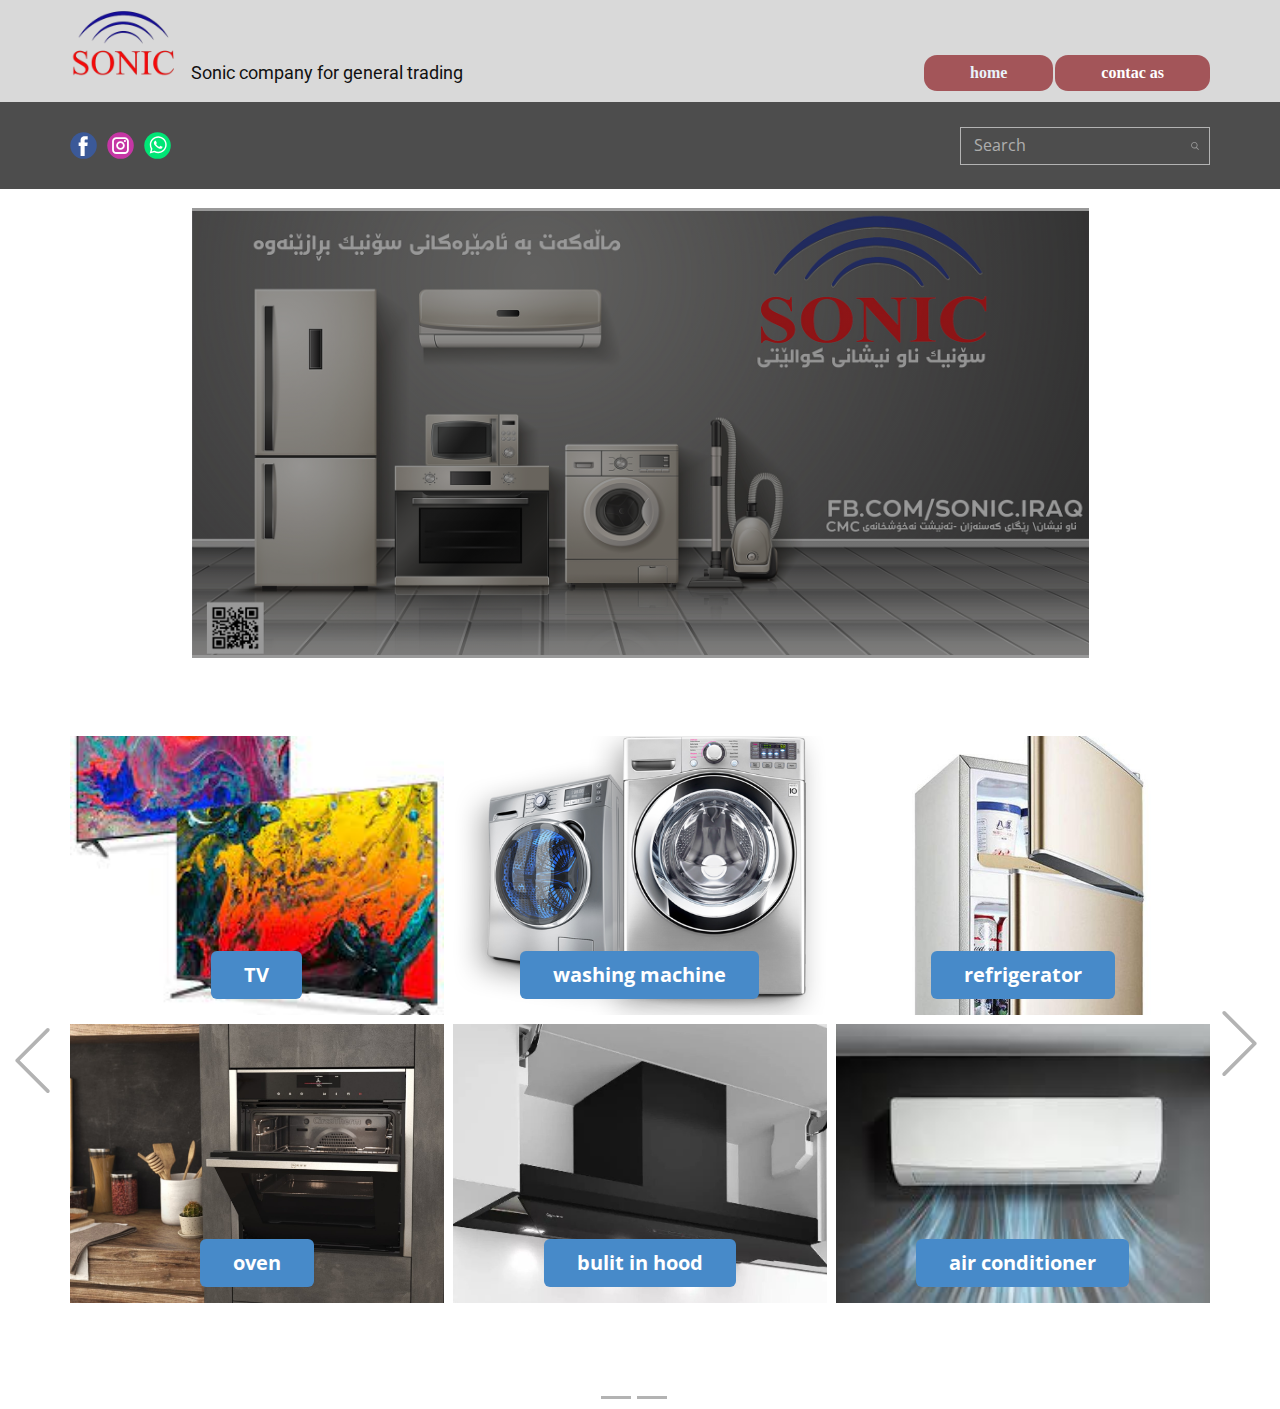
<file: Site2/index.html>
<!DOCTYPE html>
<html style="font-size: 16px;" lang="en"><head>
    <meta name="viewport" content="width=device-width, initial-scale=1.0">
    <meta charset="utf-8">
    <meta name="keywords" content="INTUITIVE">
    <meta name="description" content="">
    <title>home</title>
    <link rel="stylesheet" href="nicepage.css" media="screen">
<link rel="stylesheet" href="home.css" media="screen">
    <script class="u-script" type="text/javascript" src="jquery.js" defer=""></script>
    <script class="u-script" type="text/javascript" src="nicepage.js" defer=""></script>
    <meta name="generator" content="Nicepage 5.1.5, nicepage.com">
    
    <link id="u-theme-google-font" rel="stylesheet" href="https://fonts.googleapis.com/css?family=Roboto:100,100i,300,300i,400,400i,500,500i,700,700i,900,900i|Open+Sans:300,300i,400,400i,500,500i,600,600i,700,700i,800,800i">
    
    
    
    <script type="application/ld+json">{
		"@context": "http://schema.org",
		"@type": "Organization",
		"name": "",
		"logo": "images/sonicpng.png",
		"sameAs": [
				"https://facebook.com/name",
				"https://www.instagram.com/name"
		]
}</script>
    <meta name="theme-color" content="#478ac9">
    <meta property="og:title" content="home">
    <meta property="og:type" content="website">
  </head>
  <body data-home-page="home.html" data-home-page-title="home" class="u-body u-overlap u-xl-mode" data-lang="en"><header class="u-align-left u-clearfix u-header u-section-row-container" id="sec-001a" data-animation-name="" data-animation-duration="0" data-animation-delay="0" data-animation-direction=""><div class="u-section-rows">
        <div class="u-grey-15 u-section-row u-section-row-1" id="sec-37e8">
          <div class="u-clearfix u-sheet u-sheet-1">
            <a href="https://nicepage.cc" class="u-image u-logo u-image-1" data-image-width="960" data-image-height="960">
              <img src="images/sonicpng.png" class="u-logo-image u-logo-image-1" data-image-width="80">
            </a>
            <nav data-position="" class="u-menu u-menu-one-level u-offcanvas u-menu-1">
              <div class="menu-collapse u-custom-font" style="font-size: 1rem; letter-spacing: 0px; font-weight: 700; font-family: timesnewroman;">
                <a class="u-button-style u-custom-active-border-color u-custom-active-color u-custom-border u-custom-border-color u-custom-border-radius u-custom-borders u-custom-color u-custom-hover-border-color u-custom-hover-color u-custom-left-right-menu-spacing u-custom-padding-bottom u-custom-text-active-color u-custom-text-color u-custom-text-hover-color u-custom-top-bottom-menu-spacing u-nav-link" href="#" style="padding: 6px; font-size: calc(1em + 12px);">
                  <svg class="u-svg-link" viewBox="0 0 24 24"><use xmlns:xlink="http://www.w3.org/1999/xlink" xlink:href="#menu-hamburger"></use></svg>
                  <svg class="u-svg-content" version="1.1" id="menu-hamburger" viewBox="0 0 16 16" x="0px" y="0px" xmlns:xlink="http://www.w3.org/1999/xlink" xmlns="http://www.w3.org/2000/svg"><g><rect y="1" width="16" height="2"></rect><rect y="7" width="16" height="2"></rect><rect y="13" width="16" height="2"></rect>
</g></svg>
                </a>
              </div>
              <div class="u-custom-menu u-nav-container">
                <ul class="u-custom-font u-nav u-spacing-2 u-unstyled u-nav-1"><li class="u-nav-item"><a class="u-active-palette-2-dark-1 u-button-style u-hover-palette-2-dark-1 u-nav-link u-palette-2-dark-1 u-radius-13 u-text-active-palette-1-light-3 u-text-hover-grey-90" href="home.html" style="padding: 10px 46px;">home</a>
</li><li class="u-nav-item"><a class="u-active-palette-2-dark-1 u-button-style u-hover-palette-2-dark-1 u-nav-link u-palette-2-dark-1 u-radius-13 u-text-active-palette-1-light-3 u-text-hover-grey-90" href="contac-as.html" style="padding: 10px 46px;">contac as</a>
</li></ul>
              </div>
              <div class="u-custom-menu u-nav-container-collapse">
                <div class="u-black u-container-style u-inner-container-layout u-opacity u-opacity-95 u-sidenav">
                  <div class="u-inner-container-layout u-sidenav-overflow">
                    <div class="u-menu-close"></div>
                    <ul class="u-align-center u-hover-palette-1-light-3 u-nav u-popupmenu-items u-unstyled u-nav-2"><li class="u-nav-item"><a class="u-button-style u-nav-link" href="home.html">home</a>
</li><li class="u-nav-item"><a class="u-button-style u-nav-link" href="contac-as.html">contac as</a>
</li></ul>
                  </div>
                </div>
                <div class="u-black u-menu-overlay u-opacity u-opacity-70"></div>
              </div>
            </nav>
            <h6 class="u-text u-text-default u-text-1">Sonic company for general trading</h6>
          </div>
          
          
          
          
          
        </div>
        <div class="u-grey-70 u-section-row u-section-row-2" id="sec-46aa">
          <div class="u-clearfix u-sheet u-sheet-2">
            <div class="u-social-icons u-spacing-10 u-social-icons-1">
              <a class="u-social-url" title="facebook" target="_blank" href="https://facebook.com/name"><span class="u-icon u-social-facebook u-social-icon u-icon-1"><svg class="u-svg-link" preserveAspectRatio="xMidYMin slice" viewBox="0 0 112 112" style=""><use xmlns:xlink="http://www.w3.org/1999/xlink" xlink:href="#svg-dc06"></use></svg><svg class="u-svg-content" viewBox="0 0 112 112" x="0" y="0" id="svg-dc06"><circle fill="currentColor" cx="56.1" cy="56.1" r="55"></circle><path fill="#FFFFFF" d="M73.5,31.6h-9.1c-1.4,0-3.6,0.8-3.6,3.9v8.5h12.6L72,58.3H60.8v40.8H43.9V58.3h-8V43.9h8v-9.2
            c0-6.7,3.1-17,17-17h12.5v13.9H73.5z"></path></svg></span>
              </a>
              <a class="u-social-url" title="instagram" target="_blank" href="https://www.instagram.com/name"><span class="u-icon u-social-icon u-social-instagram u-icon-2"><svg class="u-svg-link" preserveAspectRatio="xMidYMin slice" viewBox="0 0 112 112" style=""><use xmlns:xlink="http://www.w3.org/1999/xlink" xlink:href="#svg-2d28"></use></svg><svg class="u-svg-content" viewBox="0 0 112 112" x="0" y="0" id="svg-2d28"><circle fill="currentColor" cx="56.1" cy="56.1" r="55"></circle><path fill="#FFFFFF" d="M55.9,38.2c-9.9,0-17.9,8-17.9,17.9C38,66,46,74,55.9,74c9.9,0,17.9-8,17.9-17.9C73.8,46.2,65.8,38.2,55.9,38.2
            z M55.9,66.4c-5.7,0-10.3-4.6-10.3-10.3c-0.1-5.7,4.6-10.3,10.3-10.3c5.7,0,10.3,4.6,10.3,10.3C66.2,61.8,61.6,66.4,55.9,66.4z"></path><path fill="#FFFFFF" d="M74.3,33.5c-2.3,0-4.2,1.9-4.2,4.2s1.9,4.2,4.2,4.2s4.2-1.9,4.2-4.2S76.6,33.5,74.3,33.5z"></path><path fill="#FFFFFF" d="M73.1,21.3H38.6c-9.7,0-17.5,7.9-17.5,17.5v34.5c0,9.7,7.9,17.6,17.5,17.6h34.5c9.7,0,17.5-7.9,17.5-17.5V38.8
            C90.6,29.1,82.7,21.3,73.1,21.3z M83,73.3c0,5.5-4.5,9.9-9.9,9.9H38.6c-5.5,0-9.9-4.5-9.9-9.9V38.8c0-5.5,4.5-9.9,9.9-9.9h34.5
            c5.5,0,9.9,4.5,9.9,9.9V73.3z"></path></svg></span>
              </a>
              <a class="u-social-url" target="_blank" data-type="Whatsapp" title="Whatsapp" href=""><span class="u-icon u-social-icon u-social-whatsapp u-icon-3"><svg class="u-svg-link" preserveAspectRatio="xMidYMin slice" viewBox="0 0 112 112" style=""><use xmlns:xlink="http://www.w3.org/1999/xlink" xlink:href="#svg-7c01"></use></svg><svg class="u-svg-content" viewBox="0 0 112 112" x="0" y="0" id="svg-7c01"><circle fill="currentColor" cx="56.1" cy="56.1" r="55"></circle><path fill="#FFFFFF" d="M83.8,28.3C77.2,21.7,68.4,18,59,18c-19.3,0-35.1,15.7-35.1,35.1c0,6.2,1.6,12.2,4.7,17.5l-5,18.2L42.2,84
	c5.1,2.8,10.9,4.3,16.8,4.3h0l0,0c19.3,0,35.1-15.7,35.1-35.1C94.1,43.8,90.5,35,83.8,28.3 M59,82.3L59,82.3
	c-5.2,0-10.4-1.4-14.9-4.1l-1.1-0.6l-11,2.9L35,69.8l-0.7-1.1c-2.9-4.6-4.5-10-4.5-15.5C29.8,37,42.9,24,59,24
	c7.8,0,15.1,3,20.6,8.6c5.5,5.5,8.5,12.8,8.5,20.6C88.2,69.2,75.1,82.3,59,82.3 M75,60.5c-0.9-0.4-5.2-2.6-6-2.9
	c-0.8-0.3-1.4-0.4-2,0.4s-2.3,2.9-2.8,3.4c-0.5,0.6-1,0.7-1.9,0.2c-0.9-0.4-3.7-1.4-7.1-4.4c-2.6-2.3-4.4-5.2-4.9-6.1
	c-0.5-0.9-0.1-1.4,0.4-1.8c0.4-0.4,0.9-1,1.3-1.5c0.4-0.5,0.6-0.9,0.9-1.5c0.3-0.6,0.1-1.1-0.1-1.5c-0.2-0.4-2-4.8-2.7-6.5
	c-0.7-1.7-1.4-1.5-2-1.5c-0.5,0-1.1,0-1.7,0c-0.6,0-1.5,0.2-2.3,1.1c-0.8,0.9-3.1,3-3.1,7.3c0,4.3,3.1,8.5,3.6,9.1
	c0.4,0.6,6.2,9.4,15,13.2c2.1,0.9,3.7,1.4,5,1.8c2.1,0.7,4,0.6,5.5,0.3c1.7-0.3,5.2-2.1,5.9-4.2c0.7-2,0.7-3.8,0.5-4.2
	C76.5,61.1,75.9,60.9,75,60.5"></path></svg></span>
              </a>
            </div>
            <form action="#" method="get" class="u-border-1 u-border-grey-30 u-expanded-width-xs u-search u-search-right u-search-1">
              <button class="u-search-button" type="submit">
                <span class="u-search-icon u-spacing-10 u-text-grey-40 u-search-icon-1">
                  <svg class="u-svg-link" preserveAspectRatio="xMidYMin slice" viewBox="0 0 56.966 56.966" style=""><use xmlns:xlink="http://www.w3.org/1999/xlink" xlink:href="#svg-9dab"></use></svg>
                  <svg xmlns="http://www.w3.org/2000/svg" xmlns:xlink="http://www.w3.org/1999/xlink" version="1.1" id="svg-9dab" x="0px" y="0px" viewBox="0 0 56.966 56.966" style="enable-background:new 0 0 56.966 56.966;" xml:space="preserve" class="u-svg-content"><path d="M55.146,51.887L41.588,37.786c3.486-4.144,5.396-9.358,5.396-14.786c0-12.682-10.318-23-23-23s-23,10.318-23,23  s10.318,23,23,23c4.761,0,9.298-1.436,13.177-4.162l13.661,14.208c0.571,0.593,1.339,0.92,2.162,0.92  c0.779,0,1.518-0.297,2.079-0.837C56.255,54.982,56.293,53.08,55.146,51.887z M23.984,6c9.374,0,17,7.626,17,17s-7.626,17-17,17  s-17-7.626-17-17S14.61,6,23.984,6z"></path><g></g><g></g><g></g><g></g><g></g><g></g><g></g><g></g><g></g><g></g><g></g><g></g><g></g><g></g><g></g></svg>
                </span>
              </button>
              <input class="u-search-input" type="search" name="search" value="" placeholder="Search">
            </form>
          </div>
          
          
          
          
          
        </div>
      </div></header>
    <section class="u-align-center u-clearfix u-section-1" id="sec-b2dd">
      <div class="u-clearfix u-sheet u-sheet-1">
        <div id="carousel-bd35" data-interval="4500" data-u-ride="carousel" class="u-carousel u-expanded-width-sm u-expanded-width-xs u-slider u-slider-1">
          <ol class="u-absolute-hcenter u-carousel-indicators u-hidden u-carousel-indicators-1">
            <li data-u-target="#carousel-bd35" class="u-active u-grey-30" data-u-slide-to="0"></li>
            <li data-u-target="#carousel-bd35" class="u-grey-30" data-u-slide-to="1"></li>
          </ol>
          <div class="u-carousel-inner" role="listbox">
            <div class="u-active u-align-center u-carousel-item u-container-style u-image u-image-contain u-shading u-slide u-image-1" data-image-width="1920" data-image-height="950">
              <div class="u-container-layout u-container-layout-1"></div>
            </div>
            <div class="u-carousel-item u-container-align-center u-container-style u-image u-image-contain u-slide u-image-2" data-image-width="960" data-image-height="491">
              <div class="u-container-layout u-container-layout-2"></div>
            </div>
          </div>
          <a class="u-absolute-vcenter-lg u-absolute-vcenter-xl u-carousel-control u-carousel-control-prev u-hidden-sm u-hidden-xs u-icon-circle u-spacing-9 u-carousel-control-1" href="#carousel-bd35" role="button" data-u-slide="prev">
            <span aria-hidden="true">
              <svg viewBox="0 0 477.175 477.175"><path d="M145.188,238.575l215.5-215.5c5.3-5.3,5.3-13.8,0-19.1s-13.8-5.3-19.1,0l-225.1,225.1c-5.3,5.3-5.3,13.8,0,19.1l225.1,225
                    c2.6,2.6,6.1,4,9.5,4s6.9-1.3,9.5-4c5.3-5.3,5.3-13.8,0-19.1L145.188,238.575z"></path></svg>
            </span>
            <span class="sr-only">+Previous</span>
          </a>
          <a class="u-absolute-vcenter-lg u-absolute-vcenter-xl u-carousel-control u-carousel-control-next u-hidden-sm u-hidden-xs u-icon-circle u-spacing-9 u-carousel-control-2" href="#carousel-bd35" role="button" data-u-slide="next">
            <span aria-hidden="true">
              <svg viewBox="0 0 477.175 477.175"><path d="M360.731,229.075l-225.1-225.1c-5.3-5.3-13.8-5.3-19.1,0s-5.3,13.8,0,19.1l215.5,215.5l-215.5,215.5
                    c-5.3,5.3-5.3,13.8,0,19.1c2.6,2.6,6.1,4,9.5,4c3.4,0,6.9-1.3,9.5-4l225.1-225.1C365.931,242.875,365.931,234.275,360.731,229.075z"></path></svg>
            </span>
            <span class="sr-only">+Next</span>
          </a>
        </div>
      </div>
      <style data-mode="XXL">@media (max-width: 0px) {
  .u-section-1 .u-sheet-1 {
    min-height: 613px;
  }
  .u-section-1 .u-slider-1 {
    width: 758px;
    min-height: 478px;
    height: auto;
    margin-top: 60px;
    margin-bottom: 60px;
    margin-left: auto;
    margin-right: auto;
  }
  .u-section-1 .u-carousel-indicators-1 {
    position: absolute;
    bottom: 10px;
    width: auto;
    height: auto;
  }
  .u-section-1 .u-image-1 {
    background-image: linear-gradient(0deg, rgba(0,0,0,0.4), rgba(0,0,0,0.4)), url("[data-uri]");
    background-position: 50% 50%;
  }
  .u-section-1 .u-container-layout-1 {
    padding-top: 30px;
    padding-bottom: 30px;
    padding-left: 60px;
    padding-right: 60px;
  }
  .u-block-6739-32 {
    margin-top: 0;
    margin-bottom: 0;
    margin-left: auto;
    margin-right: auto;
  }
  .u-block-6739-33 {
    width: 409px;
    margin-top: 20px;
    margin-left: auto;
    margin-right: auto;
    margin-bottom: 0;
  }
  .u-block-6739-34 {
    border-style: none;
    font-weight: 700;
    text-transform: uppercase;
    font-size: 0.875rem;
    letter-spacing: 1px;
    background-image: none;
    margin-top: 30px;
    margin-left: auto;
    margin-right: auto;
    margin-bottom: 0;
  }
  .u-block-6739-35 {
    background-image: linear-gradient(0deg, rgba(0,0,0,0.4), rgba(0,0,0,0.4)), url("[data-uri]");
    background-position: 50% 50%;
  }
  .u-block-6739-36 {
    padding-top: 30px;
    padding-bottom: 30px;
    padding-left: 60px;
    padding-right: 60px;
  }
  .u-block-6739-37 {
    margin-top: 0;
    margin-bottom: 0;
    margin-left: auto;
    margin-right: auto;
  }
  .u-block-6739-38 {
    width: 409px;
    margin-top: 20px;
    margin-left: auto;
    margin-right: auto;
    margin-bottom: 0;
  }
  .u-block-6739-39 {
    border-style: none;
    font-weight: 700;
    text-transform: uppercase;
    font-size: 0.875rem;
    letter-spacing: 1px;
    background-image: none;
    margin-top: 30px;
    margin-left: auto;
    margin-right: auto;
    margin-bottom: 0;
  }
  .u-section-1 .u-carousel-control-1 {
    width: 38px;
    height: 38px;
    background-image: none;
    left: -58px;
    position: absolute;
    right: auto;
  }
  .u-section-1 .u-carousel-control-2 {
    width: 38px;
    height: 38px;
    background-image: none;
    left: auto;
    position: absolute;
    right: -58px;
  }
}</style>
    </section>
    <section class="u-carousel u-slide u-valign-middle u-block-aa0c-1" id="carousel_e102" data-interval="5000" data-u-ride="carousel">
      <ol class="u-carousel-indicators u-block-aa0c-2">
        <li data-u-target="#carousel_e102" class="u-active u-grey-30" data-u-slide-to="0"></li>
        <li data-u-target="#carousel_e102" class="u-grey-30" data-u-slide-to="1"></li>
      </ol>
      <div class="u-carousel-inner" role="listbox">
        <div class="u-active u-carousel-item u-clearfix u-section-2-1">
          <div class="u-clearfix u-sheet u-sheet-1">
            <div class="u-expanded-width u-list u-list-1">
              <div class="u-repeater u-repeater-1">
                <div class="u-container-align-center u-container-style u-image u-list-item u-repeater-item u-image-1" data-image-width="224" data-image-height="224">
                  <div class="u-container-layout u-similar-container u-container-layout-1">
                    <a href="tv.html" class="u-border-2 u-border-grey-75 u-btn u-btn-round u-button-style u-hover-palette-1-light-1 u-palette-1-base u-radius-6 u-btn-1">TV</a>
                  </div>
                </div>
                <div class="u-container-style u-image u-list-item u-repeater-item u-image-2" data-image-width="548" data-image-height="459">
                  <div class="u-container-layout u-similar-container u-container-layout-2">
                    <a href="https://nicepage.com/website-builder" class="u-border-2 u-border-grey-75 u-btn u-btn-round u-button-style u-hover-palette-1-light-1 u-palette-1-base u-radius-6 u-btn-2">washing machine</a>
                  </div>
                </div>
                <div class="u-container-style u-image u-list-item u-repeater-item u-image-3" data-image-width="590" data-image-height="844">
                  <div class="u-container-layout u-similar-container u-container-layout-3">
                    <a href="https://nicepage.com/website-builder" class="u-border-2 u-border-grey-75 u-btn u-btn-round u-button-style u-hover-palette-1-light-1 u-palette-1-base u-radius-6 u-btn-3"> refrigerator</a>
                  </div>
                </div>
                <div class="u-container-style u-image u-list-item u-repeater-item u-image-4" data-image-width="1920" data-image-height="1080">
                  <div class="u-container-layout u-similar-container u-container-layout-4">
                    <a href="https://nicepage.com/website-builder" class="u-border-2 u-border-grey-75 u-btn u-btn-round u-button-style u-hover-palette-1-light-1 u-palette-1-base u-radius-6 u-btn-4">oven</a>
                  </div>
                </div>
                <div class="u-container-style u-image u-list-item u-repeater-item u-image-5" data-image-width="1200" data-image-height="675">
                  <div class="u-container-layout u-similar-container u-container-layout-5">
                    <a href="https://nicepage.com/website-builder" class="u-border-2 u-border-grey-75 u-btn u-btn-round u-button-style u-hover-palette-1-light-1 u-palette-1-base u-radius-6 u-btn-5"> bulit in hood</a>
                  </div>
                </div>
                <div class="u-container-style u-image u-list-item u-repeater-item u-image-6" data-image-width="275" data-image-height="183">
                  <div class="u-container-layout u-similar-container u-container-layout-6">
                    <a href="https://nicepage.com/website-builder" class="u-border-2 u-border-grey-75 u-btn u-btn-round u-button-style u-hover-palette-1-light-1 u-palette-1-base u-radius-6 u-btn-6"> air conditioner</a>
                  </div>
                </div>
              </div>
            </div>
          </div>
        </div>
        <div class="u-carousel-item u-clearfix u-section-2-2">
          <div class="u-clearfix u-sheet u-sheet-1">
            <div class="u-expanded-width u-list u-list-1">
              <div class="u-repeater u-repeater-1">
                <div class="u-container-align-center u-container-style u-image u-list-item u-repeater-item u-image-1" data-image-width="1080" data-image-height="1080">
                  <div class="u-container-layout u-similar-container u-container-layout-1">
                    <a href="https://nicepage.com/website-builder" class="u-border-2 u-border-grey-75 u-btn u-btn-round u-button-style u-hover-palette-1-light-1 u-palette-1-base u-radius-6 u-btn-1">water cooler dispenser<br>
                    </a>
                  </div>
                </div>
                <div class="u-container-style u-image u-list-item u-repeater-item u-image-2" data-image-width="1080" data-image-height="1080">
                  <div class="u-container-layout u-similar-container u-container-layout-2">
                    <a href="https://nicepage.com/website-builder" class="u-border-2 u-border-grey-75 u-btn u-btn-round u-button-style u-hover-palette-1-light-1 u-palette-1-base u-radius-6 u-btn-2"> cooker oven</a>
                  </div>
                </div>
                <div class="u-container-style u-image u-list-item u-repeater-item u-image-3" data-image-width="199" data-image-height="254">
                  <div class="u-container-layout u-similar-container u-container-layout-3">
                    <a href="https://nicepage.com/website-builder" class="u-border-2 u-border-grey-75 u-btn u-btn-round u-button-style u-hover-palette-1-light-1 u-palette-1-base u-radius-6 u-btn-3"> TV stand wall</a>
                  </div>
                </div>
                <div class="u-container-style u-image u-list-item u-repeater-item u-image-4" data-image-width="1920" data-image-height="1080">
                  <div class="u-container-layout u-similar-container u-container-layout-4">
                    <a href="https://nicepage.com/website-builder" class="u-border-2 u-border-grey-75 u-btn u-btn-round u-button-style u-hover-palette-1-light-1 u-palette-1-base u-radius-6 u-btn-4"> stalite </a>
                  </div>
                </div>
                <div class="u-container-style u-image u-list-item u-repeater-item u-image-5" data-image-width="1080" data-image-height="1080">
                  <div class="u-container-layout u-similar-container u-container-layout-5">
                    <a href="https://nicepage.com/website-builder" class="u-border-2 u-border-grey-75 u-btn u-btn-round u-button-style u-hover-palette-1-light-1 u-palette-1-base u-radius-6 u-btn-5"> vacuum</a>
                  </div>
                </div>
                <div class="u-container-style u-image u-list-item u-repeater-item u-image-6" data-image-width="1280" data-image-height="720">
                  <div class="u-container-layout u-similar-container u-container-layout-6">
                    <a href="https://nicepage.com/website-builder" class="u-border-2 u-border-grey-75 u-btn u-btn-round u-button-style u-hover-palette-1-light-1 u-palette-1-base u-radius-6 u-btn-6"> air cooler</a>
                  </div>
                </div>
              </div>
            </div>
          </div>
        </div>
      </div>
      <a class="u-carousel-control u-carousel-control-prev u-text-grey-30 u-block-aa0c-3" href="#carousel_e102" role="button" data-u-slide="prev">
        <span aria-hidden="true">
          <svg class="u-svg-link" viewBox="0 0 477.175 477.175"><path d="M145.188,238.575l215.5-215.5c5.3-5.3,5.3-13.8,0-19.1s-13.8-5.3-19.1,0l-225.1,225.1c-5.3,5.3-5.3,13.8,0,19.1l225.1,225
                    c2.6,2.6,6.1,4,9.5,4s6.9-1.3,9.5-4c5.3-5.3,5.3-13.8,0-19.1L145.188,238.575z"></path></svg>
        </span>
        <span class="sr-only">Previous</span>
      </a>
      <a class="u-carousel-control u-carousel-control-next u-text-grey-30 u-block-aa0c-4" href="#carousel_e102" role="button" data-u-slide="next">
        <span aria-hidden="true">
          <svg class="u-svg-link" viewBox="0 0 477.175 477.175"><path d="M360.731,229.075l-225.1-225.1c-5.3-5.3-13.8-5.3-19.1,0s-5.3,13.8,0,19.1l215.5,215.5l-215.5,215.5
                    c-5.3,5.3-5.3,13.8,0,19.1c2.6,2.6,6.1,4,9.5,4c3.4,0,6.9-1.3,9.5-4l225.1-225.1C365.931,242.875,365.931,234.275,360.731,229.075z"></path></svg>
        </span>
        <span class="sr-only">Next</span>
      </a>
    </section>
    
    
    
  
</body></html>
</file>
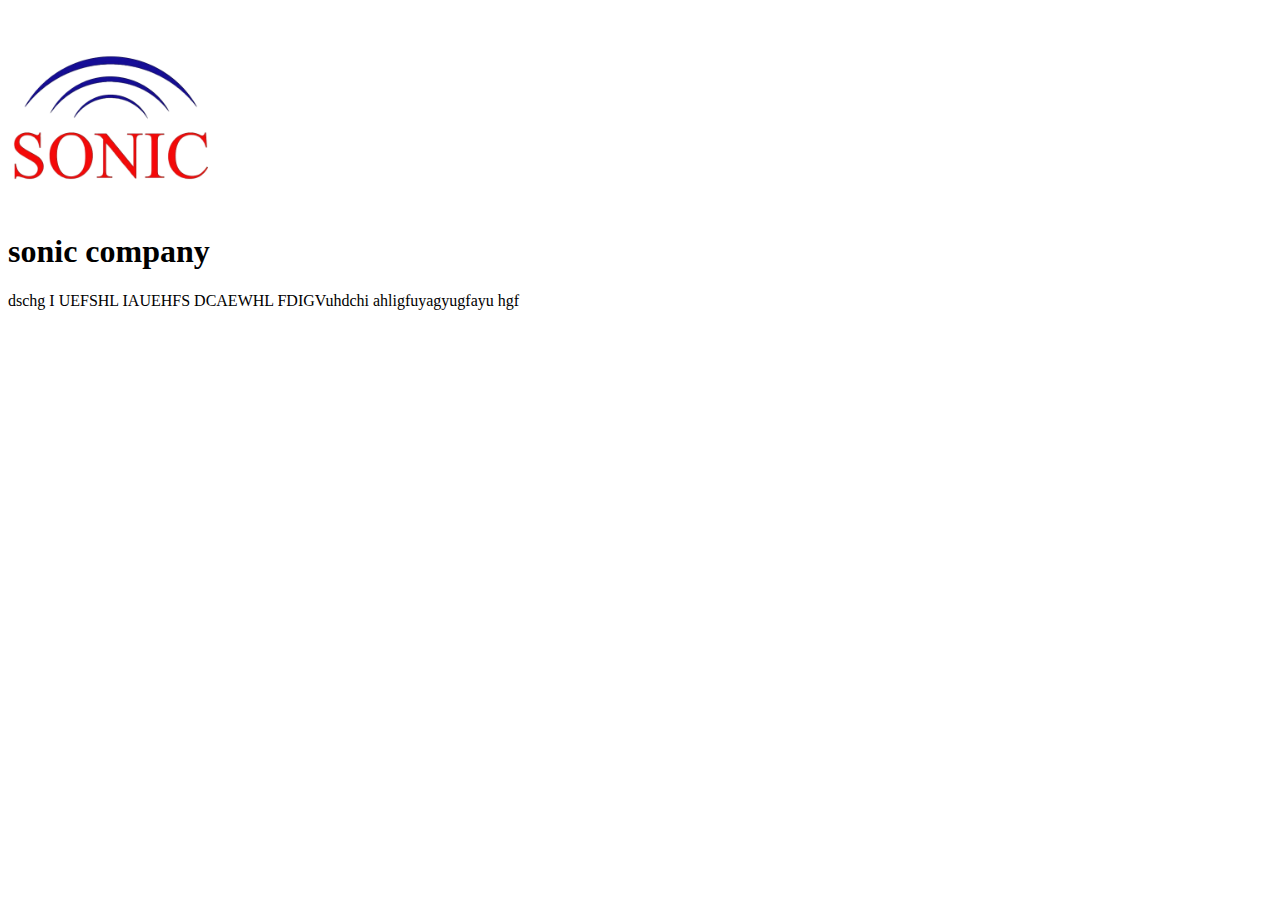
<file: web/index.html>
<!DOCTYPE html>
<html>
    <head>
	<meta charset="utf-8">
	<meta name="viewport" content="width=device-width, initial-scale=1">
	<title>sonic iraq</title>
               <img src="sonicpng.png"width="200">
           <h1>sonic company</h1>
    </head>
              <body>


               <p>dschg I UEFSHL IAUEHFS DCAEWHL FDIGVuhdchi ahligfuyagyugfayu hgf</p>
              </body>
</html>
</file>
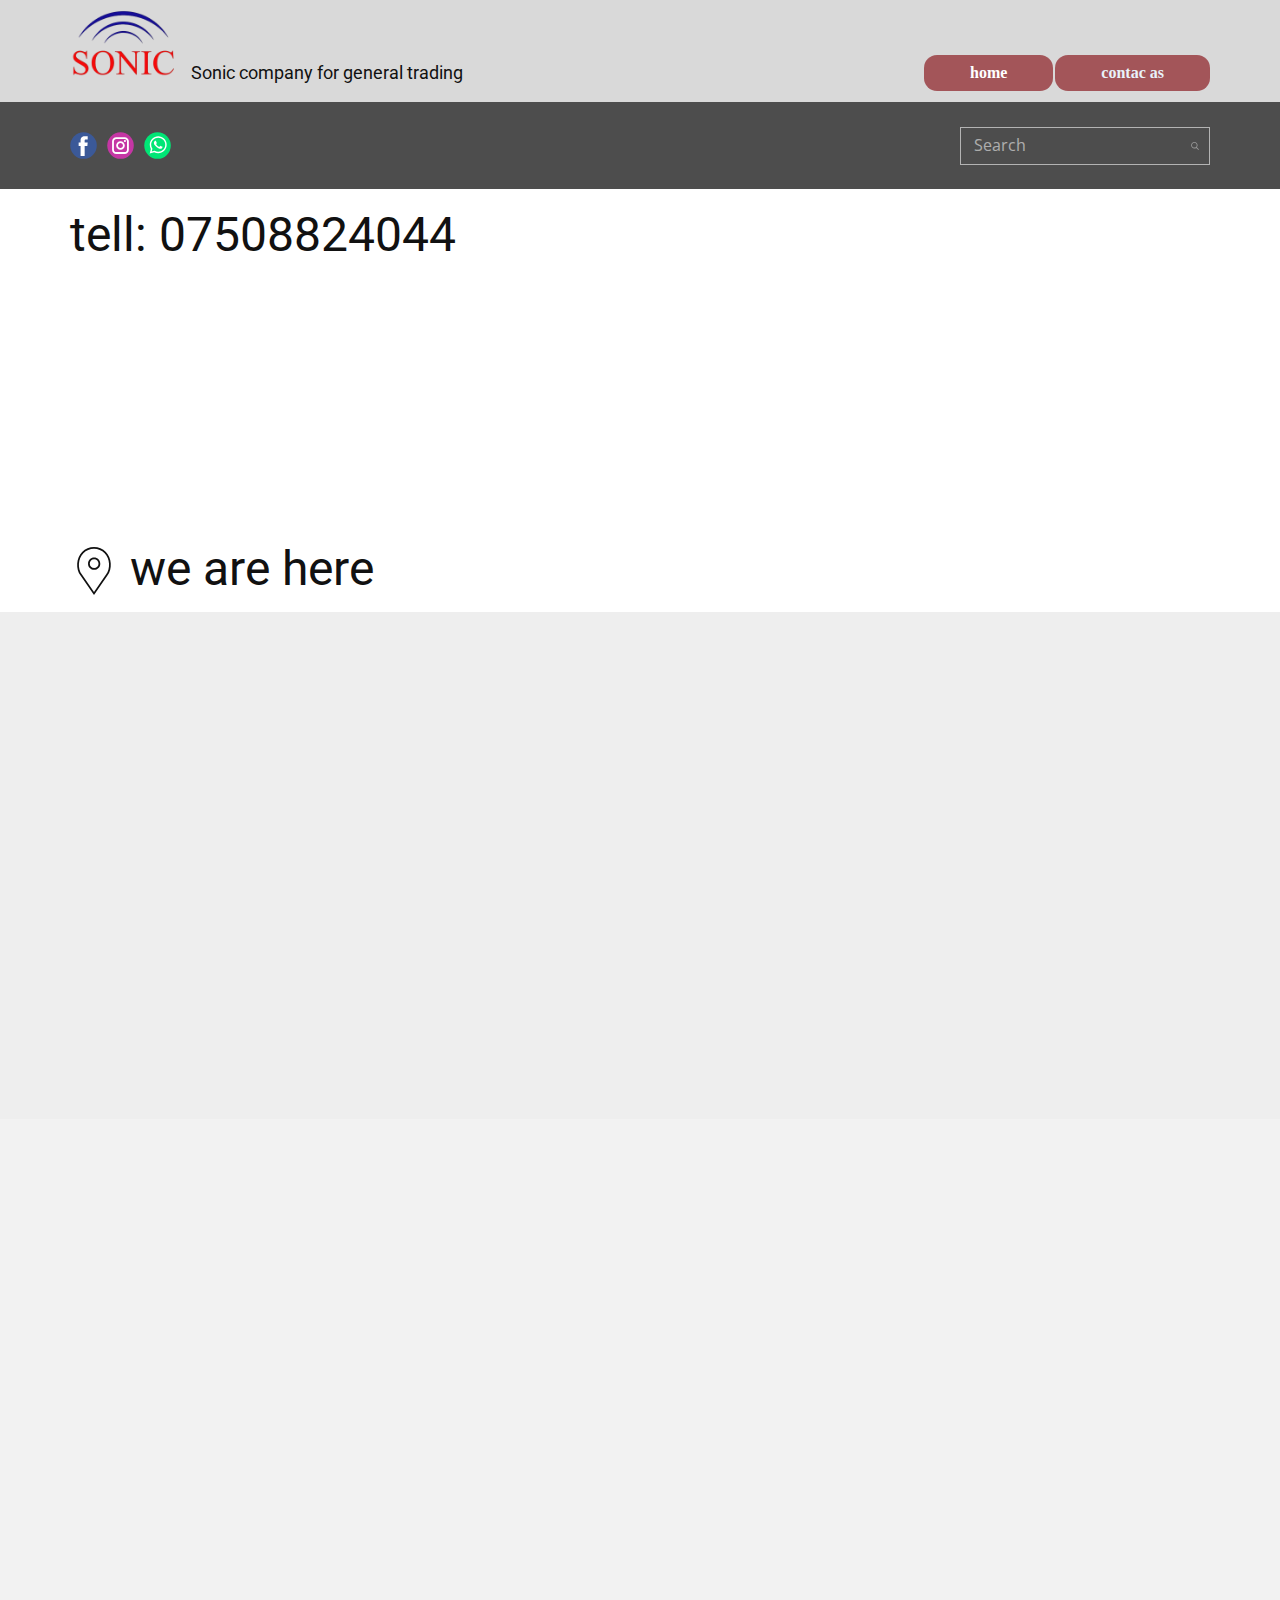
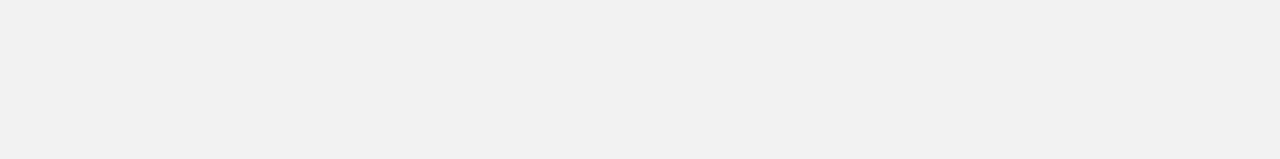
<file: Site2/contac-as.html>
<!DOCTYPE html>
<html style="font-size: 16px;" lang="en"><head>
    <meta name="viewport" content="width=device-width, initial-scale=1.0">
    <meta charset="utf-8">
    <meta name="keywords" content="tell: 7508824044, ​
    
    
  &nbsp;we are here">
    <meta name="description" content="">
    <title>contac as</title>
    <link rel="stylesheet" href="nicepage.css" media="screen">
<link rel="stylesheet" href="contac-as.css" media="screen">
    <script class="u-script" type="text/javascript" src="jquery.js" defer=""></script>
    <script class="u-script" type="text/javascript" src="nicepage.js" defer=""></script>
    <meta name="generator" content="Nicepage 5.1.5, nicepage.com">
    
    <link id="u-theme-google-font" rel="stylesheet" href="https://fonts.googleapis.com/css?family=Roboto:100,100i,300,300i,400,400i,500,500i,700,700i,900,900i|Open+Sans:300,300i,400,400i,500,500i,600,600i,700,700i,800,800i">
    
    
    
    
    <script type="application/ld+json">{
		"@context": "http://schema.org",
		"@type": "Organization",
		"name": "",
		"logo": "images/sonicpng.png",
		"sameAs": [
				"https://facebook.com/name",
				"https://www.instagram.com/name"
		]
}</script>
    <meta name="theme-color" content="#478ac9">
    <meta property="og:title" content="contac as">
    <meta property="og:type" content="website">
  </head>
  <body class="u-body u-xl-mode" data-lang="en"><header class="u-align-left u-clearfix u-header u-section-row-container" id="sec-001a" data-animation-name="" data-animation-duration="0" data-animation-delay="0" data-animation-direction=""><div class="u-section-rows">
        <div class="u-grey-15 u-section-row u-section-row-1" id="sec-37e8">
          <div class="u-clearfix u-sheet u-sheet-1">
            <a href="https://nicepage.cc" class="u-image u-logo u-image-1" data-image-width="960" data-image-height="960">
              <img src="images/sonicpng.png" class="u-logo-image u-logo-image-1" data-image-width="80">
            </a>
            <nav data-position="" class="u-menu u-menu-one-level u-offcanvas u-menu-1">
              <div class="menu-collapse u-custom-font" style="font-size: 1rem; letter-spacing: 0px; font-weight: 700; font-family: timesnewroman;">
                <a class="u-button-style u-custom-active-border-color u-custom-active-color u-custom-border u-custom-border-color u-custom-border-radius u-custom-borders u-custom-color u-custom-hover-border-color u-custom-hover-color u-custom-left-right-menu-spacing u-custom-padding-bottom u-custom-text-active-color u-custom-text-color u-custom-text-hover-color u-custom-top-bottom-menu-spacing u-nav-link" href="#" style="padding: 6px; font-size: calc(1em + 12px);">
                  <svg class="u-svg-link" viewBox="0 0 24 24"><use xmlns:xlink="http://www.w3.org/1999/xlink" xlink:href="#menu-hamburger"></use></svg>
                  <svg class="u-svg-content" version="1.1" id="menu-hamburger" viewBox="0 0 16 16" x="0px" y="0px" xmlns:xlink="http://www.w3.org/1999/xlink" xmlns="http://www.w3.org/2000/svg"><g><rect y="1" width="16" height="2"></rect><rect y="7" width="16" height="2"></rect><rect y="13" width="16" height="2"></rect>
</g></svg>
                </a>
              </div>
              <div class="u-custom-menu u-nav-container">
                <ul class="u-custom-font u-nav u-spacing-2 u-unstyled u-nav-1"><li class="u-nav-item"><a class="u-active-palette-2-dark-1 u-button-style u-hover-palette-2-dark-1 u-nav-link u-palette-2-dark-1 u-radius-13 u-text-active-palette-1-light-3 u-text-hover-grey-90" href="home.html" style="padding: 10px 46px;">home</a>
</li><li class="u-nav-item"><a class="u-active-palette-2-dark-1 u-button-style u-hover-palette-2-dark-1 u-nav-link u-palette-2-dark-1 u-radius-13 u-text-active-palette-1-light-3 u-text-hover-grey-90" href="contac-as.html" style="padding: 10px 46px;">contac as</a>
</li></ul>
              </div>
              <div class="u-custom-menu u-nav-container-collapse">
                <div class="u-black u-container-style u-inner-container-layout u-opacity u-opacity-95 u-sidenav">
                  <div class="u-inner-container-layout u-sidenav-overflow">
                    <div class="u-menu-close"></div>
                    <ul class="u-align-center u-hover-palette-1-light-3 u-nav u-popupmenu-items u-unstyled u-nav-2"><li class="u-nav-item"><a class="u-button-style u-nav-link" href="home.html">home</a>
</li><li class="u-nav-item"><a class="u-button-style u-nav-link" href="contac-as.html">contac as</a>
</li></ul>
                  </div>
                </div>
                <div class="u-black u-menu-overlay u-opacity u-opacity-70"></div>
              </div>
            </nav>
            <h6 class="u-text u-text-default u-text-1">Sonic company for general trading</h6>
          </div>
          
          
          
          
          
        </div>
        <div class="u-grey-70 u-section-row u-section-row-2" id="sec-46aa">
          <div class="u-clearfix u-sheet u-sheet-2">
            <div class="u-social-icons u-spacing-10 u-social-icons-1">
              <a class="u-social-url" title="facebook" target="_blank" href="https://facebook.com/name"><span class="u-icon u-social-facebook u-social-icon u-icon-1"><svg class="u-svg-link" preserveAspectRatio="xMidYMin slice" viewBox="0 0 112 112" style=""><use xmlns:xlink="http://www.w3.org/1999/xlink" xlink:href="#svg-dc06"></use></svg><svg class="u-svg-content" viewBox="0 0 112 112" x="0" y="0" id="svg-dc06"><circle fill="currentColor" cx="56.1" cy="56.1" r="55"></circle><path fill="#FFFFFF" d="M73.5,31.6h-9.1c-1.4,0-3.6,0.8-3.6,3.9v8.5h12.6L72,58.3H60.8v40.8H43.9V58.3h-8V43.9h8v-9.2
            c0-6.7,3.1-17,17-17h12.5v13.9H73.5z"></path></svg></span>
              </a>
              <a class="u-social-url" title="instagram" target="_blank" href="https://www.instagram.com/name"><span class="u-icon u-social-icon u-social-instagram u-icon-2"><svg class="u-svg-link" preserveAspectRatio="xMidYMin slice" viewBox="0 0 112 112" style=""><use xmlns:xlink="http://www.w3.org/1999/xlink" xlink:href="#svg-2d28"></use></svg><svg class="u-svg-content" viewBox="0 0 112 112" x="0" y="0" id="svg-2d28"><circle fill="currentColor" cx="56.1" cy="56.1" r="55"></circle><path fill="#FFFFFF" d="M55.9,38.2c-9.9,0-17.9,8-17.9,17.9C38,66,46,74,55.9,74c9.9,0,17.9-8,17.9-17.9C73.8,46.2,65.8,38.2,55.9,38.2
            z M55.9,66.4c-5.7,0-10.3-4.6-10.3-10.3c-0.1-5.7,4.6-10.3,10.3-10.3c5.7,0,10.3,4.6,10.3,10.3C66.2,61.8,61.6,66.4,55.9,66.4z"></path><path fill="#FFFFFF" d="M74.3,33.5c-2.3,0-4.2,1.9-4.2,4.2s1.9,4.2,4.2,4.2s4.2-1.9,4.2-4.2S76.6,33.5,74.3,33.5z"></path><path fill="#FFFFFF" d="M73.1,21.3H38.6c-9.7,0-17.5,7.9-17.5,17.5v34.5c0,9.7,7.9,17.6,17.5,17.6h34.5c9.7,0,17.5-7.9,17.5-17.5V38.8
            C90.6,29.1,82.7,21.3,73.1,21.3z M83,73.3c0,5.5-4.5,9.9-9.9,9.9H38.6c-5.5,0-9.9-4.5-9.9-9.9V38.8c0-5.5,4.5-9.9,9.9-9.9h34.5
            c5.5,0,9.9,4.5,9.9,9.9V73.3z"></path></svg></span>
              </a>
              <a class="u-social-url" target="_blank" data-type="Whatsapp" title="Whatsapp" href=""><span class="u-icon u-social-icon u-social-whatsapp u-icon-3"><svg class="u-svg-link" preserveAspectRatio="xMidYMin slice" viewBox="0 0 112 112" style=""><use xmlns:xlink="http://www.w3.org/1999/xlink" xlink:href="#svg-7c01"></use></svg><svg class="u-svg-content" viewBox="0 0 112 112" x="0" y="0" id="svg-7c01"><circle fill="currentColor" cx="56.1" cy="56.1" r="55"></circle><path fill="#FFFFFF" d="M83.8,28.3C77.2,21.7,68.4,18,59,18c-19.3,0-35.1,15.7-35.1,35.1c0,6.2,1.6,12.2,4.7,17.5l-5,18.2L42.2,84
	c5.1,2.8,10.9,4.3,16.8,4.3h0l0,0c19.3,0,35.1-15.7,35.1-35.1C94.1,43.8,90.5,35,83.8,28.3 M59,82.3L59,82.3
	c-5.2,0-10.4-1.4-14.9-4.1l-1.1-0.6l-11,2.9L35,69.8l-0.7-1.1c-2.9-4.6-4.5-10-4.5-15.5C29.8,37,42.9,24,59,24
	c7.8,0,15.1,3,20.6,8.6c5.5,5.5,8.5,12.8,8.5,20.6C88.2,69.2,75.1,82.3,59,82.3 M75,60.5c-0.9-0.4-5.2-2.6-6-2.9
	c-0.8-0.3-1.4-0.4-2,0.4s-2.3,2.9-2.8,3.4c-0.5,0.6-1,0.7-1.9,0.2c-0.9-0.4-3.7-1.4-7.1-4.4c-2.6-2.3-4.4-5.2-4.9-6.1
	c-0.5-0.9-0.1-1.4,0.4-1.8c0.4-0.4,0.9-1,1.3-1.5c0.4-0.5,0.6-0.9,0.9-1.5c0.3-0.6,0.1-1.1-0.1-1.5c-0.2-0.4-2-4.8-2.7-6.5
	c-0.7-1.7-1.4-1.5-2-1.5c-0.5,0-1.1,0-1.7,0c-0.6,0-1.5,0.2-2.3,1.1c-0.8,0.9-3.1,3-3.1,7.3c0,4.3,3.1,8.5,3.6,9.1
	c0.4,0.6,6.2,9.4,15,13.2c2.1,0.9,3.7,1.4,5,1.8c2.1,0.7,4,0.6,5.5,0.3c1.7-0.3,5.2-2.1,5.9-4.2c0.7-2,0.7-3.8,0.5-4.2
	C76.5,61.1,75.9,60.9,75,60.5"></path></svg></span>
              </a>
            </div>
            <form action="#" method="get" class="u-border-1 u-border-grey-30 u-expanded-width-xs u-search u-search-right u-search-1">
              <button class="u-search-button" type="submit">
                <span class="u-search-icon u-spacing-10 u-text-grey-40 u-search-icon-1">
                  <svg class="u-svg-link" preserveAspectRatio="xMidYMin slice" viewBox="0 0 56.966 56.966" style=""><use xmlns:xlink="http://www.w3.org/1999/xlink" xlink:href="#svg-9dab"></use></svg>
                  <svg xmlns="http://www.w3.org/2000/svg" xmlns:xlink="http://www.w3.org/1999/xlink" version="1.1" id="svg-9dab" x="0px" y="0px" viewBox="0 0 56.966 56.966" style="enable-background:new 0 0 56.966 56.966;" xml:space="preserve" class="u-svg-content"><path d="M55.146,51.887L41.588,37.786c3.486-4.144,5.396-9.358,5.396-14.786c0-12.682-10.318-23-23-23s-23,10.318-23,23  s10.318,23,23,23c4.761,0,9.298-1.436,13.177-4.162l13.661,14.208c0.571,0.593,1.339,0.92,2.162,0.92  c0.779,0,1.518-0.297,2.079-0.837C56.255,54.982,56.293,53.08,55.146,51.887z M23.984,6c9.374,0,17,7.626,17,17s-7.626,17-17,17  s-17-7.626-17-17S14.61,6,23.984,6z"></path><g></g><g></g><g></g><g></g><g></g><g></g><g></g><g></g><g></g><g></g><g></g><g></g><g></g><g></g><g></g></svg>
                </span>
              </button>
              <input class="u-search-input" type="search" name="search" value="" placeholder="Search">
            </form>
          </div>
          
          
          
          
          
        </div>
      </div></header>
    <section class="u-clearfix u-section-1" id="sec-f1fc">
      <div class="u-clearfix u-sheet u-sheet-1">
        <h1 class="u-text u-text-default u-text-1">tell: 07508824044</h1>
        <h1 class="u-text u-text-2"><span class="u-icon"><svg class="u-svg-content" viewBox="0 0 54.757 54.757" x="0px" y="0px" style="width: 1em; height: 1em;"><g><path d="M27.557,12c-3.859,0-7,3.141-7,7s3.141,7,7,7s7-3.141,7-7S31.416,12,27.557,12z M27.557,24c-2.757,0-5-2.243-5-5
		s2.243-5,5-5s5,2.243,5,5S30.314,24,27.557,24z"></path><path d="M40.94,5.617C37.318,1.995,32.502,0,27.38,0c-5.123,0-9.938,1.995-13.56,5.617c-6.703,6.702-7.536,19.312-1.804,26.952
		L27.38,54.757L42.721,32.6C48.476,24.929,47.643,12.319,40.94,5.617z M41.099,31.431L27.38,51.243L13.639,31.4
		C8.44,24.468,9.185,13.08,15.235,7.031C18.479,3.787,22.792,2,27.38,2s8.901,1.787,12.146,5.031
		C45.576,13.08,46.321,24.468,41.099,31.431z"></path>
</g></svg><img></span>&nbsp;we are here
        </h1>
      </div>
    </section>
    <section class="u-clearfix u-grey-light-2 u-typography-custom-page-typography-12--Map u-valign-bottom u-section-2" id="sec-6200">
      <div class="u-expanded-width u-grey-light-2 u-map u-map-1">
        <div class="embed-responsive">
          <iframe class="embed-responsive-item" src="//maps.google.com/maps?output=embed&amp;q=iraq-erbil&amp;t=m" data-map="[base64]"></iframe>
        </div>
      </div>
      <div class="u-absolute-hcenter u-expanded u-grey-light-2 u-map u-map-2">
        <div class="embed-responsive">
          <iframe class="embed-responsive-item" src="//maps.google.com/maps?output=embed&amp;q=Koya%20St%2C%20Erbil%2044001&amp;t=m" data-map="[base64]"></iframe>
        </div>
      </div>
    </section>
    <section class="u-clearfix u-container-align-center u-grey-5 u-section-3" id="sec-f086">
      <div class="u-clearfix u-sheet u-sheet-1"></div>
    </section>
    
    

  
</body></html>
</file>
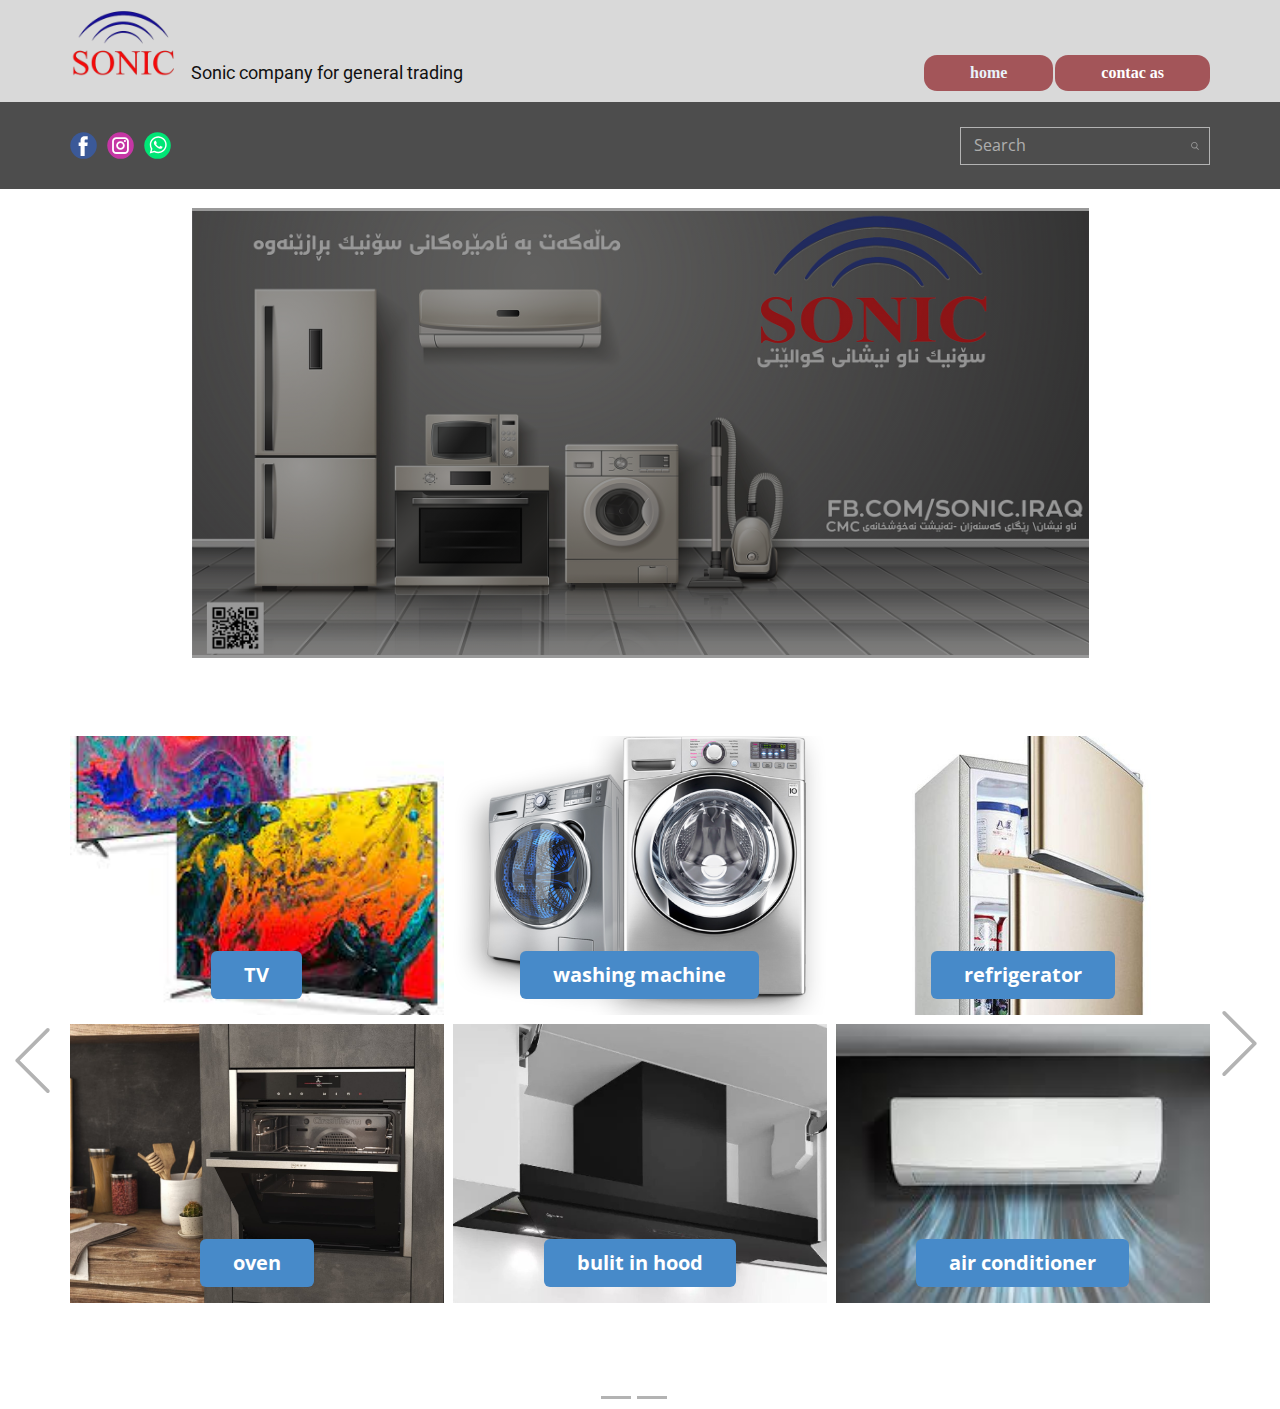
<file: Site2/home.html>
<!DOCTYPE html>
<html style="font-size: 16px;" lang="en"><head>
    <meta name="viewport" content="width=device-width, initial-scale=1.0">
    <meta charset="utf-8">
    <meta name="keywords" content="INTUITIVE">
    <meta name="description" content="">
    <title>home</title>
    <link rel="stylesheet" href="nicepage.css" media="screen">
<link rel="stylesheet" href="home.css" media="screen">
    <script class="u-script" type="text/javascript" src="jquery.js" defer=""></script>
    <script class="u-script" type="text/javascript" src="nicepage.js" defer=""></script>
    <meta name="generator" content="Nicepage 5.1.5, nicepage.com">
    
    <link id="u-theme-google-font" rel="stylesheet" href="https://fonts.googleapis.com/css?family=Roboto:100,100i,300,300i,400,400i,500,500i,700,700i,900,900i|Open+Sans:300,300i,400,400i,500,500i,600,600i,700,700i,800,800i">
    
    
    
    <script type="application/ld+json">{
		"@context": "http://schema.org",
		"@type": "Organization",
		"name": "",
		"logo": "images/sonicpng.png",
		"sameAs": [
				"https://facebook.com/name",
				"https://www.instagram.com/name"
		]
}</script>
    <meta name="theme-color" content="#478ac9">
    <meta property="og:title" content="home">
    <meta property="og:type" content="website">
  </head>
  <body class="u-body u-overlap u-xl-mode" data-lang="en"><header class="u-align-left u-clearfix u-header u-section-row-container" id="sec-001a" data-animation-name="" data-animation-duration="0" data-animation-delay="0" data-animation-direction=""><div class="u-section-rows">
        <div class="u-grey-15 u-section-row u-section-row-1" id="sec-37e8">
          <div class="u-clearfix u-sheet u-sheet-1">
            <a href="https://nicepage.cc" class="u-image u-logo u-image-1" data-image-width="960" data-image-height="960">
              <img src="images/sonicpng.png" class="u-logo-image u-logo-image-1" data-image-width="80">
            </a>
            <nav data-position="" class="u-menu u-menu-one-level u-offcanvas u-menu-1">
              <div class="menu-collapse u-custom-font" style="font-size: 1rem; letter-spacing: 0px; font-weight: 700; font-family: timesnewroman;">
                <a class="u-button-style u-custom-active-border-color u-custom-active-color u-custom-border u-custom-border-color u-custom-border-radius u-custom-borders u-custom-color u-custom-hover-border-color u-custom-hover-color u-custom-left-right-menu-spacing u-custom-padding-bottom u-custom-text-active-color u-custom-text-color u-custom-text-hover-color u-custom-top-bottom-menu-spacing u-nav-link" href="#" style="padding: 6px; font-size: calc(1em + 12px);">
                  <svg class="u-svg-link" viewBox="0 0 24 24"><use xmlns:xlink="http://www.w3.org/1999/xlink" xlink:href="#menu-hamburger"></use></svg>
                  <svg class="u-svg-content" version="1.1" id="menu-hamburger" viewBox="0 0 16 16" x="0px" y="0px" xmlns:xlink="http://www.w3.org/1999/xlink" xmlns="http://www.w3.org/2000/svg"><g><rect y="1" width="16" height="2"></rect><rect y="7" width="16" height="2"></rect><rect y="13" width="16" height="2"></rect>
</g></svg>
                </a>
              </div>
              <div class="u-custom-menu u-nav-container">
                <ul class="u-custom-font u-nav u-spacing-2 u-unstyled u-nav-1"><li class="u-nav-item"><a class="u-active-palette-2-dark-1 u-button-style u-hover-palette-2-dark-1 u-nav-link u-palette-2-dark-1 u-radius-13 u-text-active-palette-1-light-3 u-text-hover-grey-90" href="home.html" style="padding: 10px 46px;">home</a>
</li><li class="u-nav-item"><a class="u-active-palette-2-dark-1 u-button-style u-hover-palette-2-dark-1 u-nav-link u-palette-2-dark-1 u-radius-13 u-text-active-palette-1-light-3 u-text-hover-grey-90" href="contac-as.html" style="padding: 10px 46px;">contac as</a>
</li></ul>
              </div>
              <div class="u-custom-menu u-nav-container-collapse">
                <div class="u-black u-container-style u-inner-container-layout u-opacity u-opacity-95 u-sidenav">
                  <div class="u-inner-container-layout u-sidenav-overflow">
                    <div class="u-menu-close"></div>
                    <ul class="u-align-center u-hover-palette-1-light-3 u-nav u-popupmenu-items u-unstyled u-nav-2"><li class="u-nav-item"><a class="u-button-style u-nav-link" href="home.html">home</a>
</li><li class="u-nav-item"><a class="u-button-style u-nav-link" href="contac-as.html">contac as</a>
</li></ul>
                  </div>
                </div>
                <div class="u-black u-menu-overlay u-opacity u-opacity-70"></div>
              </div>
            </nav>
            <h6 class="u-text u-text-default u-text-1">Sonic company for general trading</h6>
          </div>
          
          
          
          
          
        </div>
        <div class="u-grey-70 u-section-row u-section-row-2" id="sec-46aa">
          <div class="u-clearfix u-sheet u-sheet-2">
            <div class="u-social-icons u-spacing-10 u-social-icons-1">
              <a class="u-social-url" title="facebook" target="_blank" href="https://facebook.com/name"><span class="u-icon u-social-facebook u-social-icon u-icon-1"><svg class="u-svg-link" preserveAspectRatio="xMidYMin slice" viewBox="0 0 112 112" style=""><use xmlns:xlink="http://www.w3.org/1999/xlink" xlink:href="#svg-dc06"></use></svg><svg class="u-svg-content" viewBox="0 0 112 112" x="0" y="0" id="svg-dc06"><circle fill="currentColor" cx="56.1" cy="56.1" r="55"></circle><path fill="#FFFFFF" d="M73.5,31.6h-9.1c-1.4,0-3.6,0.8-3.6,3.9v8.5h12.6L72,58.3H60.8v40.8H43.9V58.3h-8V43.9h8v-9.2
            c0-6.7,3.1-17,17-17h12.5v13.9H73.5z"></path></svg></span>
              </a>
              <a class="u-social-url" title="instagram" target="_blank" href="https://www.instagram.com/name"><span class="u-icon u-social-icon u-social-instagram u-icon-2"><svg class="u-svg-link" preserveAspectRatio="xMidYMin slice" viewBox="0 0 112 112" style=""><use xmlns:xlink="http://www.w3.org/1999/xlink" xlink:href="#svg-2d28"></use></svg><svg class="u-svg-content" viewBox="0 0 112 112" x="0" y="0" id="svg-2d28"><circle fill="currentColor" cx="56.1" cy="56.1" r="55"></circle><path fill="#FFFFFF" d="M55.9,38.2c-9.9,0-17.9,8-17.9,17.9C38,66,46,74,55.9,74c9.9,0,17.9-8,17.9-17.9C73.8,46.2,65.8,38.2,55.9,38.2
            z M55.9,66.4c-5.7,0-10.3-4.6-10.3-10.3c-0.1-5.7,4.6-10.3,10.3-10.3c5.7,0,10.3,4.6,10.3,10.3C66.2,61.8,61.6,66.4,55.9,66.4z"></path><path fill="#FFFFFF" d="M74.3,33.5c-2.3,0-4.2,1.9-4.2,4.2s1.9,4.2,4.2,4.2s4.2-1.9,4.2-4.2S76.6,33.5,74.3,33.5z"></path><path fill="#FFFFFF" d="M73.1,21.3H38.6c-9.7,0-17.5,7.9-17.5,17.5v34.5c0,9.7,7.9,17.6,17.5,17.6h34.5c9.7,0,17.5-7.9,17.5-17.5V38.8
            C90.6,29.1,82.7,21.3,73.1,21.3z M83,73.3c0,5.5-4.5,9.9-9.9,9.9H38.6c-5.5,0-9.9-4.5-9.9-9.9V38.8c0-5.5,4.5-9.9,9.9-9.9h34.5
            c5.5,0,9.9,4.5,9.9,9.9V73.3z"></path></svg></span>
              </a>
              <a class="u-social-url" target="_blank" data-type="Whatsapp" title="Whatsapp" href=""><span class="u-icon u-social-icon u-social-whatsapp u-icon-3"><svg class="u-svg-link" preserveAspectRatio="xMidYMin slice" viewBox="0 0 112 112" style=""><use xmlns:xlink="http://www.w3.org/1999/xlink" xlink:href="#svg-7c01"></use></svg><svg class="u-svg-content" viewBox="0 0 112 112" x="0" y="0" id="svg-7c01"><circle fill="currentColor" cx="56.1" cy="56.1" r="55"></circle><path fill="#FFFFFF" d="M83.8,28.3C77.2,21.7,68.4,18,59,18c-19.3,0-35.1,15.7-35.1,35.1c0,6.2,1.6,12.2,4.7,17.5l-5,18.2L42.2,84
	c5.1,2.8,10.9,4.3,16.8,4.3h0l0,0c19.3,0,35.1-15.7,35.1-35.1C94.1,43.8,90.5,35,83.8,28.3 M59,82.3L59,82.3
	c-5.2,0-10.4-1.4-14.9-4.1l-1.1-0.6l-11,2.9L35,69.8l-0.7-1.1c-2.9-4.6-4.5-10-4.5-15.5C29.8,37,42.9,24,59,24
	c7.8,0,15.1,3,20.6,8.6c5.5,5.5,8.5,12.8,8.5,20.6C88.2,69.2,75.1,82.3,59,82.3 M75,60.5c-0.9-0.4-5.2-2.6-6-2.9
	c-0.8-0.3-1.4-0.4-2,0.4s-2.3,2.9-2.8,3.4c-0.5,0.6-1,0.7-1.9,0.2c-0.9-0.4-3.7-1.4-7.1-4.4c-2.6-2.3-4.4-5.2-4.9-6.1
	c-0.5-0.9-0.1-1.4,0.4-1.8c0.4-0.4,0.9-1,1.3-1.5c0.4-0.5,0.6-0.9,0.9-1.5c0.3-0.6,0.1-1.1-0.1-1.5c-0.2-0.4-2-4.8-2.7-6.5
	c-0.7-1.7-1.4-1.5-2-1.5c-0.5,0-1.1,0-1.7,0c-0.6,0-1.5,0.2-2.3,1.1c-0.8,0.9-3.1,3-3.1,7.3c0,4.3,3.1,8.5,3.6,9.1
	c0.4,0.6,6.2,9.4,15,13.2c2.1,0.9,3.7,1.4,5,1.8c2.1,0.7,4,0.6,5.5,0.3c1.7-0.3,5.2-2.1,5.9-4.2c0.7-2,0.7-3.8,0.5-4.2
	C76.5,61.1,75.9,60.9,75,60.5"></path></svg></span>
              </a>
            </div>
            <form action="#" method="get" class="u-border-1 u-border-grey-30 u-expanded-width-xs u-search u-search-right u-search-1">
              <button class="u-search-button" type="submit">
                <span class="u-search-icon u-spacing-10 u-text-grey-40 u-search-icon-1">
                  <svg class="u-svg-link" preserveAspectRatio="xMidYMin slice" viewBox="0 0 56.966 56.966" style=""><use xmlns:xlink="http://www.w3.org/1999/xlink" xlink:href="#svg-9dab"></use></svg>
                  <svg xmlns="http://www.w3.org/2000/svg" xmlns:xlink="http://www.w3.org/1999/xlink" version="1.1" id="svg-9dab" x="0px" y="0px" viewBox="0 0 56.966 56.966" style="enable-background:new 0 0 56.966 56.966;" xml:space="preserve" class="u-svg-content"><path d="M55.146,51.887L41.588,37.786c3.486-4.144,5.396-9.358,5.396-14.786c0-12.682-10.318-23-23-23s-23,10.318-23,23  s10.318,23,23,23c4.761,0,9.298-1.436,13.177-4.162l13.661,14.208c0.571,0.593,1.339,0.92,2.162,0.92  c0.779,0,1.518-0.297,2.079-0.837C56.255,54.982,56.293,53.08,55.146,51.887z M23.984,6c9.374,0,17,7.626,17,17s-7.626,17-17,17  s-17-7.626-17-17S14.61,6,23.984,6z"></path><g></g><g></g><g></g><g></g><g></g><g></g><g></g><g></g><g></g><g></g><g></g><g></g><g></g><g></g><g></g></svg>
                </span>
              </button>
              <input class="u-search-input" type="search" name="search" value="" placeholder="Search">
            </form>
          </div>
          
          
          
          
          
        </div>
      </div></header>
    <section class="u-align-center u-clearfix u-section-1" id="sec-b2dd">
      <div class="u-clearfix u-sheet u-sheet-1">
        <div id="carousel-bd35" data-interval="4500" data-u-ride="carousel" class="u-carousel u-expanded-width-sm u-expanded-width-xs u-slider u-slider-1">
          <ol class="u-absolute-hcenter u-carousel-indicators u-hidden u-carousel-indicators-1">
            <li data-u-target="#carousel-bd35" class="u-active u-grey-30" data-u-slide-to="0"></li>
            <li data-u-target="#carousel-bd35" class="u-grey-30" data-u-slide-to="1"></li>
          </ol>
          <div class="u-carousel-inner" role="listbox">
            <div class="u-active u-align-center u-carousel-item u-container-style u-image u-image-contain u-shading u-slide u-image-1" data-image-width="1920" data-image-height="950">
              <div class="u-container-layout u-container-layout-1"></div>
            </div>
            <div class="u-carousel-item u-container-align-center u-container-style u-image u-image-contain u-slide u-image-2" data-image-width="960" data-image-height="491">
              <div class="u-container-layout u-container-layout-2"></div>
            </div>
          </div>
          <a class="u-absolute-vcenter-lg u-absolute-vcenter-xl u-carousel-control u-carousel-control-prev u-hidden-sm u-hidden-xs u-icon-circle u-spacing-9 u-carousel-control-1" href="#carousel-bd35" role="button" data-u-slide="prev">
            <span aria-hidden="true">
              <svg viewBox="0 0 477.175 477.175"><path d="M145.188,238.575l215.5-215.5c5.3-5.3,5.3-13.8,0-19.1s-13.8-5.3-19.1,0l-225.1,225.1c-5.3,5.3-5.3,13.8,0,19.1l225.1,225
                    c2.6,2.6,6.1,4,9.5,4s6.9-1.3,9.5-4c5.3-5.3,5.3-13.8,0-19.1L145.188,238.575z"></path></svg>
            </span>
            <span class="sr-only">+Previous</span>
          </a>
          <a class="u-absolute-vcenter-lg u-absolute-vcenter-xl u-carousel-control u-carousel-control-next u-hidden-sm u-hidden-xs u-icon-circle u-spacing-9 u-carousel-control-2" href="#carousel-bd35" role="button" data-u-slide="next">
            <span aria-hidden="true">
              <svg viewBox="0 0 477.175 477.175"><path d="M360.731,229.075l-225.1-225.1c-5.3-5.3-13.8-5.3-19.1,0s-5.3,13.8,0,19.1l215.5,215.5l-215.5,215.5
                    c-5.3,5.3-5.3,13.8,0,19.1c2.6,2.6,6.1,4,9.5,4c3.4,0,6.9-1.3,9.5-4l225.1-225.1C365.931,242.875,365.931,234.275,360.731,229.075z"></path></svg>
            </span>
            <span class="sr-only">+Next</span>
          </a>
        </div>
      </div>
      <style data-mode="XXL">@media (max-width: 0px) {
  .u-section-1 .u-sheet-1 {
    min-height: 613px;
  }
  .u-section-1 .u-slider-1 {
    width: 758px;
    min-height: 478px;
    height: auto;
    margin-top: 60px;
    margin-bottom: 60px;
    margin-left: auto;
    margin-right: auto;
  }
  .u-section-1 .u-carousel-indicators-1 {
    position: absolute;
    bottom: 10px;
    width: auto;
    height: auto;
  }
  .u-section-1 .u-image-1 {
    background-image: linear-gradient(0deg, rgba(0,0,0,0.4), rgba(0,0,0,0.4)), url("[data-uri]");
    background-position: 50% 50%;
  }
  .u-section-1 .u-container-layout-1 {
    padding-top: 30px;
    padding-bottom: 30px;
    padding-left: 60px;
    padding-right: 60px;
  }
  .u-block-6739-32 {
    margin-top: 0;
    margin-bottom: 0;
    margin-left: auto;
    margin-right: auto;
  }
  .u-block-6739-33 {
    width: 409px;
    margin-top: 20px;
    margin-left: auto;
    margin-right: auto;
    margin-bottom: 0;
  }
  .u-block-6739-34 {
    border-style: none;
    font-weight: 700;
    text-transform: uppercase;
    font-size: 0.875rem;
    letter-spacing: 1px;
    background-image: none;
    margin-top: 30px;
    margin-left: auto;
    margin-right: auto;
    margin-bottom: 0;
  }
  .u-block-6739-35 {
    background-image: linear-gradient(0deg, rgba(0,0,0,0.4), rgba(0,0,0,0.4)), url("[data-uri]");
    background-position: 50% 50%;
  }
  .u-block-6739-36 {
    padding-top: 30px;
    padding-bottom: 30px;
    padding-left: 60px;
    padding-right: 60px;
  }
  .u-block-6739-37 {
    margin-top: 0;
    margin-bottom: 0;
    margin-left: auto;
    margin-right: auto;
  }
  .u-block-6739-38 {
    width: 409px;
    margin-top: 20px;
    margin-left: auto;
    margin-right: auto;
    margin-bottom: 0;
  }
  .u-block-6739-39 {
    border-style: none;
    font-weight: 700;
    text-transform: uppercase;
    font-size: 0.875rem;
    letter-spacing: 1px;
    background-image: none;
    margin-top: 30px;
    margin-left: auto;
    margin-right: auto;
    margin-bottom: 0;
  }
  .u-section-1 .u-carousel-control-1 {
    width: 38px;
    height: 38px;
    background-image: none;
    left: -58px;
    position: absolute;
    right: auto;
  }
  .u-section-1 .u-carousel-control-2 {
    width: 38px;
    height: 38px;
    background-image: none;
    left: auto;
    position: absolute;
    right: -58px;
  }
}</style>
    </section>
    <section class="u-carousel u-slide u-valign-middle u-block-aa0c-1" id="carousel_e102" data-interval="5000" data-u-ride="carousel">
      <ol class="u-carousel-indicators u-block-aa0c-2">
        <li data-u-target="#carousel_e102" class="u-active u-grey-30" data-u-slide-to="0"></li>
        <li data-u-target="#carousel_e102" class="u-grey-30" data-u-slide-to="1"></li>
      </ol>
      <div class="u-carousel-inner" role="listbox">
        <div class="u-active u-carousel-item u-clearfix u-section-2-1">
          <div class="u-clearfix u-sheet u-sheet-1">
            <div class="u-expanded-width u-list u-list-1">
              <div class="u-repeater u-repeater-1">
                <div class="u-container-align-center u-container-style u-image u-list-item u-repeater-item u-image-1" data-image-width="224" data-image-height="224">
                  <div class="u-container-layout u-similar-container u-container-layout-1">
                    <a href="tv.html" class="u-border-2 u-border-grey-75 u-btn u-btn-round u-button-style u-hover-palette-1-light-1 u-palette-1-base u-radius-6 u-btn-1">TV</a>
                  </div>
                </div>
                <div class="u-container-style u-image u-list-item u-repeater-item u-image-2" data-image-width="548" data-image-height="459">
                  <div class="u-container-layout u-similar-container u-container-layout-2">
                    <a href="https://nicepage.com/website-builder" class="u-border-2 u-border-grey-75 u-btn u-btn-round u-button-style u-hover-palette-1-light-1 u-palette-1-base u-radius-6 u-btn-2">washing machine</a>
                  </div>
                </div>
                <div class="u-container-style u-image u-list-item u-repeater-item u-image-3" data-image-width="590" data-image-height="844">
                  <div class="u-container-layout u-similar-container u-container-layout-3">
                    <a href="https://nicepage.com/website-builder" class="u-border-2 u-border-grey-75 u-btn u-btn-round u-button-style u-hover-palette-1-light-1 u-palette-1-base u-radius-6 u-btn-3"> refrigerator</a>
                  </div>
                </div>
                <div class="u-container-style u-image u-list-item u-repeater-item u-image-4" data-image-width="1920" data-image-height="1080">
                  <div class="u-container-layout u-similar-container u-container-layout-4">
                    <a href="https://nicepage.com/website-builder" class="u-border-2 u-border-grey-75 u-btn u-btn-round u-button-style u-hover-palette-1-light-1 u-palette-1-base u-radius-6 u-btn-4">oven</a>
                  </div>
                </div>
                <div class="u-container-style u-image u-list-item u-repeater-item u-image-5" data-image-width="1200" data-image-height="675">
                  <div class="u-container-layout u-similar-container u-container-layout-5">
                    <a href="https://nicepage.com/website-builder" class="u-border-2 u-border-grey-75 u-btn u-btn-round u-button-style u-hover-palette-1-light-1 u-palette-1-base u-radius-6 u-btn-5"> bulit in hood</a>
                  </div>
                </div>
                <div class="u-container-style u-image u-list-item u-repeater-item u-image-6" data-image-width="275" data-image-height="183">
                  <div class="u-container-layout u-similar-container u-container-layout-6">
                    <a href="https://nicepage.com/website-builder" class="u-border-2 u-border-grey-75 u-btn u-btn-round u-button-style u-hover-palette-1-light-1 u-palette-1-base u-radius-6 u-btn-6"> air conditioner</a>
                  </div>
                </div>
              </div>
            </div>
          </div>
        </div>
        <div class="u-carousel-item u-clearfix u-section-2-2">
          <div class="u-clearfix u-sheet u-sheet-1">
            <div class="u-expanded-width u-list u-list-1">
              <div class="u-repeater u-repeater-1">
                <div class="u-container-align-center u-container-style u-image u-list-item u-repeater-item u-image-1" data-image-width="1080" data-image-height="1080">
                  <div class="u-container-layout u-similar-container u-container-layout-1">
                    <a href="https://nicepage.com/website-builder" class="u-border-2 u-border-grey-75 u-btn u-btn-round u-button-style u-hover-palette-1-light-1 u-palette-1-base u-radius-6 u-btn-1">water cooler dispenser<br>
                    </a>
                  </div>
                </div>
                <div class="u-container-style u-image u-list-item u-repeater-item u-image-2" data-image-width="1080" data-image-height="1080">
                  <div class="u-container-layout u-similar-container u-container-layout-2">
                    <a href="https://nicepage.com/website-builder" class="u-border-2 u-border-grey-75 u-btn u-btn-round u-button-style u-hover-palette-1-light-1 u-palette-1-base u-radius-6 u-btn-2"> cooker oven</a>
                  </div>
                </div>
                <div class="u-container-style u-image u-list-item u-repeater-item u-image-3" data-image-width="199" data-image-height="254">
                  <div class="u-container-layout u-similar-container u-container-layout-3">
                    <a href="https://nicepage.com/website-builder" class="u-border-2 u-border-grey-75 u-btn u-btn-round u-button-style u-hover-palette-1-light-1 u-palette-1-base u-radius-6 u-btn-3"> TV stand wall</a>
                  </div>
                </div>
                <div class="u-container-style u-image u-list-item u-repeater-item u-image-4" data-image-width="1920" data-image-height="1080">
                  <div class="u-container-layout u-similar-container u-container-layout-4">
                    <a href="https://nicepage.com/website-builder" class="u-border-2 u-border-grey-75 u-btn u-btn-round u-button-style u-hover-palette-1-light-1 u-palette-1-base u-radius-6 u-btn-4"> stalite </a>
                  </div>
                </div>
                <div class="u-container-style u-image u-list-item u-repeater-item u-image-5" data-image-width="1080" data-image-height="1080">
                  <div class="u-container-layout u-similar-container u-container-layout-5">
                    <a href="https://nicepage.com/website-builder" class="u-border-2 u-border-grey-75 u-btn u-btn-round u-button-style u-hover-palette-1-light-1 u-palette-1-base u-radius-6 u-btn-5"> vacuum</a>
                  </div>
                </div>
                <div class="u-container-style u-image u-list-item u-repeater-item u-image-6" data-image-width="1280" data-image-height="720">
                  <div class="u-container-layout u-similar-container u-container-layout-6">
                    <a href="https://nicepage.com/website-builder" class="u-border-2 u-border-grey-75 u-btn u-btn-round u-button-style u-hover-palette-1-light-1 u-palette-1-base u-radius-6 u-btn-6"> air cooler</a>
                  </div>
                </div>
              </div>
            </div>
          </div>
        </div>
      </div>
      <a class="u-carousel-control u-carousel-control-prev u-text-grey-30 u-block-aa0c-3" href="#carousel_e102" role="button" data-u-slide="prev">
        <span aria-hidden="true">
          <svg class="u-svg-link" viewBox="0 0 477.175 477.175"><path d="M145.188,238.575l215.5-215.5c5.3-5.3,5.3-13.8,0-19.1s-13.8-5.3-19.1,0l-225.1,225.1c-5.3,5.3-5.3,13.8,0,19.1l225.1,225
                    c2.6,2.6,6.1,4,9.5,4s6.9-1.3,9.5-4c5.3-5.3,5.3-13.8,0-19.1L145.188,238.575z"></path></svg>
        </span>
        <span class="sr-only">Previous</span>
      </a>
      <a class="u-carousel-control u-carousel-control-next u-text-grey-30 u-block-aa0c-4" href="#carousel_e102" role="button" data-u-slide="next">
        <span aria-hidden="true">
          <svg class="u-svg-link" viewBox="0 0 477.175 477.175"><path d="M360.731,229.075l-225.1-225.1c-5.3-5.3-13.8-5.3-19.1,0s-5.3,13.8,0,19.1l215.5,215.5l-215.5,215.5
                    c-5.3,5.3-5.3,13.8,0,19.1c2.6,2.6,6.1,4,9.5,4c3.4,0,6.9-1.3,9.5-4l225.1-225.1C365.931,242.875,365.931,234.275,360.731,229.075z"></path></svg>
        </span>
        <span class="sr-only">Next</span>
      </a>
    </section>
    
    
    
    
  
</body></html>
</file>
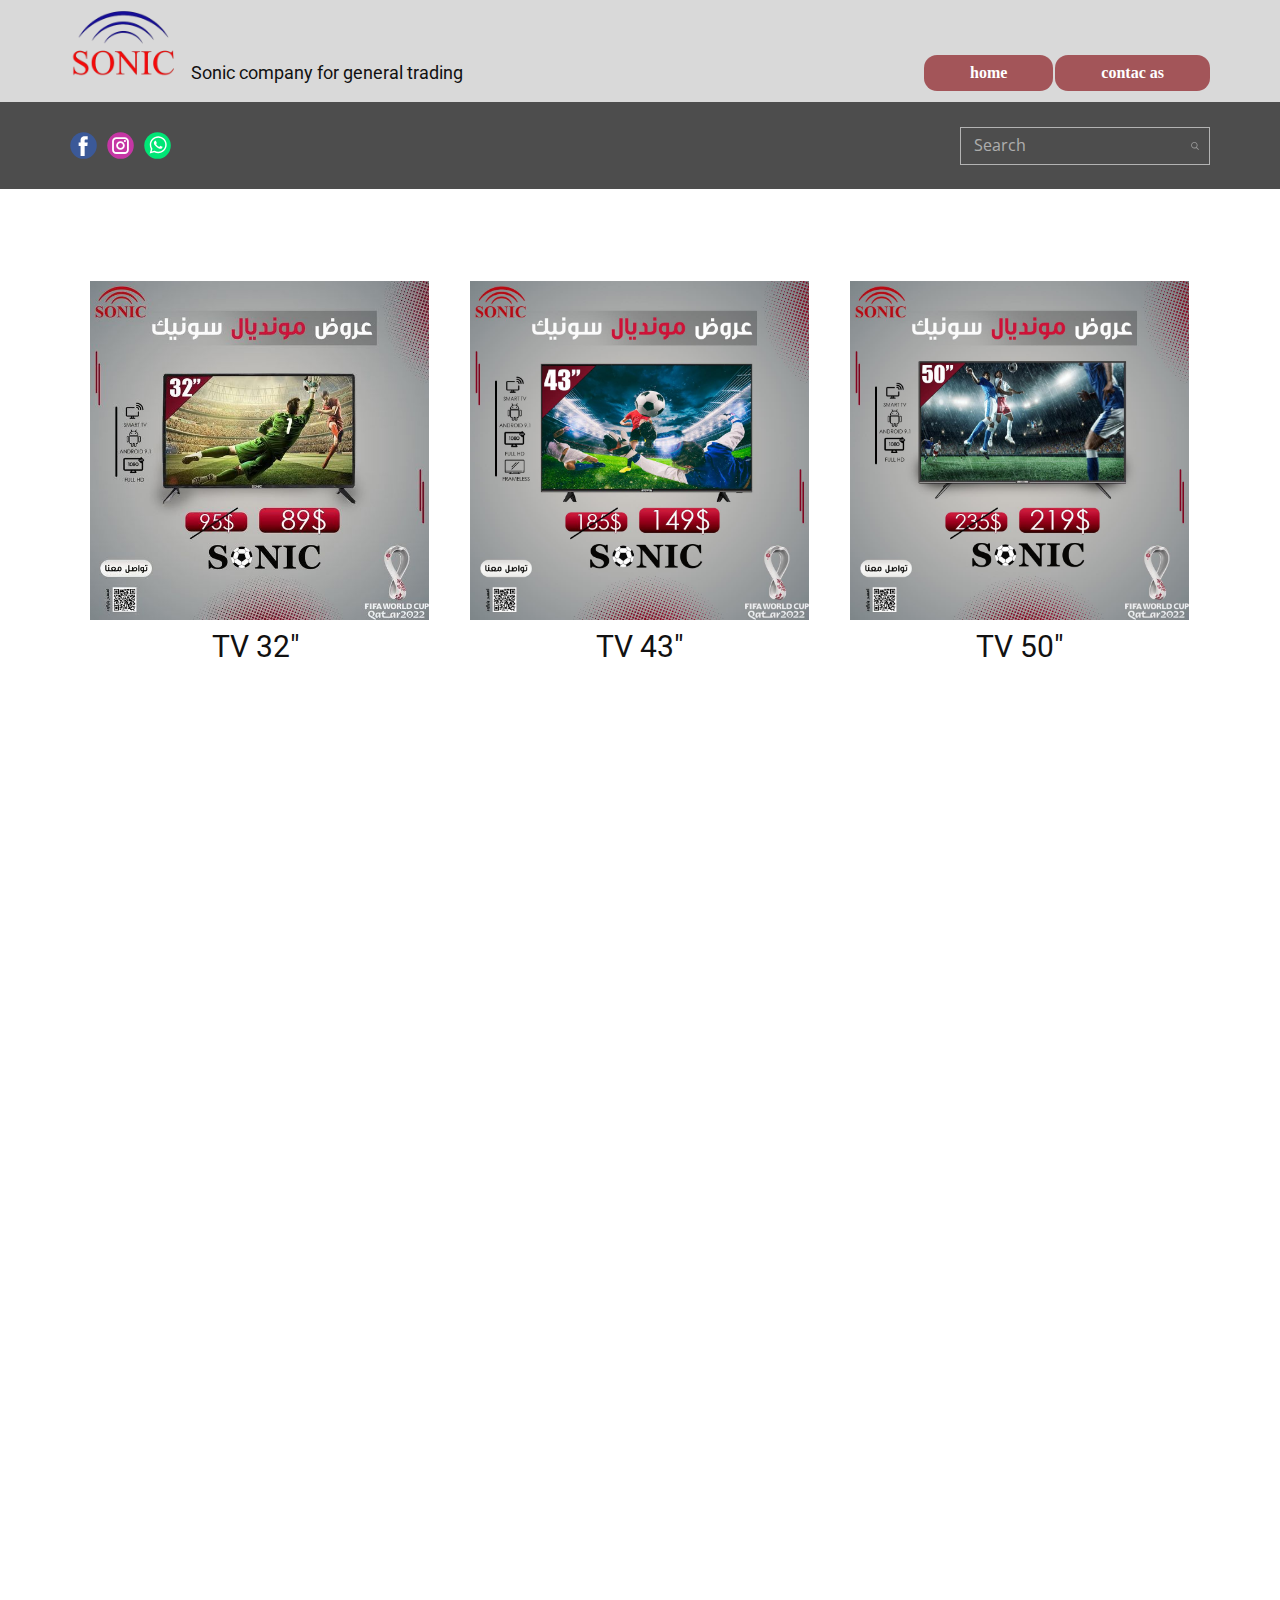
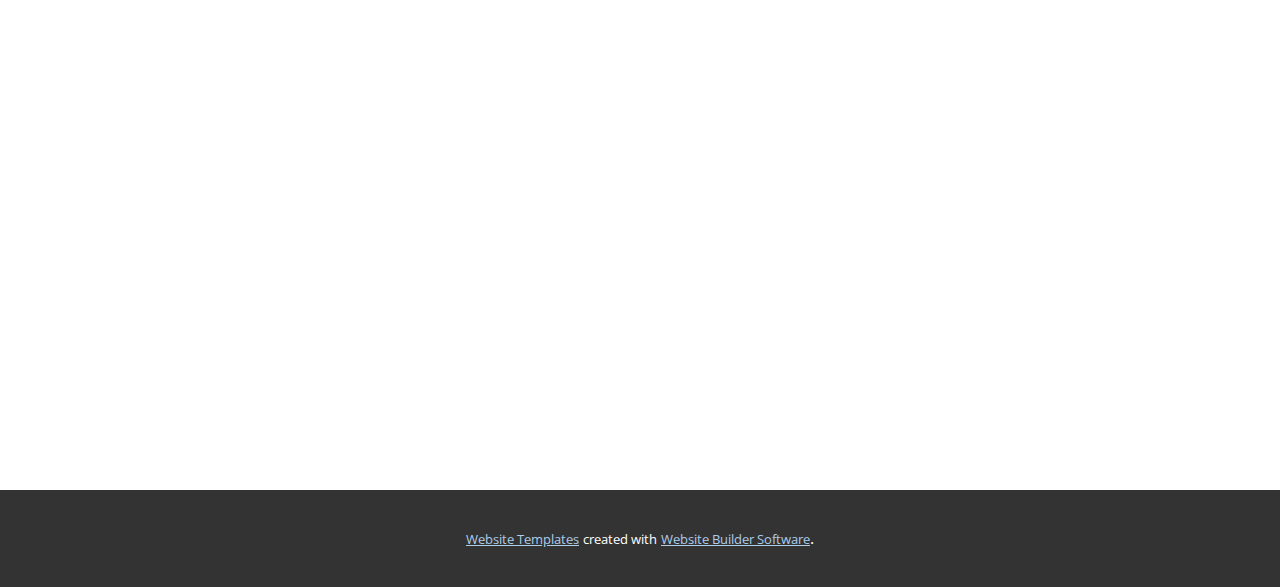
<file: Site2/tv.html>
<!DOCTYPE html>
<html style="font-size: 16px;" lang="en"><head>
    <meta name="viewport" content="width=device-width, initial-scale=1.0">
    <meta charset="utf-8">
    <meta name="keywords" content="">
    <meta name="description" content="">
    <title>tv</title>
    <link rel="stylesheet" href="nicepage.css" media="screen">
<link rel="stylesheet" href="tv.css" media="screen">
    <script class="u-script" type="text/javascript" src="jquery.js" defer=""></script>
    <script class="u-script" type="text/javascript" src="nicepage.js" defer=""></script>
    <meta name="generator" content="Nicepage 5.1.5, nicepage.com">
    
    <link id="u-theme-google-font" rel="stylesheet" href="https://fonts.googleapis.com/css?family=Roboto:100,100i,300,300i,400,400i,500,500i,700,700i,900,900i|Open+Sans:300,300i,400,400i,500,500i,600,600i,700,700i,800,800i">
    
    
    
    <script type="application/ld+json">{
		"@context": "http://schema.org",
		"@type": "Organization",
		"name": "",
		"logo": "images/sonicpng.png",
		"sameAs": [
				"https://facebook.com/name",
				"https://www.instagram.com/name"
		]
}</script>
    <meta name="theme-color" content="#478ac9">
    <meta property="og:title" content="tv">
    <meta property="og:type" content="website">
  </head>
  <body class="u-body u-xl-mode" data-lang="en"><header class="u-align-left u-clearfix u-header u-section-row-container" id="sec-001a" data-animation-name="" data-animation-duration="0" data-animation-delay="0" data-animation-direction=""><div class="u-section-rows">
        <div class="u-grey-15 u-section-row u-section-row-1" id="sec-37e8">
          <div class="u-clearfix u-sheet u-sheet-1">
            <a href="https://nicepage.cc" class="u-image u-logo u-image-1" data-image-width="960" data-image-height="960">
              <img src="images/sonicpng.png" class="u-logo-image u-logo-image-1" data-image-width="80">
            </a>
            <nav data-position="" class="u-menu u-menu-one-level u-offcanvas u-menu-1">
              <div class="menu-collapse u-custom-font" style="font-size: 1rem; letter-spacing: 0px; font-weight: 700; font-family: timesnewroman;">
                <a class="u-button-style u-custom-active-border-color u-custom-active-color u-custom-border u-custom-border-color u-custom-border-radius u-custom-borders u-custom-color u-custom-hover-border-color u-custom-hover-color u-custom-left-right-menu-spacing u-custom-padding-bottom u-custom-text-active-color u-custom-text-color u-custom-text-hover-color u-custom-top-bottom-menu-spacing u-nav-link" href="#" style="padding: 6px; font-size: calc(1em + 12px);">
                  <svg class="u-svg-link" viewBox="0 0 24 24"><use xmlns:xlink="http://www.w3.org/1999/xlink" xlink:href="#menu-hamburger"></use></svg>
                  <svg class="u-svg-content" version="1.1" id="menu-hamburger" viewBox="0 0 16 16" x="0px" y="0px" xmlns:xlink="http://www.w3.org/1999/xlink" xmlns="http://www.w3.org/2000/svg"><g><rect y="1" width="16" height="2"></rect><rect y="7" width="16" height="2"></rect><rect y="13" width="16" height="2"></rect>
</g></svg>
                </a>
              </div>
              <div class="u-custom-menu u-nav-container">
                <ul class="u-custom-font u-nav u-spacing-2 u-unstyled u-nav-1"><li class="u-nav-item"><a class="u-active-palette-2-dark-1 u-button-style u-hover-palette-2-dark-1 u-nav-link u-palette-2-dark-1 u-radius-13 u-text-active-palette-1-light-3 u-text-hover-grey-90" href="home.html" style="padding: 10px 46px;">home</a>
</li><li class="u-nav-item"><a class="u-active-palette-2-dark-1 u-button-style u-hover-palette-2-dark-1 u-nav-link u-palette-2-dark-1 u-radius-13 u-text-active-palette-1-light-3 u-text-hover-grey-90" href="contac-as.html" style="padding: 10px 46px;">contac as</a>
</li></ul>
              </div>
              <div class="u-custom-menu u-nav-container-collapse">
                <div class="u-black u-container-style u-inner-container-layout u-opacity u-opacity-95 u-sidenav">
                  <div class="u-inner-container-layout u-sidenav-overflow">
                    <div class="u-menu-close"></div>
                    <ul class="u-align-center u-hover-palette-1-light-3 u-nav u-popupmenu-items u-unstyled u-nav-2"><li class="u-nav-item"><a class="u-button-style u-nav-link" href="home.html">home</a>
</li><li class="u-nav-item"><a class="u-button-style u-nav-link" href="contac-as.html">contac as</a>
</li></ul>
                  </div>
                </div>
                <div class="u-black u-menu-overlay u-opacity u-opacity-70"></div>
              </div>
            </nav>
            <h6 class="u-text u-text-default u-text-1">Sonic company for general trading</h6>
          </div>
          
          
          
          
          
        </div>
        <div class="u-grey-70 u-section-row u-section-row-2" id="sec-46aa">
          <div class="u-clearfix u-sheet u-sheet-2">
            <div class="u-social-icons u-spacing-10 u-social-icons-1">
              <a class="u-social-url" title="facebook" target="_blank" href="https://facebook.com/name"><span class="u-icon u-social-facebook u-social-icon u-icon-1"><svg class="u-svg-link" preserveAspectRatio="xMidYMin slice" viewBox="0 0 112 112" style=""><use xmlns:xlink="http://www.w3.org/1999/xlink" xlink:href="#svg-dc06"></use></svg><svg class="u-svg-content" viewBox="0 0 112 112" x="0" y="0" id="svg-dc06"><circle fill="currentColor" cx="56.1" cy="56.1" r="55"></circle><path fill="#FFFFFF" d="M73.5,31.6h-9.1c-1.4,0-3.6,0.8-3.6,3.9v8.5h12.6L72,58.3H60.8v40.8H43.9V58.3h-8V43.9h8v-9.2
            c0-6.7,3.1-17,17-17h12.5v13.9H73.5z"></path></svg></span>
              </a>
              <a class="u-social-url" title="instagram" target="_blank" href="https://www.instagram.com/name"><span class="u-icon u-social-icon u-social-instagram u-icon-2"><svg class="u-svg-link" preserveAspectRatio="xMidYMin slice" viewBox="0 0 112 112" style=""><use xmlns:xlink="http://www.w3.org/1999/xlink" xlink:href="#svg-2d28"></use></svg><svg class="u-svg-content" viewBox="0 0 112 112" x="0" y="0" id="svg-2d28"><circle fill="currentColor" cx="56.1" cy="56.1" r="55"></circle><path fill="#FFFFFF" d="M55.9,38.2c-9.9,0-17.9,8-17.9,17.9C38,66,46,74,55.9,74c9.9,0,17.9-8,17.9-17.9C73.8,46.2,65.8,38.2,55.9,38.2
            z M55.9,66.4c-5.7,0-10.3-4.6-10.3-10.3c-0.1-5.7,4.6-10.3,10.3-10.3c5.7,0,10.3,4.6,10.3,10.3C66.2,61.8,61.6,66.4,55.9,66.4z"></path><path fill="#FFFFFF" d="M74.3,33.5c-2.3,0-4.2,1.9-4.2,4.2s1.9,4.2,4.2,4.2s4.2-1.9,4.2-4.2S76.6,33.5,74.3,33.5z"></path><path fill="#FFFFFF" d="M73.1,21.3H38.6c-9.7,0-17.5,7.9-17.5,17.5v34.5c0,9.7,7.9,17.6,17.5,17.6h34.5c9.7,0,17.5-7.9,17.5-17.5V38.8
            C90.6,29.1,82.7,21.3,73.1,21.3z M83,73.3c0,5.5-4.5,9.9-9.9,9.9H38.6c-5.5,0-9.9-4.5-9.9-9.9V38.8c0-5.5,4.5-9.9,9.9-9.9h34.5
            c5.5,0,9.9,4.5,9.9,9.9V73.3z"></path></svg></span>
              </a>
              <a class="u-social-url" target="_blank" data-type="Whatsapp" title="Whatsapp" href=""><span class="u-icon u-social-icon u-social-whatsapp u-icon-3"><svg class="u-svg-link" preserveAspectRatio="xMidYMin slice" viewBox="0 0 112 112" style=""><use xmlns:xlink="http://www.w3.org/1999/xlink" xlink:href="#svg-7c01"></use></svg><svg class="u-svg-content" viewBox="0 0 112 112" x="0" y="0" id="svg-7c01"><circle fill="currentColor" cx="56.1" cy="56.1" r="55"></circle><path fill="#FFFFFF" d="M83.8,28.3C77.2,21.7,68.4,18,59,18c-19.3,0-35.1,15.7-35.1,35.1c0,6.2,1.6,12.2,4.7,17.5l-5,18.2L42.2,84
	c5.1,2.8,10.9,4.3,16.8,4.3h0l0,0c19.3,0,35.1-15.7,35.1-35.1C94.1,43.8,90.5,35,83.8,28.3 M59,82.3L59,82.3
	c-5.2,0-10.4-1.4-14.9-4.1l-1.1-0.6l-11,2.9L35,69.8l-0.7-1.1c-2.9-4.6-4.5-10-4.5-15.5C29.8,37,42.9,24,59,24
	c7.8,0,15.1,3,20.6,8.6c5.5,5.5,8.5,12.8,8.5,20.6C88.2,69.2,75.1,82.3,59,82.3 M75,60.5c-0.9-0.4-5.2-2.6-6-2.9
	c-0.8-0.3-1.4-0.4-2,0.4s-2.3,2.9-2.8,3.4c-0.5,0.6-1,0.7-1.9,0.2c-0.9-0.4-3.7-1.4-7.1-4.4c-2.6-2.3-4.4-5.2-4.9-6.1
	c-0.5-0.9-0.1-1.4,0.4-1.8c0.4-0.4,0.9-1,1.3-1.5c0.4-0.5,0.6-0.9,0.9-1.5c0.3-0.6,0.1-1.1-0.1-1.5c-0.2-0.4-2-4.8-2.7-6.5
	c-0.7-1.7-1.4-1.5-2-1.5c-0.5,0-1.1,0-1.7,0c-0.6,0-1.5,0.2-2.3,1.1c-0.8,0.9-3.1,3-3.1,7.3c0,4.3,3.1,8.5,3.6,9.1
	c0.4,0.6,6.2,9.4,15,13.2c2.1,0.9,3.7,1.4,5,1.8c2.1,0.7,4,0.6,5.5,0.3c1.7-0.3,5.2-2.1,5.9-4.2c0.7-2,0.7-3.8,0.5-4.2
	C76.5,61.1,75.9,60.9,75,60.5"></path></svg></span>
              </a>
            </div>
            <form action="#" method="get" class="u-border-1 u-border-grey-30 u-expanded-width-xs u-search u-search-right u-search-1">
              <button class="u-search-button" type="submit">
                <span class="u-search-icon u-spacing-10 u-text-grey-40 u-search-icon-1">
                  <svg class="u-svg-link" preserveAspectRatio="xMidYMin slice" viewBox="0 0 56.966 56.966" style=""><use xmlns:xlink="http://www.w3.org/1999/xlink" xlink:href="#svg-9dab"></use></svg>
                  <svg xmlns="http://www.w3.org/2000/svg" xmlns:xlink="http://www.w3.org/1999/xlink" version="1.1" id="svg-9dab" x="0px" y="0px" viewBox="0 0 56.966 56.966" style="enable-background:new 0 0 56.966 56.966;" xml:space="preserve" class="u-svg-content"><path d="M55.146,51.887L41.588,37.786c3.486-4.144,5.396-9.358,5.396-14.786c0-12.682-10.318-23-23-23s-23,10.318-23,23  s10.318,23,23,23c4.761,0,9.298-1.436,13.177-4.162l13.661,14.208c0.571,0.593,1.339,0.92,2.162,0.92  c0.779,0,1.518-0.297,2.079-0.837C56.255,54.982,56.293,53.08,55.146,51.887z M23.984,6c9.374,0,17,7.626,17,17s-7.626,17-17,17  s-17-7.626-17-17S14.61,6,23.984,6z"></path><g></g><g></g><g></g><g></g><g></g><g></g><g></g><g></g><g></g><g></g><g></g><g></g><g></g><g></g><g></g></svg>
                </span>
              </button>
              <input class="u-search-input" type="search" name="search" value="" placeholder="Search">
            </form>
          </div>
          
          
          
          
          
        </div>
      </div></header>
    <section class="u-clearfix u-section-1" id="sec-fd8d">
      <div class="u-clearfix u-sheet u-sheet-1">
        <div class="u-expanded-width u-list u-list-1">
          <div class="u-repeater u-repeater-1">
            <div class="u-container-style u-list-item u-repeater-item">
              <div class="u-container-layout u-similar-container u-valign-bottom-xs u-container-layout-1">
                <img class="u-image u-image-default u-preserve-proportions u-image-1" src="images/318089087_515201267293131_1154343909114746698_n.jpg" alt="" data-image-width="600" data-image-height="600">
                <h3 class="u-text u-text-default u-text-1">TV 32"&nbsp;</h3>
              </div>
            </div>
            <div class="u-container-style u-list-item u-repeater-item">
              <div class="u-container-layout u-similar-container u-valign-bottom-xs u-container-layout-2">
                <img class="u-image u-image-default u-preserve-proportions u-image-2" src="images/318024478_515201260626465_5957118183133919616_n.jpg" alt="" data-image-width="1080" data-image-height="1080">
                <h3 class="u-text u-text-default u-text-2">TV 43"</h3>
              </div>
            </div>
            <div class="u-container-style u-list-item u-repeater-item">
              <div class="u-container-layout u-similar-container u-valign-bottom-xs u-container-layout-3">
                <img class="u-image u-image-default u-preserve-proportions u-image-3" src="images/318097077_515201257293132_4326353531125835254_n.jpg" alt="" data-image-width="1080" data-image-height="1080">
                <h3 class="u-text u-text-default u-text-3">TV 50"</h3>
              </div>
            </div>
          </div>
        </div>
      </div>
    </section>
    <section class="u-clearfix u-section-2" id="sec-b190">
      <div class="u-clearfix u-sheet u-sheet-1"></div>
    </section>
    
    
    
    <section class="u-backlink u-clearfix u-grey-80">
      <a class="u-link" href="https://nicepage.com/website-templates" target="_blank">
        <span>Website Templates</span>
      </a>
      <p class="u-text">
        <span>created with</span>
      </p>
      <a class="u-link" href="" target="_blank">
        <span>Website Builder Software</span>
      </a>. 
    </section>
  
</body></html>
</file>
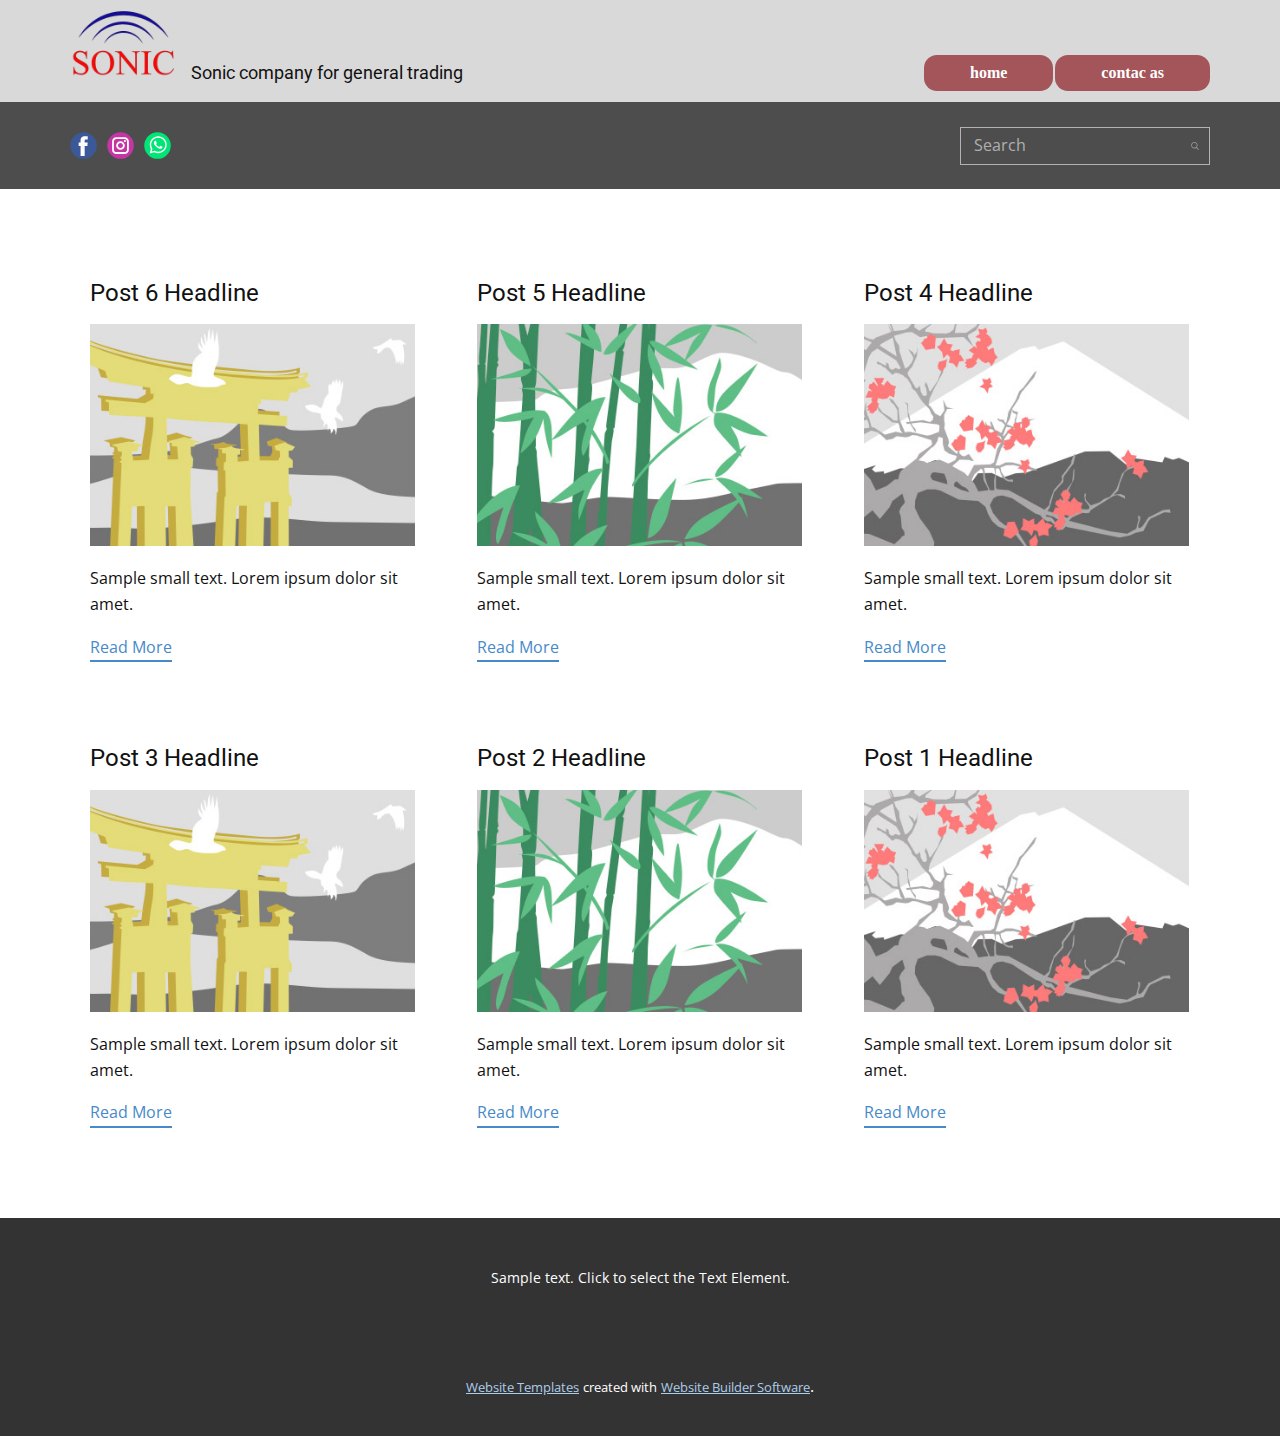
<file: Site2/blog/blog.html>
<!DOCTYPE html>
<html style="font-size: 16px;" lang="en"><head>
    <meta name="viewport" content="width=device-width, initial-scale=1.0">
    <meta charset="utf-8">
    <meta name="keywords" content="">
    <meta name="description" content="">
    <title>Blog Template</title>
    <link rel="stylesheet" href="../nicepage.css" media="screen">
<link rel="stylesheet" href="../Blog-Template.css" media="screen">
    <script class="u-script" type="text/javascript" src="../jquery.js" defer=""></script>
    <script class="u-script" type="text/javascript" src="../nicepage.js" defer=""></script>
    <meta name="generator" content="Nicepage 5.1.5, nicepage.com">
    
    <link id="u-theme-google-font" rel="stylesheet" href="https://fonts.googleapis.com/css?family=Roboto:100,100i,300,300i,400,400i,500,500i,700,700i,900,900i|Open+Sans:300,300i,400,400i,500,500i,600,600i,700,700i,800,800i">
    
    
    <script type="application/ld+json">{
		"@context": "http://schema.org",
		"@type": "Organization",
		"name": "",
		"logo": "images/sonicpng.png",
		"sameAs": [
				"https://facebook.com/name",
				"https://www.instagram.com/name"
		]
}</script>
    <meta name="theme-color" content="#478ac9">
  </head>
  <body class="u-body u-xl-mode" data-lang="en"><header class="u-align-left u-clearfix u-header u-section-row-container" id="sec-001a" data-animation-name="" data-animation-duration="0" data-animation-delay="0" data-animation-direction=""><div class="u-section-rows">
        <div class="u-grey-15 u-section-row u-section-row-1" id="sec-37e8">
          <div class="u-clearfix u-sheet u-sheet-1">
            <a href="https://nicepage.cc" class="u-image u-logo u-image-1" data-image-width="960" data-image-height="960">
              <img src="../images/sonicpng.png" class="u-logo-image u-logo-image-1" data-image-width="80">
            </a>
            <nav data-position="" class="u-menu u-menu-one-level u-offcanvas u-menu-1">
              <div class="menu-collapse u-custom-font" style="font-size: 1rem; letter-spacing: 0px; font-weight: 700; font-family: timesnewroman;">
                <a class="u-button-style u-custom-active-border-color u-custom-active-color u-custom-border u-custom-border-color u-custom-border-radius u-custom-borders u-custom-color u-custom-hover-border-color u-custom-hover-color u-custom-left-right-menu-spacing u-custom-padding-bottom u-custom-text-active-color u-custom-text-color u-custom-text-hover-color u-custom-top-bottom-menu-spacing u-nav-link" href="#" style="padding: 6px; font-size: calc(1em + 12px);">
                  <svg class="u-svg-link" viewBox="0 0 24 24"><use xmlns:xlink="http://www.w3.org/1999/xlink" xlink:href="#menu-hamburger"></use></svg>
                  <svg class="u-svg-content" version="1.1" id="menu-hamburger" viewBox="0 0 16 16" x="0px" y="0px" xmlns:xlink="http://www.w3.org/1999/xlink" xmlns="http://www.w3.org/2000/svg"><g><rect y="1" width="16" height="2"></rect><rect y="7" width="16" height="2"></rect><rect y="13" width="16" height="2"></rect>
</g></svg>
                </a>
              </div>
              <div class="u-custom-menu u-nav-container">
                <ul class="u-custom-font u-nav u-spacing-2 u-unstyled u-nav-1"><li class="u-nav-item"><a class="u-active-palette-2-dark-1 u-button-style u-hover-palette-2-dark-1 u-nav-link u-palette-2-dark-1 u-radius-13 u-text-active-palette-1-light-3 u-text-hover-grey-90" href="../home.html" style="padding: 10px 46px;">home</a>
</li><li class="u-nav-item"><a class="u-active-palette-2-dark-1 u-button-style u-hover-palette-2-dark-1 u-nav-link u-palette-2-dark-1 u-radius-13 u-text-active-palette-1-light-3 u-text-hover-grey-90" href="../contac-as.html" style="padding: 10px 46px;">contac as</a>
</li></ul>
              </div>
              <div class="u-custom-menu u-nav-container-collapse">
                <div class="u-black u-container-style u-inner-container-layout u-opacity u-opacity-95 u-sidenav">
                  <div class="u-inner-container-layout u-sidenav-overflow">
                    <div class="u-menu-close"></div>
                    <ul class="u-align-center u-hover-palette-1-light-3 u-nav u-popupmenu-items u-unstyled u-nav-2"><li class="u-nav-item"><a class="u-button-style u-nav-link" href="../home.html">home</a>
</li><li class="u-nav-item"><a class="u-button-style u-nav-link" href="../contac-as.html">contac as</a>
</li></ul>
                  </div>
                </div>
                <div class="u-black u-menu-overlay u-opacity u-opacity-70"></div>
              </div>
            </nav>
            <h6 class="u-text u-text-default u-text-1">Sonic company for general trading</h6>
          </div>
          
          
          
          
          
        </div>
        <div class="u-grey-70 u-section-row u-section-row-2" id="sec-46aa">
          <div class="u-clearfix u-sheet u-sheet-2">
            <div class="u-social-icons u-spacing-10 u-social-icons-1">
              <a class="u-social-url" title="facebook" target="_blank" href="https://facebook.com/name"><span class="u-icon u-social-facebook u-social-icon u-icon-1"><svg class="u-svg-link" preserveAspectRatio="xMidYMin slice" viewBox="0 0 112 112" style=""><use xmlns:xlink="http://www.w3.org/1999/xlink" xlink:href="#svg-dc06"></use></svg><svg class="u-svg-content" viewBox="0 0 112 112" x="0" y="0" id="svg-dc06"><circle fill="currentColor" cx="56.1" cy="56.1" r="55"></circle><path fill="#FFFFFF" d="M73.5,31.6h-9.1c-1.4,0-3.6,0.8-3.6,3.9v8.5h12.6L72,58.3H60.8v40.8H43.9V58.3h-8V43.9h8v-9.2
            c0-6.7,3.1-17,17-17h12.5v13.9H73.5z"></path></svg></span>
              </a>
              <a class="u-social-url" title="instagram" target="_blank" href="https://www.instagram.com/name"><span class="u-icon u-social-icon u-social-instagram u-icon-2"><svg class="u-svg-link" preserveAspectRatio="xMidYMin slice" viewBox="0 0 112 112" style=""><use xmlns:xlink="http://www.w3.org/1999/xlink" xlink:href="#svg-2d28"></use></svg><svg class="u-svg-content" viewBox="0 0 112 112" x="0" y="0" id="svg-2d28"><circle fill="currentColor" cx="56.1" cy="56.1" r="55"></circle><path fill="#FFFFFF" d="M55.9,38.2c-9.9,0-17.9,8-17.9,17.9C38,66,46,74,55.9,74c9.9,0,17.9-8,17.9-17.9C73.8,46.2,65.8,38.2,55.9,38.2
            z M55.9,66.4c-5.7,0-10.3-4.6-10.3-10.3c-0.1-5.7,4.6-10.3,10.3-10.3c5.7,0,10.3,4.6,10.3,10.3C66.2,61.8,61.6,66.4,55.9,66.4z"></path><path fill="#FFFFFF" d="M74.3,33.5c-2.3,0-4.2,1.9-4.2,4.2s1.9,4.2,4.2,4.2s4.2-1.9,4.2-4.2S76.6,33.5,74.3,33.5z"></path><path fill="#FFFFFF" d="M73.1,21.3H38.6c-9.7,0-17.5,7.9-17.5,17.5v34.5c0,9.7,7.9,17.6,17.5,17.6h34.5c9.7,0,17.5-7.9,17.5-17.5V38.8
            C90.6,29.1,82.7,21.3,73.1,21.3z M83,73.3c0,5.5-4.5,9.9-9.9,9.9H38.6c-5.5,0-9.9-4.5-9.9-9.9V38.8c0-5.5,4.5-9.9,9.9-9.9h34.5
            c5.5,0,9.9,4.5,9.9,9.9V73.3z"></path></svg></span>
              </a>
              <a class="u-social-url" target="_blank" data-type="Whatsapp" title="Whatsapp" href=""><span class="u-icon u-social-icon u-social-whatsapp u-icon-3"><svg class="u-svg-link" preserveAspectRatio="xMidYMin slice" viewBox="0 0 112 112" style=""><use xmlns:xlink="http://www.w3.org/1999/xlink" xlink:href="#svg-7c01"></use></svg><svg class="u-svg-content" viewBox="0 0 112 112" x="0" y="0" id="svg-7c01"><circle fill="currentColor" cx="56.1" cy="56.1" r="55"></circle><path fill="#FFFFFF" d="M83.8,28.3C77.2,21.7,68.4,18,59,18c-19.3,0-35.1,15.7-35.1,35.1c0,6.2,1.6,12.2,4.7,17.5l-5,18.2L42.2,84
	c5.1,2.8,10.9,4.3,16.8,4.3h0l0,0c19.3,0,35.1-15.7,35.1-35.1C94.1,43.8,90.5,35,83.8,28.3 M59,82.3L59,82.3
	c-5.2,0-10.4-1.4-14.9-4.1l-1.1-0.6l-11,2.9L35,69.8l-0.7-1.1c-2.9-4.6-4.5-10-4.5-15.5C29.8,37,42.9,24,59,24
	c7.8,0,15.1,3,20.6,8.6c5.5,5.5,8.5,12.8,8.5,20.6C88.2,69.2,75.1,82.3,59,82.3 M75,60.5c-0.9-0.4-5.2-2.6-6-2.9
	c-0.8-0.3-1.4-0.4-2,0.4s-2.3,2.9-2.8,3.4c-0.5,0.6-1,0.7-1.9,0.2c-0.9-0.4-3.7-1.4-7.1-4.4c-2.6-2.3-4.4-5.2-4.9-6.1
	c-0.5-0.9-0.1-1.4,0.4-1.8c0.4-0.4,0.9-1,1.3-1.5c0.4-0.5,0.6-0.9,0.9-1.5c0.3-0.6,0.1-1.1-0.1-1.5c-0.2-0.4-2-4.8-2.7-6.5
	c-0.7-1.7-1.4-1.5-2-1.5c-0.5,0-1.1,0-1.7,0c-0.6,0-1.5,0.2-2.3,1.1c-0.8,0.9-3.1,3-3.1,7.3c0,4.3,3.1,8.5,3.6,9.1
	c0.4,0.6,6.2,9.4,15,13.2c2.1,0.9,3.7,1.4,5,1.8c2.1,0.7,4,0.6,5.5,0.3c1.7-0.3,5.2-2.1,5.9-4.2c0.7-2,0.7-3.8,0.5-4.2
	C76.5,61.1,75.9,60.9,75,60.5"></path></svg></span>
              </a>
            </div>
            <form action="#" method="get" class="u-border-1 u-border-grey-30 u-expanded-width-xs u-search u-search-right u-search-1">
              <button class="u-search-button" type="submit">
                <span class="u-search-icon u-spacing-10 u-text-grey-40 u-search-icon-1">
                  <svg class="u-svg-link" preserveAspectRatio="xMidYMin slice" viewBox="0 0 56.966 56.966" style=""><use xmlns:xlink="http://www.w3.org/1999/xlink" xlink:href="#svg-9dab"></use></svg>
                  <svg xmlns="http://www.w3.org/2000/svg" xmlns:xlink="http://www.w3.org/1999/xlink" version="1.1" id="svg-9dab" x="0px" y="0px" viewBox="0 0 56.966 56.966" style="enable-background:new 0 0 56.966 56.966;" xml:space="preserve" class="u-svg-content"><path d="M55.146,51.887L41.588,37.786c3.486-4.144,5.396-9.358,5.396-14.786c0-12.682-10.318-23-23-23s-23,10.318-23,23  s10.318,23,23,23c4.761,0,9.298-1.436,13.177-4.162l13.661,14.208c0.571,0.593,1.339,0.92,2.162,0.92  c0.779,0,1.518-0.297,2.079-0.837C56.255,54.982,56.293,53.08,55.146,51.887z M23.984,6c9.374,0,17,7.626,17,17s-7.626,17-17,17  s-17-7.626-17-17S14.61,6,23.984,6z"></path><g></g><g></g><g></g><g></g><g></g><g></g><g></g><g></g><g></g><g></g><g></g><g></g><g></g><g></g><g></g></svg>
                </span>
              </button>
              <input class="u-search-input" type="search" name="search" value="" placeholder="Search">
            </form>
          </div>
          
          
          
          
          
        </div>
      </div></header>
    <section class="u-clearfix u-section-1" id="sec-4a3c">
      <div class="u-clearfix u-sheet u-valign-middle u-sheet-1"><!--blog--><!--blog_options_json--><!--{"type":"Recent","source":"","tags":"","count":""}--><!--/blog_options_json-->
        <div class="u-blog u-expanded-width u-repeater u-repeater-1"><!--blog_post-->
          <div class="u-blog-post u-container-style u-repeater-item u-white u-repeater-item-1">
            <div class="u-container-layout u-similar-container u-valign-top u-container-layout-1"><!--blog_post_header-->
              <h4 class="u-blog-control u-text u-text-1">
                <a class="u-post-header-link" href="../blog/post-5.html">Post 6 Headline</a>
              </h4><!--/blog_post_header--><!--blog_post_image-->
              <a class="u-post-header-link" href="../blog/post-5.html"><img alt="" class="u-blog-control u-expanded-width u-image u-image-default u-image-1" src="../images/8ad73f3c.jpeg"></a><!--/blog_post_image--><!--blog_post_content-->
              <div class="u-blog-control u-post-content u-text u-text-2 fr-view">Sample small text. Lorem ipsum dolor sit amet.</div><!--/blog_post_content--><!--blog_post_readmore-->
              <a href="../blog/post-5.html" class="u-blog-control u-border-2 u-border-palette-1-base u-btn u-btn-rectangle u-button-style u-none u-btn-1"><!--blog_post_readmore_content--><!--options_json--><!--{"content":"","defaultValue":"Read More"}--><!--/options_json-->Read More<!--/blog_post_readmore_content--></a><!--/blog_post_readmore-->
            </div>
          </div><div class="u-blog-post u-container-style u-repeater-item u-video-cover u-white">
            <div class="u-container-layout u-similar-container u-valign-top u-container-layout-2"><!--blog_post_header-->
              <h4 class="u-blog-control u-text u-text-3">
                <a class="u-post-header-link" href="../blog/post-4.html">Post 5 Headline</a>
              </h4><!--/blog_post_header--><!--blog_post_image-->
              <a class="u-post-header-link" href="../blog/post-4.html"><img alt="" class="u-blog-control u-expanded-width u-image u-image-default u-image-2" src="../images/68f64b9d.jpeg"></a><!--/blog_post_image--><!--blog_post_content-->
              <div class="u-blog-control u-post-content u-text u-text-4 fr-view">Sample small text. Lorem ipsum dolor sit amet.</div><!--/blog_post_content--><!--blog_post_readmore-->
              <a href="../blog/post-4.html" class="u-blog-control u-border-2 u-border-palette-1-base u-btn u-btn-rectangle u-button-style u-none u-btn-2"><!--blog_post_readmore_content--><!--options_json--><!--{"content":"","defaultValue":"Read More"}--><!--/options_json-->Read More<!--/blog_post_readmore_content--></a><!--/blog_post_readmore-->
            </div>
          </div><div class="u-blog-post u-container-style u-repeater-item u-video-cover u-white">
            <div class="u-container-layout u-similar-container u-valign-top u-container-layout-3"><!--blog_post_header-->
              <h4 class="u-blog-control u-text u-text-5">
                <a class="u-post-header-link" href="../blog/post-3.html">Post 4 Headline</a>
              </h4><!--/blog_post_header--><!--blog_post_image-->
              <a class="u-post-header-link" href="../blog/post-3.html"><img alt="" class="u-blog-control u-expanded-width u-image u-image-default u-image-3" src="../images/0fd3416c.jpeg"></a><!--/blog_post_image--><!--blog_post_content-->
              <div class="u-blog-control u-post-content u-text u-text-6 fr-view">Sample small text. Lorem ipsum dolor sit amet.</div><!--/blog_post_content--><!--blog_post_readmore-->
              <a href="../blog/post-3.html" class="u-blog-control u-border-2 u-border-palette-1-base u-btn u-btn-rectangle u-button-style u-none u-btn-3"><!--blog_post_readmore_content--><!--options_json--><!--{"content":"","defaultValue":"Read More"}--><!--/options_json-->Read More<!--/blog_post_readmore_content--></a><!--/blog_post_readmore-->
            </div>
          </div><div class="u-blog-post u-container-style u-repeater-item u-white u-repeater-item-1">
            <div class="u-container-layout u-similar-container u-valign-top u-container-layout-1"><!--blog_post_header-->
              <h4 class="u-blog-control u-text u-text-1">
                <a class="u-post-header-link" href="../blog/post-2.html">Post 3 Headline</a>
              </h4><!--/blog_post_header--><!--blog_post_image-->
              <a class="u-post-header-link" href="../blog/post-2.html"><img alt="" class="u-blog-control u-expanded-width u-image u-image-default u-image-1" src="../images/8ad73f3c.jpeg"></a><!--/blog_post_image--><!--blog_post_content-->
              <div class="u-blog-control u-post-content u-text u-text-2 fr-view">Sample small text. Lorem ipsum dolor sit amet.</div><!--/blog_post_content--><!--blog_post_readmore-->
              <a href="../blog/post-2.html" class="u-blog-control u-border-2 u-border-palette-1-base u-btn u-btn-rectangle u-button-style u-none u-btn-1"><!--blog_post_readmore_content--><!--options_json--><!--{"content":"","defaultValue":"Read More"}--><!--/options_json-->Read More<!--/blog_post_readmore_content--></a><!--/blog_post_readmore-->
            </div>
          </div><div class="u-blog-post u-container-style u-repeater-item u-video-cover u-white">
            <div class="u-container-layout u-similar-container u-valign-top u-container-layout-2"><!--blog_post_header-->
              <h4 class="u-blog-control u-text u-text-3">
                <a class="u-post-header-link" href="../blog/post-1.html">Post 2 Headline</a>
              </h4><!--/blog_post_header--><!--blog_post_image-->
              <a class="u-post-header-link" href="../blog/post-1.html"><img alt="" class="u-blog-control u-expanded-width u-image u-image-default u-image-2" src="../images/68f64b9d.jpeg"></a><!--/blog_post_image--><!--blog_post_content-->
              <div class="u-blog-control u-post-content u-text u-text-4 fr-view">Sample small text. Lorem ipsum dolor sit amet.</div><!--/blog_post_content--><!--blog_post_readmore-->
              <a href="../blog/post-1.html" class="u-blog-control u-border-2 u-border-palette-1-base u-btn u-btn-rectangle u-button-style u-none u-btn-2"><!--blog_post_readmore_content--><!--options_json--><!--{"content":"","defaultValue":"Read More"}--><!--/options_json-->Read More<!--/blog_post_readmore_content--></a><!--/blog_post_readmore-->
            </div>
          </div><div class="u-blog-post u-container-style u-repeater-item u-video-cover u-white">
            <div class="u-container-layout u-similar-container u-valign-top u-container-layout-3"><!--blog_post_header-->
              <h4 class="u-blog-control u-text u-text-5">
                <a class="u-post-header-link" href="../blog/post.html">Post 1 Headline</a>
              </h4><!--/blog_post_header--><!--blog_post_image-->
              <a class="u-post-header-link" href="../blog/post.html"><img alt="" class="u-blog-control u-expanded-width u-image u-image-default u-image-3" src="../images/0fd3416c.jpeg"></a><!--/blog_post_image--><!--blog_post_content-->
              <div class="u-blog-control u-post-content u-text u-text-6 fr-view">Sample small text. Lorem ipsum dolor sit amet.</div><!--/blog_post_content--><!--blog_post_readmore-->
              <a href="../blog/post.html" class="u-blog-control u-border-2 u-border-palette-1-base u-btn u-btn-rectangle u-button-style u-none u-btn-3"><!--blog_post_readmore_content--><!--options_json--><!--{"content":"","defaultValue":"Read More"}--><!--/options_json-->Read More<!--/blog_post_readmore_content--></a><!--/blog_post_readmore-->
            </div>
          </div><!--/blog_post--><!--blog_post-->
          <!--/blog_post--><!--blog_post-->
          <!--/blog_post-->
        </div><!--/blog-->
      </div>
    </section>
    
    
    <footer class="u-align-center u-clearfix u-footer u-grey-80 u-footer" id="sec-f54f"><div class="u-clearfix u-sheet u-sheet-1">
        <p class="u-small-text u-text u-text-variant u-text-1">Sample text. Click to select the Text Element.</p>
      </div></footer>
    <section class="u-backlink u-clearfix u-grey-80">
      <a class="u-link" href="https://nicepage.com/website-templates" target="_blank">
        <span>Website Templates</span>
      </a>
      <p class="u-text">
        <span>created with</span>
      </p>
      <a class="u-link" href="" target="_blank">
        <span>Website Builder Software</span>
      </a>. 
    </section>
  
</body></html>
</file>
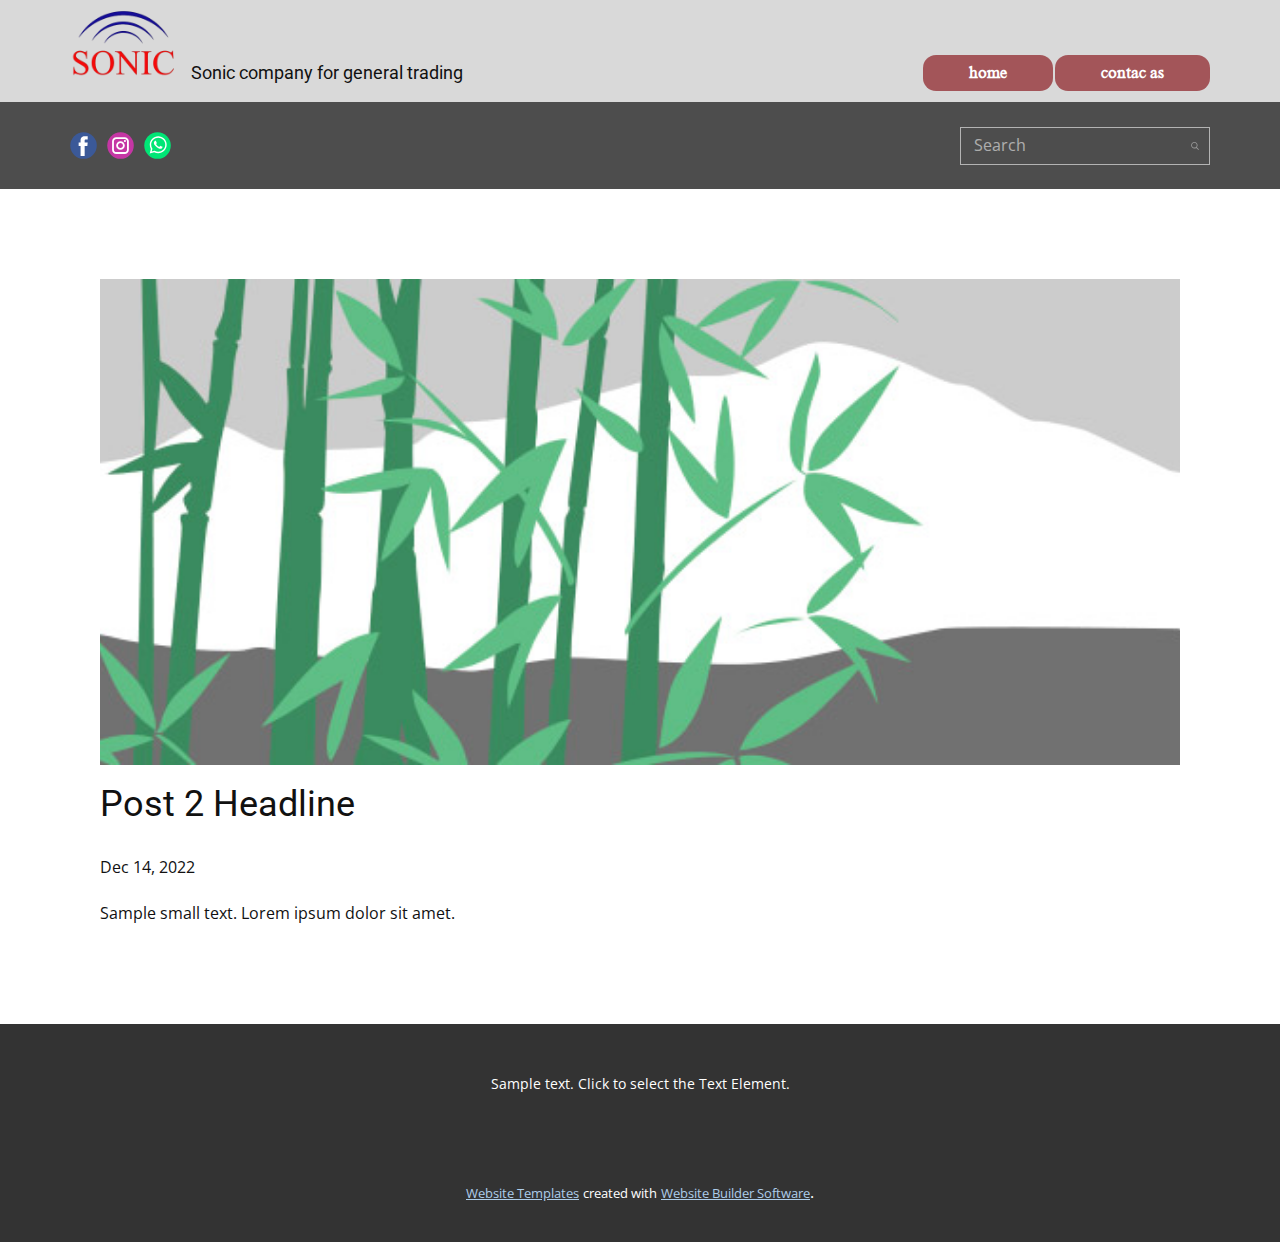
<file: Site2/blog/post-1.html>
<!DOCTYPE html>
<html style="font-size: 16px;" lang="en"><head>
    <meta name="viewport" content="width=device-width, initial-scale=1.0">
    <meta charset="utf-8">
    <meta name="keywords" content="Post 1 Headline">
    <meta name="description" content="">
    <title>Post 2 Headline</title>
    <link rel="stylesheet" href="../nicepage.css" media="screen">
<link rel="stylesheet" href="../Post-Template.css" media="screen">
    <script class="u-script" type="text/javascript" src="../jquery.js" defer=""></script>
    <script class="u-script" type="text/javascript" src="../nicepage.js" defer=""></script>
    <meta name="generator" content="Nicepage 5.1.5, nicepage.com">
    
    <link id="u-theme-google-font" rel="stylesheet" href="https://fonts.googleapis.com/css?family=Roboto:100,100i,300,300i,400,400i,500,500i,700,700i,900,900i|Open+Sans:300,300i,400,400i,500,500i,600,600i,700,700i,800,800i">
    
    
    <script type="application/ld+json">{
		"@context": "http://schema.org",
		"@type": "Organization",
		"name": "",
		"logo": "images/sonicpng.png",
		"sameAs": [
				"https://facebook.com/name",
				"https://www.instagram.com/name"
		]
}</script>
    <meta name="theme-color" content="#478ac9">
  </head>
  <body class="u-body u-xl-mode" data-lang="en"><header class="u-align-left u-clearfix u-header u-section-row-container" id="sec-001a" data-animation-name="" data-animation-duration="0" data-animation-delay="0" data-animation-direction=""><div class="u-section-rows">
        <div class="u-grey-15 u-section-row u-section-row-1" id="sec-37e8">
          <div class="u-clearfix u-sheet u-sheet-1">
            <a href="https://nicepage.cc" class="u-image u-logo u-image-1" data-image-width="960" data-image-height="960">
              <img src="../images/sonicpng.png" class="u-logo-image u-logo-image-1" data-image-width="80">
            </a>
            <nav data-position="" class="u-menu u-menu-one-level u-offcanvas u-menu-1">
              <div class="menu-collapse u-custom-font" style="font-size: 1rem; letter-spacing: 0px; font-weight: 700; font-family: timesnewroman;">
                <a class="u-button-style u-custom-active-border-color u-custom-active-color u-custom-border u-custom-border-color u-custom-border-radius u-custom-borders u-custom-color u-custom-hover-border-color u-custom-hover-color u-custom-left-right-menu-spacing u-custom-padding-bottom u-custom-text-active-color u-custom-text-color u-custom-text-hover-color u-custom-top-bottom-menu-spacing u-nav-link" href="#" style="padding: 6px; font-size: calc(1em + 12px);">
                  <svg class="u-svg-link" viewBox="0 0 24 24"><use xmlns:xlink="http://www.w3.org/1999/xlink" xlink:href="#menu-hamburger"></use></svg>
                  <svg class="u-svg-content" version="1.1" id="menu-hamburger" viewBox="0 0 16 16" x="0px" y="0px" xmlns:xlink="http://www.w3.org/1999/xlink" xmlns="http://www.w3.org/2000/svg"><g><rect y="1" width="16" height="2"></rect><rect y="7" width="16" height="2"></rect><rect y="13" width="16" height="2"></rect>
</g></svg>
                </a>
              </div>
              <div class="u-custom-menu u-nav-container">
                <ul class="u-custom-font u-nav u-spacing-2 u-unstyled u-nav-1"><li class="u-nav-item"><a class="u-active-palette-2-dark-1 u-button-style u-hover-palette-2-dark-1 u-nav-link u-palette-2-dark-1 u-radius-13 u-text-active-palette-1-light-3 u-text-hover-grey-90" href="../home.html" style="padding: 10px 46px;">home</a>
</li><li class="u-nav-item"><a class="u-active-palette-2-dark-1 u-button-style u-hover-palette-2-dark-1 u-nav-link u-palette-2-dark-1 u-radius-13 u-text-active-palette-1-light-3 u-text-hover-grey-90" href="../contac-as.html" style="padding: 10px 46px;">contac as</a>
</li></ul>
              </div>
              <div class="u-custom-menu u-nav-container-collapse">
                <div class="u-black u-container-style u-inner-container-layout u-opacity u-opacity-95 u-sidenav">
                  <div class="u-inner-container-layout u-sidenav-overflow">
                    <div class="u-menu-close"></div>
                    <ul class="u-align-center u-hover-palette-1-light-3 u-nav u-popupmenu-items u-unstyled u-nav-2"><li class="u-nav-item"><a class="u-button-style u-nav-link" href="../home.html">home</a>
</li><li class="u-nav-item"><a class="u-button-style u-nav-link" href="../contac-as.html">contac as</a>
</li></ul>
                  </div>
                </div>
                <div class="u-black u-menu-overlay u-opacity u-opacity-70"></div>
              </div>
            </nav>
            <h6 class="u-text u-text-default u-text-1">Sonic company for general trading</h6>
          </div>
          
          
          
          
          
        </div>
        <div class="u-grey-70 u-section-row u-section-row-2" id="sec-46aa">
          <div class="u-clearfix u-sheet u-sheet-2">
            <div class="u-social-icons u-spacing-10 u-social-icons-1">
              <a class="u-social-url" title="facebook" target="_blank" href="https://facebook.com/name"><span class="u-icon u-social-facebook u-social-icon u-icon-1"><svg class="u-svg-link" preserveAspectRatio="xMidYMin slice" viewBox="0 0 112 112" style=""><use xmlns:xlink="http://www.w3.org/1999/xlink" xlink:href="#svg-dc06"></use></svg><svg class="u-svg-content" viewBox="0 0 112 112" x="0" y="0" id="svg-dc06"><circle fill="currentColor" cx="56.1" cy="56.1" r="55"></circle><path fill="#FFFFFF" d="M73.5,31.6h-9.1c-1.4,0-3.6,0.8-3.6,3.9v8.5h12.6L72,58.3H60.8v40.8H43.9V58.3h-8V43.9h8v-9.2
            c0-6.7,3.1-17,17-17h12.5v13.9H73.5z"></path></svg></span>
              </a>
              <a class="u-social-url" title="instagram" target="_blank" href="https://www.instagram.com/name"><span class="u-icon u-social-icon u-social-instagram u-icon-2"><svg class="u-svg-link" preserveAspectRatio="xMidYMin slice" viewBox="0 0 112 112" style=""><use xmlns:xlink="http://www.w3.org/1999/xlink" xlink:href="#svg-2d28"></use></svg><svg class="u-svg-content" viewBox="0 0 112 112" x="0" y="0" id="svg-2d28"><circle fill="currentColor" cx="56.1" cy="56.1" r="55"></circle><path fill="#FFFFFF" d="M55.9,38.2c-9.9,0-17.9,8-17.9,17.9C38,66,46,74,55.9,74c9.9,0,17.9-8,17.9-17.9C73.8,46.2,65.8,38.2,55.9,38.2
            z M55.9,66.4c-5.7,0-10.3-4.6-10.3-10.3c-0.1-5.7,4.6-10.3,10.3-10.3c5.7,0,10.3,4.6,10.3,10.3C66.2,61.8,61.6,66.4,55.9,66.4z"></path><path fill="#FFFFFF" d="M74.3,33.5c-2.3,0-4.2,1.9-4.2,4.2s1.9,4.2,4.2,4.2s4.2-1.9,4.2-4.2S76.6,33.5,74.3,33.5z"></path><path fill="#FFFFFF" d="M73.1,21.3H38.6c-9.7,0-17.5,7.9-17.5,17.5v34.5c0,9.7,7.9,17.6,17.5,17.6h34.5c9.7,0,17.5-7.9,17.5-17.5V38.8
            C90.6,29.1,82.7,21.3,73.1,21.3z M83,73.3c0,5.5-4.5,9.9-9.9,9.9H38.6c-5.5,0-9.9-4.5-9.9-9.9V38.8c0-5.5,4.5-9.9,9.9-9.9h34.5
            c5.5,0,9.9,4.5,9.9,9.9V73.3z"></path></svg></span>
              </a>
              <a class="u-social-url" target="_blank" data-type="Whatsapp" title="Whatsapp" href=""><span class="u-icon u-social-icon u-social-whatsapp u-icon-3"><svg class="u-svg-link" preserveAspectRatio="xMidYMin slice" viewBox="0 0 112 112" style=""><use xmlns:xlink="http://www.w3.org/1999/xlink" xlink:href="#svg-7c01"></use></svg><svg class="u-svg-content" viewBox="0 0 112 112" x="0" y="0" id="svg-7c01"><circle fill="currentColor" cx="56.1" cy="56.1" r="55"></circle><path fill="#FFFFFF" d="M83.8,28.3C77.2,21.7,68.4,18,59,18c-19.3,0-35.1,15.7-35.1,35.1c0,6.2,1.6,12.2,4.7,17.5l-5,18.2L42.2,84
	c5.1,2.8,10.9,4.3,16.8,4.3h0l0,0c19.3,0,35.1-15.7,35.1-35.1C94.1,43.8,90.5,35,83.8,28.3 M59,82.3L59,82.3
	c-5.2,0-10.4-1.4-14.9-4.1l-1.1-0.6l-11,2.9L35,69.8l-0.7-1.1c-2.9-4.6-4.5-10-4.5-15.5C29.8,37,42.9,24,59,24
	c7.8,0,15.1,3,20.6,8.6c5.5,5.5,8.5,12.8,8.5,20.6C88.2,69.2,75.1,82.3,59,82.3 M75,60.5c-0.9-0.4-5.2-2.6-6-2.9
	c-0.8-0.3-1.4-0.4-2,0.4s-2.3,2.9-2.8,3.4c-0.5,0.6-1,0.7-1.9,0.2c-0.9-0.4-3.7-1.4-7.1-4.4c-2.6-2.3-4.4-5.2-4.9-6.1
	c-0.5-0.9-0.1-1.4,0.4-1.8c0.4-0.4,0.9-1,1.3-1.5c0.4-0.5,0.6-0.9,0.9-1.5c0.3-0.6,0.1-1.1-0.1-1.5c-0.2-0.4-2-4.8-2.7-6.5
	c-0.7-1.7-1.4-1.5-2-1.5c-0.5,0-1.1,0-1.7,0c-0.6,0-1.5,0.2-2.3,1.1c-0.8,0.9-3.1,3-3.1,7.3c0,4.3,3.1,8.5,3.6,9.1
	c0.4,0.6,6.2,9.4,15,13.2c2.1,0.9,3.7,1.4,5,1.8c2.1,0.7,4,0.6,5.5,0.3c1.7-0.3,5.2-2.1,5.9-4.2c0.7-2,0.7-3.8,0.5-4.2
	C76.5,61.1,75.9,60.9,75,60.5"></path></svg></span>
              </a>
            </div>
            <form action="#" method="get" class="u-border-1 u-border-grey-30 u-expanded-width-xs u-search u-search-right u-search-1">
              <button class="u-search-button" type="submit">
                <span class="u-search-icon u-spacing-10 u-text-grey-40 u-search-icon-1">
                  <svg class="u-svg-link" preserveAspectRatio="xMidYMin slice" viewBox="0 0 56.966 56.966" style=""><use xmlns:xlink="http://www.w3.org/1999/xlink" xlink:href="#svg-9dab"></use></svg>
                  <svg xmlns="http://www.w3.org/2000/svg" xmlns:xlink="http://www.w3.org/1999/xlink" version="1.1" id="svg-9dab" x="0px" y="0px" viewBox="0 0 56.966 56.966" style="enable-background:new 0 0 56.966 56.966;" xml:space="preserve" class="u-svg-content"><path d="M55.146,51.887L41.588,37.786c3.486-4.144,5.396-9.358,5.396-14.786c0-12.682-10.318-23-23-23s-23,10.318-23,23  s10.318,23,23,23c4.761,0,9.298-1.436,13.177-4.162l13.661,14.208c0.571,0.593,1.339,0.92,2.162,0.92  c0.779,0,1.518-0.297,2.079-0.837C56.255,54.982,56.293,53.08,55.146,51.887z M23.984,6c9.374,0,17,7.626,17,17s-7.626,17-17,17  s-17-7.626-17-17S14.61,6,23.984,6z"></path><g></g><g></g><g></g><g></g><g></g><g></g><g></g><g></g><g></g><g></g><g></g><g></g><g></g><g></g><g></g></svg>
                </span>
              </button>
              <input class="u-search-input" type="search" name="search" value="" placeholder="Search">
            </form>
          </div>
          
          
          
          
          
        </div>
      </div></header>
    <section class="u-align-center u-clearfix u-section-1" id="sec-7681">
      <div class="u-clearfix u-sheet u-valign-middle-md u-valign-middle-sm u-valign-middle-xs u-sheet-1"><!--post_details--><!--post_details_options_json--><!--{"source":""}--><!--/post_details_options_json--><!--blog_post-->
        <div class="u-container-style u-expanded-width u-post-details u-post-details-1">
          <div class="u-container-layout u-valign-middle u-container-layout-1"><!--blog_post_image-->
            <img alt="" class="u-blog-control u-expanded-width u-image u-image-default u-image-1" src="../images/68f64b9d.jpeg"><!--/blog_post_image--><!--blog_post_header-->
            <h2 class="u-blog-control u-text u-text-1">Post 2 Headline</h2><!--/blog_post_header--><!--blog_post_metadata-->
            <div class="u-blog-control u-metadata u-metadata-1"><!--blog_post_metadata_date-->
              <span class="u-meta-date u-meta-icon">Dec 14, 2022</span><!--/blog_post_metadata_date--><!--blog_post_metadata_category-->
              <!--/blog_post_metadata_category--><!--blog_post_metadata_comments-->
              <!--/blog_post_metadata_comments-->
            </div><!--/blog_post_metadata--><!--blog_post_content-->
            <div class="u-align-justify u-blog-control u-post-content u-text u-text-2 fr-view">
  Sample small text. Lorem ipsum dolor sit amet.
  </div><!--/blog_post_content-->
          </div>
        </div><!--/blog_post--><!--/post_details-->
      </div>
    </section>
    
    
    <footer class="u-align-center u-clearfix u-footer u-grey-80 u-footer" id="sec-f54f"><div class="u-clearfix u-sheet u-sheet-1">
        <p class="u-small-text u-text u-text-variant u-text-1">Sample text. Click to select the Text Element.</p>
      </div></footer>
    <section class="u-backlink u-clearfix u-grey-80">
      <a class="u-link" href="https://nicepage.com/website-templates" target="_blank">
        <span>Website Templates</span>
      </a>
      <p class="u-text">
        <span>created with</span>
      </p>
      <a class="u-link" href="" target="_blank">
        <span>Website Builder Software</span>
      </a>. 
    </section>
  
</body></html>
</file>
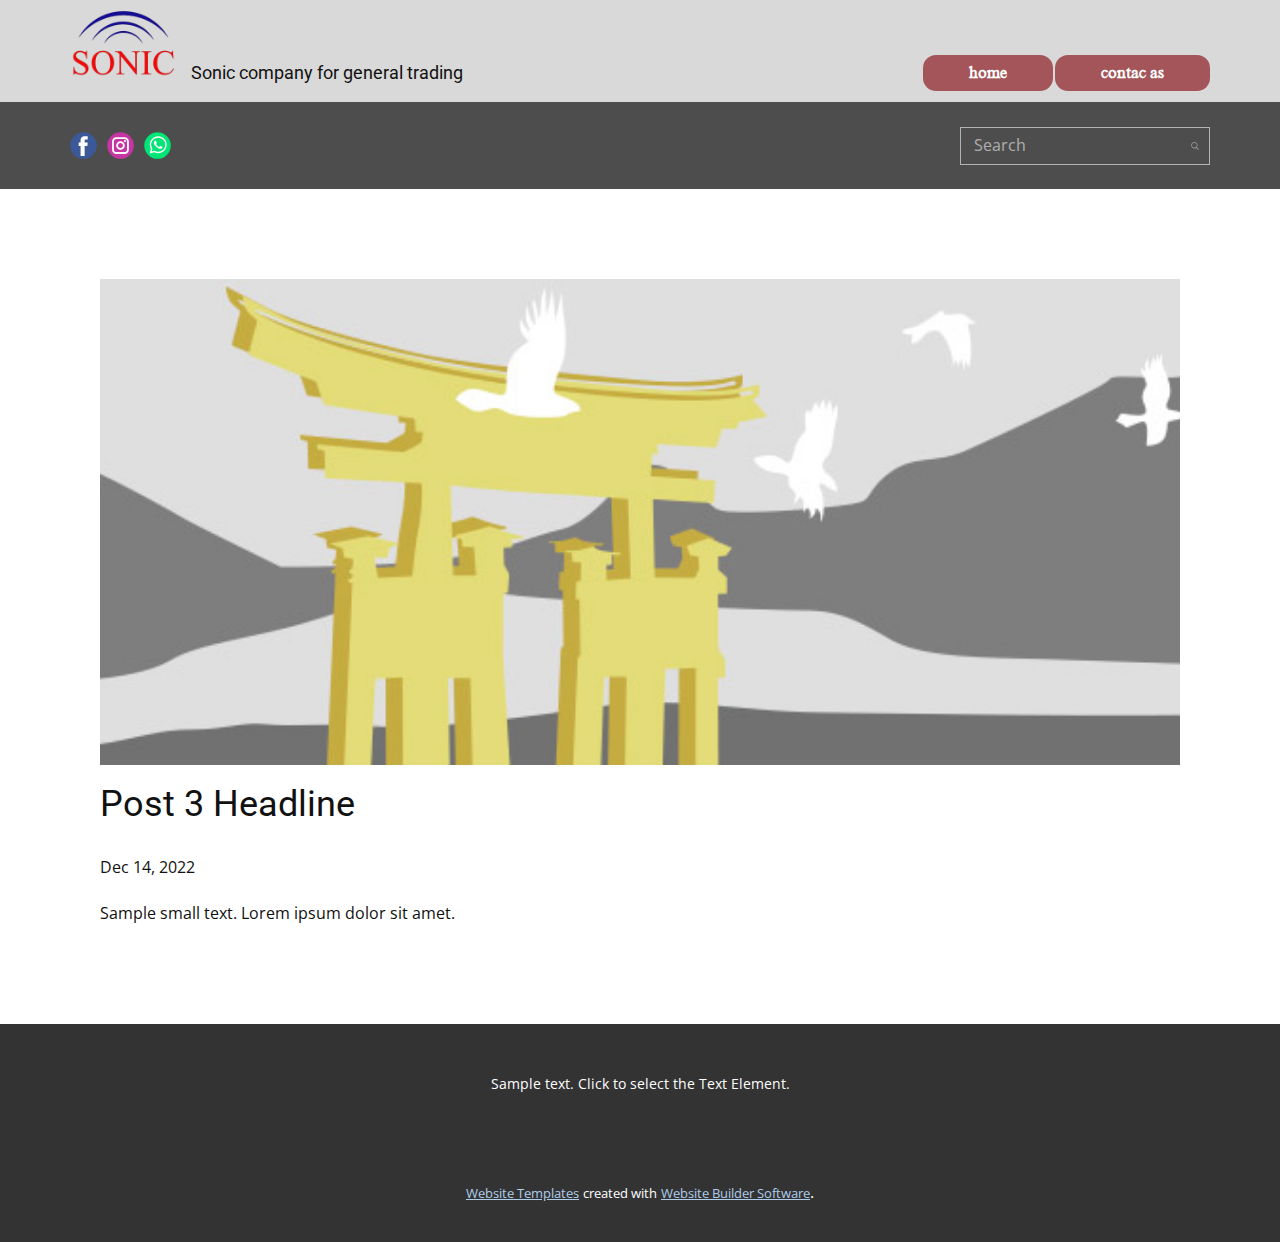
<file: Site2/blog/post-2.html>
<!DOCTYPE html>
<html style="font-size: 16px;" lang="en"><head>
    <meta name="viewport" content="width=device-width, initial-scale=1.0">
    <meta charset="utf-8">
    <meta name="keywords" content="Post 1 Headline">
    <meta name="description" content="">
    <title>Post 3 Headline</title>
    <link rel="stylesheet" href="../nicepage.css" media="screen">
<link rel="stylesheet" href="../Post-Template.css" media="screen">
    <script class="u-script" type="text/javascript" src="../jquery.js" defer=""></script>
    <script class="u-script" type="text/javascript" src="../nicepage.js" defer=""></script>
    <meta name="generator" content="Nicepage 5.1.5, nicepage.com">
    
    <link id="u-theme-google-font" rel="stylesheet" href="https://fonts.googleapis.com/css?family=Roboto:100,100i,300,300i,400,400i,500,500i,700,700i,900,900i|Open+Sans:300,300i,400,400i,500,500i,600,600i,700,700i,800,800i">
    
    
    <script type="application/ld+json">{
		"@context": "http://schema.org",
		"@type": "Organization",
		"name": "",
		"logo": "images/sonicpng.png",
		"sameAs": [
				"https://facebook.com/name",
				"https://www.instagram.com/name"
		]
}</script>
    <meta name="theme-color" content="#478ac9">
  </head>
  <body class="u-body u-xl-mode" data-lang="en"><header class="u-align-left u-clearfix u-header u-section-row-container" id="sec-001a" data-animation-name="" data-animation-duration="0" data-animation-delay="0" data-animation-direction=""><div class="u-section-rows">
        <div class="u-grey-15 u-section-row u-section-row-1" id="sec-37e8">
          <div class="u-clearfix u-sheet u-sheet-1">
            <a href="https://nicepage.cc" class="u-image u-logo u-image-1" data-image-width="960" data-image-height="960">
              <img src="../images/sonicpng.png" class="u-logo-image u-logo-image-1" data-image-width="80">
            </a>
            <nav data-position="" class="u-menu u-menu-one-level u-offcanvas u-menu-1">
              <div class="menu-collapse u-custom-font" style="font-size: 1rem; letter-spacing: 0px; font-weight: 700; font-family: timesnewroman;">
                <a class="u-button-style u-custom-active-border-color u-custom-active-color u-custom-border u-custom-border-color u-custom-border-radius u-custom-borders u-custom-color u-custom-hover-border-color u-custom-hover-color u-custom-left-right-menu-spacing u-custom-padding-bottom u-custom-text-active-color u-custom-text-color u-custom-text-hover-color u-custom-top-bottom-menu-spacing u-nav-link" href="#" style="padding: 6px; font-size: calc(1em + 12px);">
                  <svg class="u-svg-link" viewBox="0 0 24 24"><use xmlns:xlink="http://www.w3.org/1999/xlink" xlink:href="#menu-hamburger"></use></svg>
                  <svg class="u-svg-content" version="1.1" id="menu-hamburger" viewBox="0 0 16 16" x="0px" y="0px" xmlns:xlink="http://www.w3.org/1999/xlink" xmlns="http://www.w3.org/2000/svg"><g><rect y="1" width="16" height="2"></rect><rect y="7" width="16" height="2"></rect><rect y="13" width="16" height="2"></rect>
</g></svg>
                </a>
              </div>
              <div class="u-custom-menu u-nav-container">
                <ul class="u-custom-font u-nav u-spacing-2 u-unstyled u-nav-1"><li class="u-nav-item"><a class="u-active-palette-2-dark-1 u-button-style u-hover-palette-2-dark-1 u-nav-link u-palette-2-dark-1 u-radius-13 u-text-active-palette-1-light-3 u-text-hover-grey-90" href="../home.html" style="padding: 10px 46px;">home</a>
</li><li class="u-nav-item"><a class="u-active-palette-2-dark-1 u-button-style u-hover-palette-2-dark-1 u-nav-link u-palette-2-dark-1 u-radius-13 u-text-active-palette-1-light-3 u-text-hover-grey-90" href="../contac-as.html" style="padding: 10px 46px;">contac as</a>
</li></ul>
              </div>
              <div class="u-custom-menu u-nav-container-collapse">
                <div class="u-black u-container-style u-inner-container-layout u-opacity u-opacity-95 u-sidenav">
                  <div class="u-inner-container-layout u-sidenav-overflow">
                    <div class="u-menu-close"></div>
                    <ul class="u-align-center u-hover-palette-1-light-3 u-nav u-popupmenu-items u-unstyled u-nav-2"><li class="u-nav-item"><a class="u-button-style u-nav-link" href="../home.html">home</a>
</li><li class="u-nav-item"><a class="u-button-style u-nav-link" href="../contac-as.html">contac as</a>
</li></ul>
                  </div>
                </div>
                <div class="u-black u-menu-overlay u-opacity u-opacity-70"></div>
              </div>
            </nav>
            <h6 class="u-text u-text-default u-text-1">Sonic company for general trading</h6>
          </div>
          
          
          
          
          
        </div>
        <div class="u-grey-70 u-section-row u-section-row-2" id="sec-46aa">
          <div class="u-clearfix u-sheet u-sheet-2">
            <div class="u-social-icons u-spacing-10 u-social-icons-1">
              <a class="u-social-url" title="facebook" target="_blank" href="https://facebook.com/name"><span class="u-icon u-social-facebook u-social-icon u-icon-1"><svg class="u-svg-link" preserveAspectRatio="xMidYMin slice" viewBox="0 0 112 112" style=""><use xmlns:xlink="http://www.w3.org/1999/xlink" xlink:href="#svg-dc06"></use></svg><svg class="u-svg-content" viewBox="0 0 112 112" x="0" y="0" id="svg-dc06"><circle fill="currentColor" cx="56.1" cy="56.1" r="55"></circle><path fill="#FFFFFF" d="M73.5,31.6h-9.1c-1.4,0-3.6,0.8-3.6,3.9v8.5h12.6L72,58.3H60.8v40.8H43.9V58.3h-8V43.9h8v-9.2
            c0-6.7,3.1-17,17-17h12.5v13.9H73.5z"></path></svg></span>
              </a>
              <a class="u-social-url" title="instagram" target="_blank" href="https://www.instagram.com/name"><span class="u-icon u-social-icon u-social-instagram u-icon-2"><svg class="u-svg-link" preserveAspectRatio="xMidYMin slice" viewBox="0 0 112 112" style=""><use xmlns:xlink="http://www.w3.org/1999/xlink" xlink:href="#svg-2d28"></use></svg><svg class="u-svg-content" viewBox="0 0 112 112" x="0" y="0" id="svg-2d28"><circle fill="currentColor" cx="56.1" cy="56.1" r="55"></circle><path fill="#FFFFFF" d="M55.9,38.2c-9.9,0-17.9,8-17.9,17.9C38,66,46,74,55.9,74c9.9,0,17.9-8,17.9-17.9C73.8,46.2,65.8,38.2,55.9,38.2
            z M55.9,66.4c-5.7,0-10.3-4.6-10.3-10.3c-0.1-5.7,4.6-10.3,10.3-10.3c5.7,0,10.3,4.6,10.3,10.3C66.2,61.8,61.6,66.4,55.9,66.4z"></path><path fill="#FFFFFF" d="M74.3,33.5c-2.3,0-4.2,1.9-4.2,4.2s1.9,4.2,4.2,4.2s4.2-1.9,4.2-4.2S76.6,33.5,74.3,33.5z"></path><path fill="#FFFFFF" d="M73.1,21.3H38.6c-9.7,0-17.5,7.9-17.5,17.5v34.5c0,9.7,7.9,17.6,17.5,17.6h34.5c9.7,0,17.5-7.9,17.5-17.5V38.8
            C90.6,29.1,82.7,21.3,73.1,21.3z M83,73.3c0,5.5-4.5,9.9-9.9,9.9H38.6c-5.5,0-9.9-4.5-9.9-9.9V38.8c0-5.5,4.5-9.9,9.9-9.9h34.5
            c5.5,0,9.9,4.5,9.9,9.9V73.3z"></path></svg></span>
              </a>
              <a class="u-social-url" target="_blank" data-type="Whatsapp" title="Whatsapp" href=""><span class="u-icon u-social-icon u-social-whatsapp u-icon-3"><svg class="u-svg-link" preserveAspectRatio="xMidYMin slice" viewBox="0 0 112 112" style=""><use xmlns:xlink="http://www.w3.org/1999/xlink" xlink:href="#svg-7c01"></use></svg><svg class="u-svg-content" viewBox="0 0 112 112" x="0" y="0" id="svg-7c01"><circle fill="currentColor" cx="56.1" cy="56.1" r="55"></circle><path fill="#FFFFFF" d="M83.8,28.3C77.2,21.7,68.4,18,59,18c-19.3,0-35.1,15.7-35.1,35.1c0,6.2,1.6,12.2,4.7,17.5l-5,18.2L42.2,84
	c5.1,2.8,10.9,4.3,16.8,4.3h0l0,0c19.3,0,35.1-15.7,35.1-35.1C94.1,43.8,90.5,35,83.8,28.3 M59,82.3L59,82.3
	c-5.2,0-10.4-1.4-14.9-4.1l-1.1-0.6l-11,2.9L35,69.8l-0.7-1.1c-2.9-4.6-4.5-10-4.5-15.5C29.8,37,42.9,24,59,24
	c7.8,0,15.1,3,20.6,8.6c5.5,5.5,8.5,12.8,8.5,20.6C88.2,69.2,75.1,82.3,59,82.3 M75,60.5c-0.9-0.4-5.2-2.6-6-2.9
	c-0.8-0.3-1.4-0.4-2,0.4s-2.3,2.9-2.8,3.4c-0.5,0.6-1,0.7-1.9,0.2c-0.9-0.4-3.7-1.4-7.1-4.4c-2.6-2.3-4.4-5.2-4.9-6.1
	c-0.5-0.9-0.1-1.4,0.4-1.8c0.4-0.4,0.9-1,1.3-1.5c0.4-0.5,0.6-0.9,0.9-1.5c0.3-0.6,0.1-1.1-0.1-1.5c-0.2-0.4-2-4.8-2.7-6.5
	c-0.7-1.7-1.4-1.5-2-1.5c-0.5,0-1.1,0-1.7,0c-0.6,0-1.5,0.2-2.3,1.1c-0.8,0.9-3.1,3-3.1,7.3c0,4.3,3.1,8.5,3.6,9.1
	c0.4,0.6,6.2,9.4,15,13.2c2.1,0.9,3.7,1.4,5,1.8c2.1,0.7,4,0.6,5.5,0.3c1.7-0.3,5.2-2.1,5.9-4.2c0.7-2,0.7-3.8,0.5-4.2
	C76.5,61.1,75.9,60.9,75,60.5"></path></svg></span>
              </a>
            </div>
            <form action="#" method="get" class="u-border-1 u-border-grey-30 u-expanded-width-xs u-search u-search-right u-search-1">
              <button class="u-search-button" type="submit">
                <span class="u-search-icon u-spacing-10 u-text-grey-40 u-search-icon-1">
                  <svg class="u-svg-link" preserveAspectRatio="xMidYMin slice" viewBox="0 0 56.966 56.966" style=""><use xmlns:xlink="http://www.w3.org/1999/xlink" xlink:href="#svg-9dab"></use></svg>
                  <svg xmlns="http://www.w3.org/2000/svg" xmlns:xlink="http://www.w3.org/1999/xlink" version="1.1" id="svg-9dab" x="0px" y="0px" viewBox="0 0 56.966 56.966" style="enable-background:new 0 0 56.966 56.966;" xml:space="preserve" class="u-svg-content"><path d="M55.146,51.887L41.588,37.786c3.486-4.144,5.396-9.358,5.396-14.786c0-12.682-10.318-23-23-23s-23,10.318-23,23  s10.318,23,23,23c4.761,0,9.298-1.436,13.177-4.162l13.661,14.208c0.571,0.593,1.339,0.92,2.162,0.92  c0.779,0,1.518-0.297,2.079-0.837C56.255,54.982,56.293,53.08,55.146,51.887z M23.984,6c9.374,0,17,7.626,17,17s-7.626,17-17,17  s-17-7.626-17-17S14.61,6,23.984,6z"></path><g></g><g></g><g></g><g></g><g></g><g></g><g></g><g></g><g></g><g></g><g></g><g></g><g></g><g></g><g></g></svg>
                </span>
              </button>
              <input class="u-search-input" type="search" name="search" value="" placeholder="Search">
            </form>
          </div>
          
          
          
          
          
        </div>
      </div></header>
    <section class="u-align-center u-clearfix u-section-1" id="sec-7681">
      <div class="u-clearfix u-sheet u-valign-middle-md u-valign-middle-sm u-valign-middle-xs u-sheet-1"><!--post_details--><!--post_details_options_json--><!--{"source":""}--><!--/post_details_options_json--><!--blog_post-->
        <div class="u-container-style u-expanded-width u-post-details u-post-details-1">
          <div class="u-container-layout u-valign-middle u-container-layout-1"><!--blog_post_image-->
            <img alt="" class="u-blog-control u-expanded-width u-image u-image-default u-image-1" src="../images/8ad73f3c.jpeg"><!--/blog_post_image--><!--blog_post_header-->
            <h2 class="u-blog-control u-text u-text-1">Post 3 Headline</h2><!--/blog_post_header--><!--blog_post_metadata-->
            <div class="u-blog-control u-metadata u-metadata-1"><!--blog_post_metadata_date-->
              <span class="u-meta-date u-meta-icon">Dec 14, 2022</span><!--/blog_post_metadata_date--><!--blog_post_metadata_category-->
              <!--/blog_post_metadata_category--><!--blog_post_metadata_comments-->
              <!--/blog_post_metadata_comments-->
            </div><!--/blog_post_metadata--><!--blog_post_content-->
            <div class="u-align-justify u-blog-control u-post-content u-text u-text-2 fr-view">
  Sample small text. Lorem ipsum dolor sit amet.
  </div><!--/blog_post_content-->
          </div>
        </div><!--/blog_post--><!--/post_details-->
      </div>
    </section>
    
    
    <footer class="u-align-center u-clearfix u-footer u-grey-80 u-footer" id="sec-f54f"><div class="u-clearfix u-sheet u-sheet-1">
        <p class="u-small-text u-text u-text-variant u-text-1">Sample text. Click to select the Text Element.</p>
      </div></footer>
    <section class="u-backlink u-clearfix u-grey-80">
      <a class="u-link" href="https://nicepage.com/website-templates" target="_blank">
        <span>Website Templates</span>
      </a>
      <p class="u-text">
        <span>created with</span>
      </p>
      <a class="u-link" href="" target="_blank">
        <span>Website Builder Software</span>
      </a>. 
    </section>
  
</body></html>
</file>
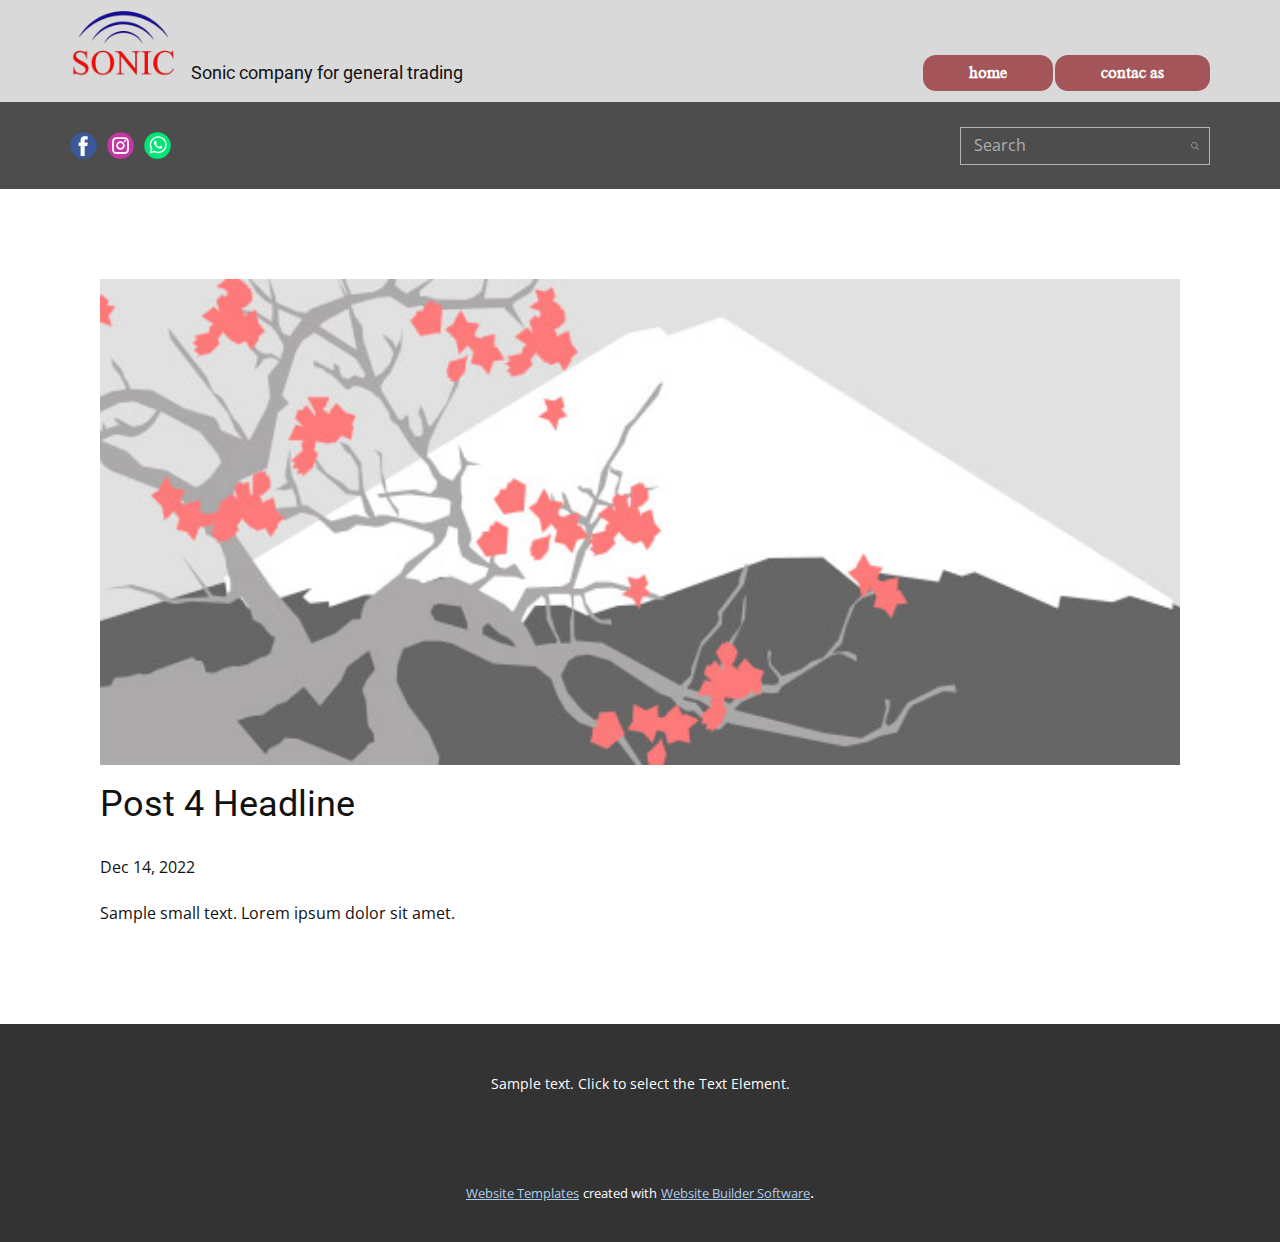
<file: Site2/blog/post-3.html>
<!DOCTYPE html>
<html style="font-size: 16px;" lang="en"><head>
    <meta name="viewport" content="width=device-width, initial-scale=1.0">
    <meta charset="utf-8">
    <meta name="keywords" content="Post 1 Headline">
    <meta name="description" content="">
    <title>Post 4 Headline</title>
    <link rel="stylesheet" href="../nicepage.css" media="screen">
<link rel="stylesheet" href="../Post-Template.css" media="screen">
    <script class="u-script" type="text/javascript" src="../jquery.js" defer=""></script>
    <script class="u-script" type="text/javascript" src="../nicepage.js" defer=""></script>
    <meta name="generator" content="Nicepage 5.1.5, nicepage.com">
    
    <link id="u-theme-google-font" rel="stylesheet" href="https://fonts.googleapis.com/css?family=Roboto:100,100i,300,300i,400,400i,500,500i,700,700i,900,900i|Open+Sans:300,300i,400,400i,500,500i,600,600i,700,700i,800,800i">
    
    
    <script type="application/ld+json">{
		"@context": "http://schema.org",
		"@type": "Organization",
		"name": "",
		"logo": "images/sonicpng.png",
		"sameAs": [
				"https://facebook.com/name",
				"https://www.instagram.com/name"
		]
}</script>
    <meta name="theme-color" content="#478ac9">
  </head>
  <body class="u-body u-xl-mode" data-lang="en"><header class="u-align-left u-clearfix u-header u-section-row-container" id="sec-001a" data-animation-name="" data-animation-duration="0" data-animation-delay="0" data-animation-direction=""><div class="u-section-rows">
        <div class="u-grey-15 u-section-row u-section-row-1" id="sec-37e8">
          <div class="u-clearfix u-sheet u-sheet-1">
            <a href="https://nicepage.cc" class="u-image u-logo u-image-1" data-image-width="960" data-image-height="960">
              <img src="../images/sonicpng.png" class="u-logo-image u-logo-image-1" data-image-width="80">
            </a>
            <nav data-position="" class="u-menu u-menu-one-level u-offcanvas u-menu-1">
              <div class="menu-collapse u-custom-font" style="font-size: 1rem; letter-spacing: 0px; font-weight: 700; font-family: timesnewroman;">
                <a class="u-button-style u-custom-active-border-color u-custom-active-color u-custom-border u-custom-border-color u-custom-border-radius u-custom-borders u-custom-color u-custom-hover-border-color u-custom-hover-color u-custom-left-right-menu-spacing u-custom-padding-bottom u-custom-text-active-color u-custom-text-color u-custom-text-hover-color u-custom-top-bottom-menu-spacing u-nav-link" href="#" style="padding: 6px; font-size: calc(1em + 12px);">
                  <svg class="u-svg-link" viewBox="0 0 24 24"><use xmlns:xlink="http://www.w3.org/1999/xlink" xlink:href="#menu-hamburger"></use></svg>
                  <svg class="u-svg-content" version="1.1" id="menu-hamburger" viewBox="0 0 16 16" x="0px" y="0px" xmlns:xlink="http://www.w3.org/1999/xlink" xmlns="http://www.w3.org/2000/svg"><g><rect y="1" width="16" height="2"></rect><rect y="7" width="16" height="2"></rect><rect y="13" width="16" height="2"></rect>
</g></svg>
                </a>
              </div>
              <div class="u-custom-menu u-nav-container">
                <ul class="u-custom-font u-nav u-spacing-2 u-unstyled u-nav-1"><li class="u-nav-item"><a class="u-active-palette-2-dark-1 u-button-style u-hover-palette-2-dark-1 u-nav-link u-palette-2-dark-1 u-radius-13 u-text-active-palette-1-light-3 u-text-hover-grey-90" href="../home.html" style="padding: 10px 46px;">home</a>
</li><li class="u-nav-item"><a class="u-active-palette-2-dark-1 u-button-style u-hover-palette-2-dark-1 u-nav-link u-palette-2-dark-1 u-radius-13 u-text-active-palette-1-light-3 u-text-hover-grey-90" href="../contac-as.html" style="padding: 10px 46px;">contac as</a>
</li></ul>
              </div>
              <div class="u-custom-menu u-nav-container-collapse">
                <div class="u-black u-container-style u-inner-container-layout u-opacity u-opacity-95 u-sidenav">
                  <div class="u-inner-container-layout u-sidenav-overflow">
                    <div class="u-menu-close"></div>
                    <ul class="u-align-center u-hover-palette-1-light-3 u-nav u-popupmenu-items u-unstyled u-nav-2"><li class="u-nav-item"><a class="u-button-style u-nav-link" href="../home.html">home</a>
</li><li class="u-nav-item"><a class="u-button-style u-nav-link" href="../contac-as.html">contac as</a>
</li></ul>
                  </div>
                </div>
                <div class="u-black u-menu-overlay u-opacity u-opacity-70"></div>
              </div>
            </nav>
            <h6 class="u-text u-text-default u-text-1">Sonic company for general trading</h6>
          </div>
          
          
          
          
          
        </div>
        <div class="u-grey-70 u-section-row u-section-row-2" id="sec-46aa">
          <div class="u-clearfix u-sheet u-sheet-2">
            <div class="u-social-icons u-spacing-10 u-social-icons-1">
              <a class="u-social-url" title="facebook" target="_blank" href="https://facebook.com/name"><span class="u-icon u-social-facebook u-social-icon u-icon-1"><svg class="u-svg-link" preserveAspectRatio="xMidYMin slice" viewBox="0 0 112 112" style=""><use xmlns:xlink="http://www.w3.org/1999/xlink" xlink:href="#svg-dc06"></use></svg><svg class="u-svg-content" viewBox="0 0 112 112" x="0" y="0" id="svg-dc06"><circle fill="currentColor" cx="56.1" cy="56.1" r="55"></circle><path fill="#FFFFFF" d="M73.5,31.6h-9.1c-1.4,0-3.6,0.8-3.6,3.9v8.5h12.6L72,58.3H60.8v40.8H43.9V58.3h-8V43.9h8v-9.2
            c0-6.7,3.1-17,17-17h12.5v13.9H73.5z"></path></svg></span>
              </a>
              <a class="u-social-url" title="instagram" target="_blank" href="https://www.instagram.com/name"><span class="u-icon u-social-icon u-social-instagram u-icon-2"><svg class="u-svg-link" preserveAspectRatio="xMidYMin slice" viewBox="0 0 112 112" style=""><use xmlns:xlink="http://www.w3.org/1999/xlink" xlink:href="#svg-2d28"></use></svg><svg class="u-svg-content" viewBox="0 0 112 112" x="0" y="0" id="svg-2d28"><circle fill="currentColor" cx="56.1" cy="56.1" r="55"></circle><path fill="#FFFFFF" d="M55.9,38.2c-9.9,0-17.9,8-17.9,17.9C38,66,46,74,55.9,74c9.9,0,17.9-8,17.9-17.9C73.8,46.2,65.8,38.2,55.9,38.2
            z M55.9,66.4c-5.7,0-10.3-4.6-10.3-10.3c-0.1-5.7,4.6-10.3,10.3-10.3c5.7,0,10.3,4.6,10.3,10.3C66.2,61.8,61.6,66.4,55.9,66.4z"></path><path fill="#FFFFFF" d="M74.3,33.5c-2.3,0-4.2,1.9-4.2,4.2s1.9,4.2,4.2,4.2s4.2-1.9,4.2-4.2S76.6,33.5,74.3,33.5z"></path><path fill="#FFFFFF" d="M73.1,21.3H38.6c-9.7,0-17.5,7.9-17.5,17.5v34.5c0,9.7,7.9,17.6,17.5,17.6h34.5c9.7,0,17.5-7.9,17.5-17.5V38.8
            C90.6,29.1,82.7,21.3,73.1,21.3z M83,73.3c0,5.5-4.5,9.9-9.9,9.9H38.6c-5.5,0-9.9-4.5-9.9-9.9V38.8c0-5.5,4.5-9.9,9.9-9.9h34.5
            c5.5,0,9.9,4.5,9.9,9.9V73.3z"></path></svg></span>
              </a>
              <a class="u-social-url" target="_blank" data-type="Whatsapp" title="Whatsapp" href=""><span class="u-icon u-social-icon u-social-whatsapp u-icon-3"><svg class="u-svg-link" preserveAspectRatio="xMidYMin slice" viewBox="0 0 112 112" style=""><use xmlns:xlink="http://www.w3.org/1999/xlink" xlink:href="#svg-7c01"></use></svg><svg class="u-svg-content" viewBox="0 0 112 112" x="0" y="0" id="svg-7c01"><circle fill="currentColor" cx="56.1" cy="56.1" r="55"></circle><path fill="#FFFFFF" d="M83.8,28.3C77.2,21.7,68.4,18,59,18c-19.3,0-35.1,15.7-35.1,35.1c0,6.2,1.6,12.2,4.7,17.5l-5,18.2L42.2,84
	c5.1,2.8,10.9,4.3,16.8,4.3h0l0,0c19.3,0,35.1-15.7,35.1-35.1C94.1,43.8,90.5,35,83.8,28.3 M59,82.3L59,82.3
	c-5.2,0-10.4-1.4-14.9-4.1l-1.1-0.6l-11,2.9L35,69.8l-0.7-1.1c-2.9-4.6-4.5-10-4.5-15.5C29.8,37,42.9,24,59,24
	c7.8,0,15.1,3,20.6,8.6c5.5,5.5,8.5,12.8,8.5,20.6C88.2,69.2,75.1,82.3,59,82.3 M75,60.5c-0.9-0.4-5.2-2.6-6-2.9
	c-0.8-0.3-1.4-0.4-2,0.4s-2.3,2.9-2.8,3.4c-0.5,0.6-1,0.7-1.9,0.2c-0.9-0.4-3.7-1.4-7.1-4.4c-2.6-2.3-4.4-5.2-4.9-6.1
	c-0.5-0.9-0.1-1.4,0.4-1.8c0.4-0.4,0.9-1,1.3-1.5c0.4-0.5,0.6-0.9,0.9-1.5c0.3-0.6,0.1-1.1-0.1-1.5c-0.2-0.4-2-4.8-2.7-6.5
	c-0.7-1.7-1.4-1.5-2-1.5c-0.5,0-1.1,0-1.7,0c-0.6,0-1.5,0.2-2.3,1.1c-0.8,0.9-3.1,3-3.1,7.3c0,4.3,3.1,8.5,3.6,9.1
	c0.4,0.6,6.2,9.4,15,13.2c2.1,0.9,3.7,1.4,5,1.8c2.1,0.7,4,0.6,5.5,0.3c1.7-0.3,5.2-2.1,5.9-4.2c0.7-2,0.7-3.8,0.5-4.2
	C76.5,61.1,75.9,60.9,75,60.5"></path></svg></span>
              </a>
            </div>
            <form action="#" method="get" class="u-border-1 u-border-grey-30 u-expanded-width-xs u-search u-search-right u-search-1">
              <button class="u-search-button" type="submit">
                <span class="u-search-icon u-spacing-10 u-text-grey-40 u-search-icon-1">
                  <svg class="u-svg-link" preserveAspectRatio="xMidYMin slice" viewBox="0 0 56.966 56.966" style=""><use xmlns:xlink="http://www.w3.org/1999/xlink" xlink:href="#svg-9dab"></use></svg>
                  <svg xmlns="http://www.w3.org/2000/svg" xmlns:xlink="http://www.w3.org/1999/xlink" version="1.1" id="svg-9dab" x="0px" y="0px" viewBox="0 0 56.966 56.966" style="enable-background:new 0 0 56.966 56.966;" xml:space="preserve" class="u-svg-content"><path d="M55.146,51.887L41.588,37.786c3.486-4.144,5.396-9.358,5.396-14.786c0-12.682-10.318-23-23-23s-23,10.318-23,23  s10.318,23,23,23c4.761,0,9.298-1.436,13.177-4.162l13.661,14.208c0.571,0.593,1.339,0.92,2.162,0.92  c0.779,0,1.518-0.297,2.079-0.837C56.255,54.982,56.293,53.08,55.146,51.887z M23.984,6c9.374,0,17,7.626,17,17s-7.626,17-17,17  s-17-7.626-17-17S14.61,6,23.984,6z"></path><g></g><g></g><g></g><g></g><g></g><g></g><g></g><g></g><g></g><g></g><g></g><g></g><g></g><g></g><g></g></svg>
                </span>
              </button>
              <input class="u-search-input" type="search" name="search" value="" placeholder="Search">
            </form>
          </div>
          
          
          
          
          
        </div>
      </div></header>
    <section class="u-align-center u-clearfix u-section-1" id="sec-7681">
      <div class="u-clearfix u-sheet u-valign-middle-md u-valign-middle-sm u-valign-middle-xs u-sheet-1"><!--post_details--><!--post_details_options_json--><!--{"source":""}--><!--/post_details_options_json--><!--blog_post-->
        <div class="u-container-style u-expanded-width u-post-details u-post-details-1">
          <div class="u-container-layout u-valign-middle u-container-layout-1"><!--blog_post_image-->
            <img alt="" class="u-blog-control u-expanded-width u-image u-image-default u-image-1" src="../images/0fd3416c.jpeg"><!--/blog_post_image--><!--blog_post_header-->
            <h2 class="u-blog-control u-text u-text-1">Post 4 Headline</h2><!--/blog_post_header--><!--blog_post_metadata-->
            <div class="u-blog-control u-metadata u-metadata-1"><!--blog_post_metadata_date-->
              <span class="u-meta-date u-meta-icon">Dec 14, 2022</span><!--/blog_post_metadata_date--><!--blog_post_metadata_category-->
              <!--/blog_post_metadata_category--><!--blog_post_metadata_comments-->
              <!--/blog_post_metadata_comments-->
            </div><!--/blog_post_metadata--><!--blog_post_content-->
            <div class="u-align-justify u-blog-control u-post-content u-text u-text-2 fr-view">
  Sample small text. Lorem ipsum dolor sit amet.
  </div><!--/blog_post_content-->
          </div>
        </div><!--/blog_post--><!--/post_details-->
      </div>
    </section>
    
    
    <footer class="u-align-center u-clearfix u-footer u-grey-80 u-footer" id="sec-f54f"><div class="u-clearfix u-sheet u-sheet-1">
        <p class="u-small-text u-text u-text-variant u-text-1">Sample text. Click to select the Text Element.</p>
      </div></footer>
    <section class="u-backlink u-clearfix u-grey-80">
      <a class="u-link" href="https://nicepage.com/website-templates" target="_blank">
        <span>Website Templates</span>
      </a>
      <p class="u-text">
        <span>created with</span>
      </p>
      <a class="u-link" href="" target="_blank">
        <span>Website Builder Software</span>
      </a>. 
    </section>
  
</body></html>
</file>
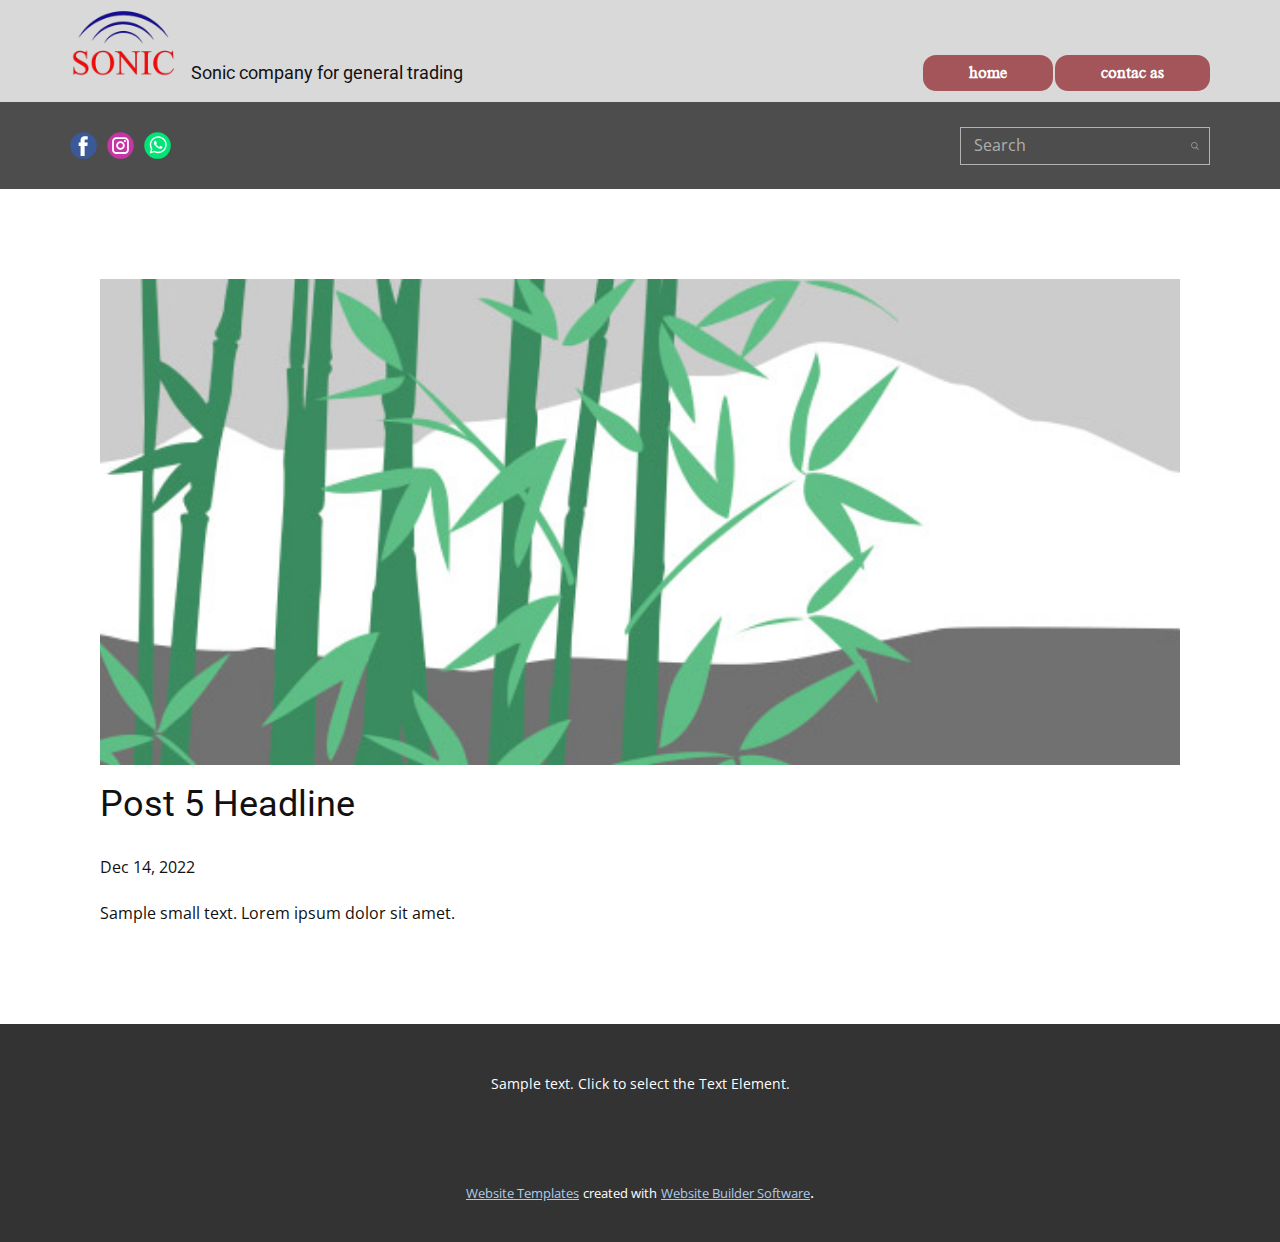
<file: Site2/blog/post-4.html>
<!DOCTYPE html>
<html style="font-size: 16px;" lang="en"><head>
    <meta name="viewport" content="width=device-width, initial-scale=1.0">
    <meta charset="utf-8">
    <meta name="keywords" content="Post 1 Headline">
    <meta name="description" content="">
    <title>Post 5 Headline</title>
    <link rel="stylesheet" href="../nicepage.css" media="screen">
<link rel="stylesheet" href="../Post-Template.css" media="screen">
    <script class="u-script" type="text/javascript" src="../jquery.js" defer=""></script>
    <script class="u-script" type="text/javascript" src="../nicepage.js" defer=""></script>
    <meta name="generator" content="Nicepage 5.1.5, nicepage.com">
    
    <link id="u-theme-google-font" rel="stylesheet" href="https://fonts.googleapis.com/css?family=Roboto:100,100i,300,300i,400,400i,500,500i,700,700i,900,900i|Open+Sans:300,300i,400,400i,500,500i,600,600i,700,700i,800,800i">
    
    
    <script type="application/ld+json">{
		"@context": "http://schema.org",
		"@type": "Organization",
		"name": "",
		"logo": "images/sonicpng.png",
		"sameAs": [
				"https://facebook.com/name",
				"https://www.instagram.com/name"
		]
}</script>
    <meta name="theme-color" content="#478ac9">
  </head>
  <body class="u-body u-xl-mode" data-lang="en"><header class="u-align-left u-clearfix u-header u-section-row-container" id="sec-001a" data-animation-name="" data-animation-duration="0" data-animation-delay="0" data-animation-direction=""><div class="u-section-rows">
        <div class="u-grey-15 u-section-row u-section-row-1" id="sec-37e8">
          <div class="u-clearfix u-sheet u-sheet-1">
            <a href="https://nicepage.cc" class="u-image u-logo u-image-1" data-image-width="960" data-image-height="960">
              <img src="../images/sonicpng.png" class="u-logo-image u-logo-image-1" data-image-width="80">
            </a>
            <nav data-position="" class="u-menu u-menu-one-level u-offcanvas u-menu-1">
              <div class="menu-collapse u-custom-font" style="font-size: 1rem; letter-spacing: 0px; font-weight: 700; font-family: timesnewroman;">
                <a class="u-button-style u-custom-active-border-color u-custom-active-color u-custom-border u-custom-border-color u-custom-border-radius u-custom-borders u-custom-color u-custom-hover-border-color u-custom-hover-color u-custom-left-right-menu-spacing u-custom-padding-bottom u-custom-text-active-color u-custom-text-color u-custom-text-hover-color u-custom-top-bottom-menu-spacing u-nav-link" href="#" style="padding: 6px; font-size: calc(1em + 12px);">
                  <svg class="u-svg-link" viewBox="0 0 24 24"><use xmlns:xlink="http://www.w3.org/1999/xlink" xlink:href="#menu-hamburger"></use></svg>
                  <svg class="u-svg-content" version="1.1" id="menu-hamburger" viewBox="0 0 16 16" x="0px" y="0px" xmlns:xlink="http://www.w3.org/1999/xlink" xmlns="http://www.w3.org/2000/svg"><g><rect y="1" width="16" height="2"></rect><rect y="7" width="16" height="2"></rect><rect y="13" width="16" height="2"></rect>
</g></svg>
                </a>
              </div>
              <div class="u-custom-menu u-nav-container">
                <ul class="u-custom-font u-nav u-spacing-2 u-unstyled u-nav-1"><li class="u-nav-item"><a class="u-active-palette-2-dark-1 u-button-style u-hover-palette-2-dark-1 u-nav-link u-palette-2-dark-1 u-radius-13 u-text-active-palette-1-light-3 u-text-hover-grey-90" href="../home.html" style="padding: 10px 46px;">home</a>
</li><li class="u-nav-item"><a class="u-active-palette-2-dark-1 u-button-style u-hover-palette-2-dark-1 u-nav-link u-palette-2-dark-1 u-radius-13 u-text-active-palette-1-light-3 u-text-hover-grey-90" href="../contac-as.html" style="padding: 10px 46px;">contac as</a>
</li></ul>
              </div>
              <div class="u-custom-menu u-nav-container-collapse">
                <div class="u-black u-container-style u-inner-container-layout u-opacity u-opacity-95 u-sidenav">
                  <div class="u-inner-container-layout u-sidenav-overflow">
                    <div class="u-menu-close"></div>
                    <ul class="u-align-center u-hover-palette-1-light-3 u-nav u-popupmenu-items u-unstyled u-nav-2"><li class="u-nav-item"><a class="u-button-style u-nav-link" href="../home.html">home</a>
</li><li class="u-nav-item"><a class="u-button-style u-nav-link" href="../contac-as.html">contac as</a>
</li></ul>
                  </div>
                </div>
                <div class="u-black u-menu-overlay u-opacity u-opacity-70"></div>
              </div>
            </nav>
            <h6 class="u-text u-text-default u-text-1">Sonic company for general trading</h6>
          </div>
          
          
          
          
          
        </div>
        <div class="u-grey-70 u-section-row u-section-row-2" id="sec-46aa">
          <div class="u-clearfix u-sheet u-sheet-2">
            <div class="u-social-icons u-spacing-10 u-social-icons-1">
              <a class="u-social-url" title="facebook" target="_blank" href="https://facebook.com/name"><span class="u-icon u-social-facebook u-social-icon u-icon-1"><svg class="u-svg-link" preserveAspectRatio="xMidYMin slice" viewBox="0 0 112 112" style=""><use xmlns:xlink="http://www.w3.org/1999/xlink" xlink:href="#svg-dc06"></use></svg><svg class="u-svg-content" viewBox="0 0 112 112" x="0" y="0" id="svg-dc06"><circle fill="currentColor" cx="56.1" cy="56.1" r="55"></circle><path fill="#FFFFFF" d="M73.5,31.6h-9.1c-1.4,0-3.6,0.8-3.6,3.9v8.5h12.6L72,58.3H60.8v40.8H43.9V58.3h-8V43.9h8v-9.2
            c0-6.7,3.1-17,17-17h12.5v13.9H73.5z"></path></svg></span>
              </a>
              <a class="u-social-url" title="instagram" target="_blank" href="https://www.instagram.com/name"><span class="u-icon u-social-icon u-social-instagram u-icon-2"><svg class="u-svg-link" preserveAspectRatio="xMidYMin slice" viewBox="0 0 112 112" style=""><use xmlns:xlink="http://www.w3.org/1999/xlink" xlink:href="#svg-2d28"></use></svg><svg class="u-svg-content" viewBox="0 0 112 112" x="0" y="0" id="svg-2d28"><circle fill="currentColor" cx="56.1" cy="56.1" r="55"></circle><path fill="#FFFFFF" d="M55.9,38.2c-9.9,0-17.9,8-17.9,17.9C38,66,46,74,55.9,74c9.9,0,17.9-8,17.9-17.9C73.8,46.2,65.8,38.2,55.9,38.2
            z M55.9,66.4c-5.7,0-10.3-4.6-10.3-10.3c-0.1-5.7,4.6-10.3,10.3-10.3c5.7,0,10.3,4.6,10.3,10.3C66.2,61.8,61.6,66.4,55.9,66.4z"></path><path fill="#FFFFFF" d="M74.3,33.5c-2.3,0-4.2,1.9-4.2,4.2s1.9,4.2,4.2,4.2s4.2-1.9,4.2-4.2S76.6,33.5,74.3,33.5z"></path><path fill="#FFFFFF" d="M73.1,21.3H38.6c-9.7,0-17.5,7.9-17.5,17.5v34.5c0,9.7,7.9,17.6,17.5,17.6h34.5c9.7,0,17.5-7.9,17.5-17.5V38.8
            C90.6,29.1,82.7,21.3,73.1,21.3z M83,73.3c0,5.5-4.5,9.9-9.9,9.9H38.6c-5.5,0-9.9-4.5-9.9-9.9V38.8c0-5.5,4.5-9.9,9.9-9.9h34.5
            c5.5,0,9.9,4.5,9.9,9.9V73.3z"></path></svg></span>
              </a>
              <a class="u-social-url" target="_blank" data-type="Whatsapp" title="Whatsapp" href=""><span class="u-icon u-social-icon u-social-whatsapp u-icon-3"><svg class="u-svg-link" preserveAspectRatio="xMidYMin slice" viewBox="0 0 112 112" style=""><use xmlns:xlink="http://www.w3.org/1999/xlink" xlink:href="#svg-7c01"></use></svg><svg class="u-svg-content" viewBox="0 0 112 112" x="0" y="0" id="svg-7c01"><circle fill="currentColor" cx="56.1" cy="56.1" r="55"></circle><path fill="#FFFFFF" d="M83.8,28.3C77.2,21.7,68.4,18,59,18c-19.3,0-35.1,15.7-35.1,35.1c0,6.2,1.6,12.2,4.7,17.5l-5,18.2L42.2,84
	c5.1,2.8,10.9,4.3,16.8,4.3h0l0,0c19.3,0,35.1-15.7,35.1-35.1C94.1,43.8,90.5,35,83.8,28.3 M59,82.3L59,82.3
	c-5.2,0-10.4-1.4-14.9-4.1l-1.1-0.6l-11,2.9L35,69.8l-0.7-1.1c-2.9-4.6-4.5-10-4.5-15.5C29.8,37,42.9,24,59,24
	c7.8,0,15.1,3,20.6,8.6c5.5,5.5,8.5,12.8,8.5,20.6C88.2,69.2,75.1,82.3,59,82.3 M75,60.5c-0.9-0.4-5.2-2.6-6-2.9
	c-0.8-0.3-1.4-0.4-2,0.4s-2.3,2.9-2.8,3.4c-0.5,0.6-1,0.7-1.9,0.2c-0.9-0.4-3.7-1.4-7.1-4.4c-2.6-2.3-4.4-5.2-4.9-6.1
	c-0.5-0.9-0.1-1.4,0.4-1.8c0.4-0.4,0.9-1,1.3-1.5c0.4-0.5,0.6-0.9,0.9-1.5c0.3-0.6,0.1-1.1-0.1-1.5c-0.2-0.4-2-4.8-2.7-6.5
	c-0.7-1.7-1.4-1.5-2-1.5c-0.5,0-1.1,0-1.7,0c-0.6,0-1.5,0.2-2.3,1.1c-0.8,0.9-3.1,3-3.1,7.3c0,4.3,3.1,8.5,3.6,9.1
	c0.4,0.6,6.2,9.4,15,13.2c2.1,0.9,3.7,1.4,5,1.8c2.1,0.7,4,0.6,5.5,0.3c1.7-0.3,5.2-2.1,5.9-4.2c0.7-2,0.7-3.8,0.5-4.2
	C76.5,61.1,75.9,60.9,75,60.5"></path></svg></span>
              </a>
            </div>
            <form action="#" method="get" class="u-border-1 u-border-grey-30 u-expanded-width-xs u-search u-search-right u-search-1">
              <button class="u-search-button" type="submit">
                <span class="u-search-icon u-spacing-10 u-text-grey-40 u-search-icon-1">
                  <svg class="u-svg-link" preserveAspectRatio="xMidYMin slice" viewBox="0 0 56.966 56.966" style=""><use xmlns:xlink="http://www.w3.org/1999/xlink" xlink:href="#svg-9dab"></use></svg>
                  <svg xmlns="http://www.w3.org/2000/svg" xmlns:xlink="http://www.w3.org/1999/xlink" version="1.1" id="svg-9dab" x="0px" y="0px" viewBox="0 0 56.966 56.966" style="enable-background:new 0 0 56.966 56.966;" xml:space="preserve" class="u-svg-content"><path d="M55.146,51.887L41.588,37.786c3.486-4.144,5.396-9.358,5.396-14.786c0-12.682-10.318-23-23-23s-23,10.318-23,23  s10.318,23,23,23c4.761,0,9.298-1.436,13.177-4.162l13.661,14.208c0.571,0.593,1.339,0.92,2.162,0.92  c0.779,0,1.518-0.297,2.079-0.837C56.255,54.982,56.293,53.08,55.146,51.887z M23.984,6c9.374,0,17,7.626,17,17s-7.626,17-17,17  s-17-7.626-17-17S14.61,6,23.984,6z"></path><g></g><g></g><g></g><g></g><g></g><g></g><g></g><g></g><g></g><g></g><g></g><g></g><g></g><g></g><g></g></svg>
                </span>
              </button>
              <input class="u-search-input" type="search" name="search" value="" placeholder="Search">
            </form>
          </div>
          
          
          
          
          
        </div>
      </div></header>
    <section class="u-align-center u-clearfix u-section-1" id="sec-7681">
      <div class="u-clearfix u-sheet u-valign-middle-md u-valign-middle-sm u-valign-middle-xs u-sheet-1"><!--post_details--><!--post_details_options_json--><!--{"source":""}--><!--/post_details_options_json--><!--blog_post-->
        <div class="u-container-style u-expanded-width u-post-details u-post-details-1">
          <div class="u-container-layout u-valign-middle u-container-layout-1"><!--blog_post_image-->
            <img alt="" class="u-blog-control u-expanded-width u-image u-image-default u-image-1" src="../images/68f64b9d.jpeg"><!--/blog_post_image--><!--blog_post_header-->
            <h2 class="u-blog-control u-text u-text-1">Post 5 Headline</h2><!--/blog_post_header--><!--blog_post_metadata-->
            <div class="u-blog-control u-metadata u-metadata-1"><!--blog_post_metadata_date-->
              <span class="u-meta-date u-meta-icon">Dec 14, 2022</span><!--/blog_post_metadata_date--><!--blog_post_metadata_category-->
              <!--/blog_post_metadata_category--><!--blog_post_metadata_comments-->
              <!--/blog_post_metadata_comments-->
            </div><!--/blog_post_metadata--><!--blog_post_content-->
            <div class="u-align-justify u-blog-control u-post-content u-text u-text-2 fr-view">
  Sample small text. Lorem ipsum dolor sit amet.
  </div><!--/blog_post_content-->
          </div>
        </div><!--/blog_post--><!--/post_details-->
      </div>
    </section>
    
    
    <footer class="u-align-center u-clearfix u-footer u-grey-80 u-footer" id="sec-f54f"><div class="u-clearfix u-sheet u-sheet-1">
        <p class="u-small-text u-text u-text-variant u-text-1">Sample text. Click to select the Text Element.</p>
      </div></footer>
    <section class="u-backlink u-clearfix u-grey-80">
      <a class="u-link" href="https://nicepage.com/website-templates" target="_blank">
        <span>Website Templates</span>
      </a>
      <p class="u-text">
        <span>created with</span>
      </p>
      <a class="u-link" href="" target="_blank">
        <span>Website Builder Software</span>
      </a>. 
    </section>
  
</body></html>
</file>
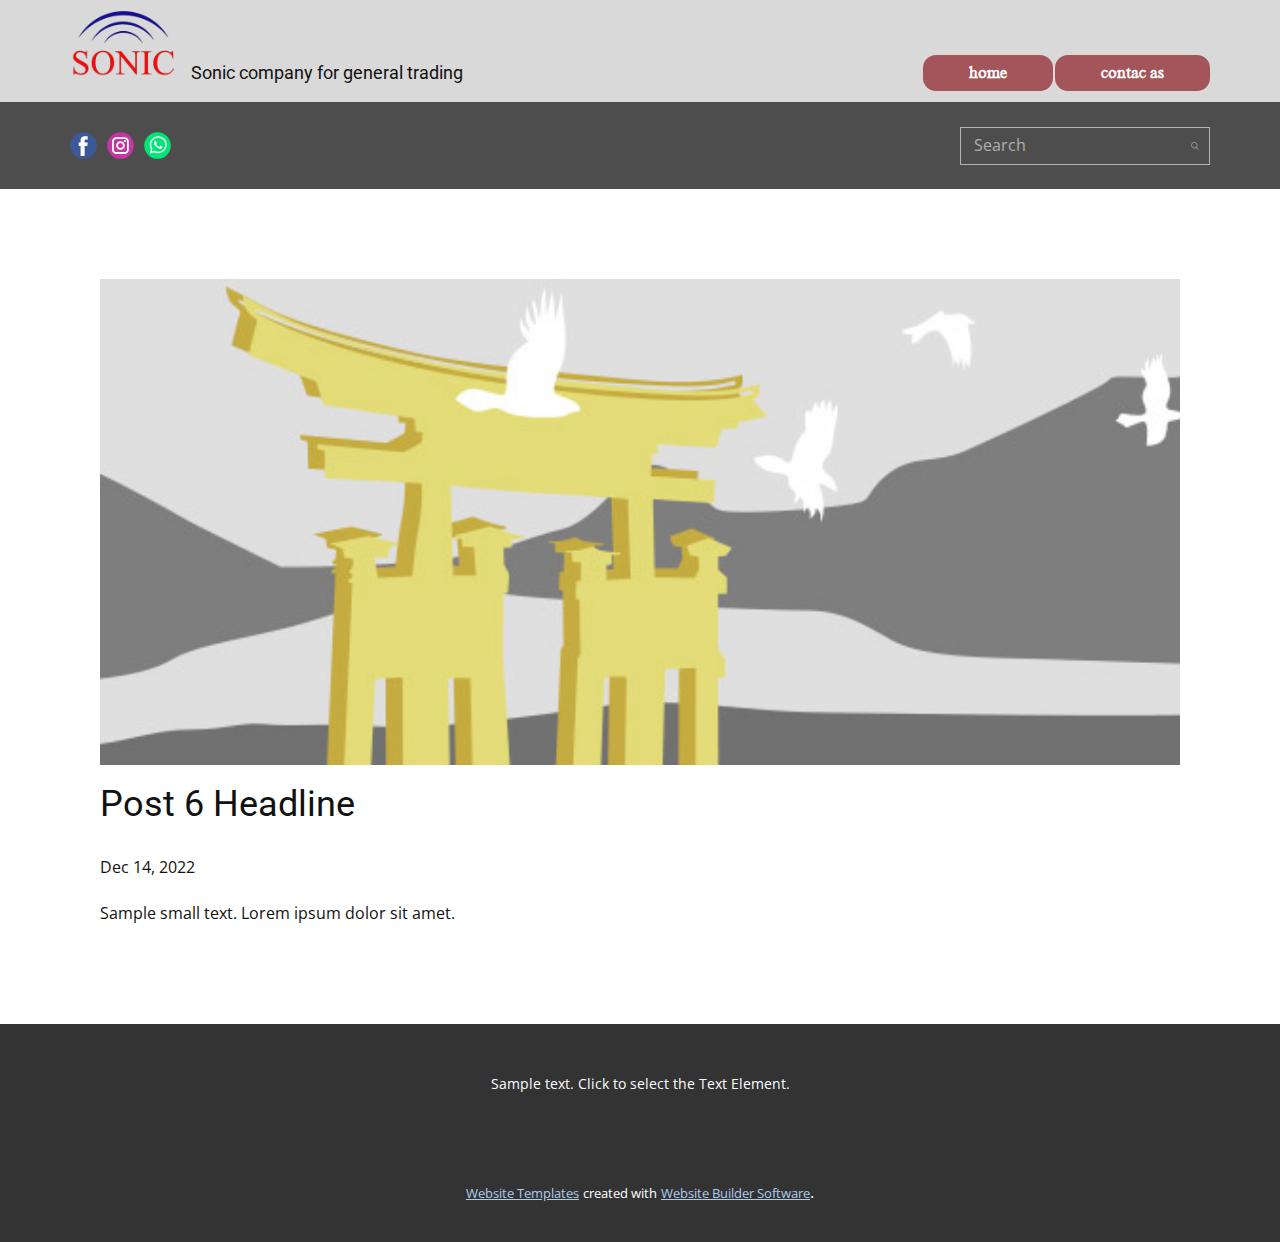
<file: Site2/blog/post-5.html>
<!DOCTYPE html>
<html style="font-size: 16px;" lang="en"><head>
    <meta name="viewport" content="width=device-width, initial-scale=1.0">
    <meta charset="utf-8">
    <meta name="keywords" content="Post 1 Headline">
    <meta name="description" content="">
    <title>Post 6 Headline</title>
    <link rel="stylesheet" href="../nicepage.css" media="screen">
<link rel="stylesheet" href="../Post-Template.css" media="screen">
    <script class="u-script" type="text/javascript" src="../jquery.js" defer=""></script>
    <script class="u-script" type="text/javascript" src="../nicepage.js" defer=""></script>
    <meta name="generator" content="Nicepage 5.1.5, nicepage.com">
    
    <link id="u-theme-google-font" rel="stylesheet" href="https://fonts.googleapis.com/css?family=Roboto:100,100i,300,300i,400,400i,500,500i,700,700i,900,900i|Open+Sans:300,300i,400,400i,500,500i,600,600i,700,700i,800,800i">
    
    
    <script type="application/ld+json">{
		"@context": "http://schema.org",
		"@type": "Organization",
		"name": "",
		"logo": "images/sonicpng.png",
		"sameAs": [
				"https://facebook.com/name",
				"https://www.instagram.com/name"
		]
}</script>
    <meta name="theme-color" content="#478ac9">
  </head>
  <body class="u-body u-xl-mode" data-lang="en"><header class="u-align-left u-clearfix u-header u-section-row-container" id="sec-001a" data-animation-name="" data-animation-duration="0" data-animation-delay="0" data-animation-direction=""><div class="u-section-rows">
        <div class="u-grey-15 u-section-row u-section-row-1" id="sec-37e8">
          <div class="u-clearfix u-sheet u-sheet-1">
            <a href="https://nicepage.cc" class="u-image u-logo u-image-1" data-image-width="960" data-image-height="960">
              <img src="../images/sonicpng.png" class="u-logo-image u-logo-image-1" data-image-width="80">
            </a>
            <nav data-position="" class="u-menu u-menu-one-level u-offcanvas u-menu-1">
              <div class="menu-collapse u-custom-font" style="font-size: 1rem; letter-spacing: 0px; font-weight: 700; font-family: timesnewroman;">
                <a class="u-button-style u-custom-active-border-color u-custom-active-color u-custom-border u-custom-border-color u-custom-border-radius u-custom-borders u-custom-color u-custom-hover-border-color u-custom-hover-color u-custom-left-right-menu-spacing u-custom-padding-bottom u-custom-text-active-color u-custom-text-color u-custom-text-hover-color u-custom-top-bottom-menu-spacing u-nav-link" href="#" style="padding: 6px; font-size: calc(1em + 12px);">
                  <svg class="u-svg-link" viewBox="0 0 24 24"><use xmlns:xlink="http://www.w3.org/1999/xlink" xlink:href="#menu-hamburger"></use></svg>
                  <svg class="u-svg-content" version="1.1" id="menu-hamburger" viewBox="0 0 16 16" x="0px" y="0px" xmlns:xlink="http://www.w3.org/1999/xlink" xmlns="http://www.w3.org/2000/svg"><g><rect y="1" width="16" height="2"></rect><rect y="7" width="16" height="2"></rect><rect y="13" width="16" height="2"></rect>
</g></svg>
                </a>
              </div>
              <div class="u-custom-menu u-nav-container">
                <ul class="u-custom-font u-nav u-spacing-2 u-unstyled u-nav-1"><li class="u-nav-item"><a class="u-active-palette-2-dark-1 u-button-style u-hover-palette-2-dark-1 u-nav-link u-palette-2-dark-1 u-radius-13 u-text-active-palette-1-light-3 u-text-hover-grey-90" href="../home.html" style="padding: 10px 46px;">home</a>
</li><li class="u-nav-item"><a class="u-active-palette-2-dark-1 u-button-style u-hover-palette-2-dark-1 u-nav-link u-palette-2-dark-1 u-radius-13 u-text-active-palette-1-light-3 u-text-hover-grey-90" href="../contac-as.html" style="padding: 10px 46px;">contac as</a>
</li></ul>
              </div>
              <div class="u-custom-menu u-nav-container-collapse">
                <div class="u-black u-container-style u-inner-container-layout u-opacity u-opacity-95 u-sidenav">
                  <div class="u-inner-container-layout u-sidenav-overflow">
                    <div class="u-menu-close"></div>
                    <ul class="u-align-center u-hover-palette-1-light-3 u-nav u-popupmenu-items u-unstyled u-nav-2"><li class="u-nav-item"><a class="u-button-style u-nav-link" href="../home.html">home</a>
</li><li class="u-nav-item"><a class="u-button-style u-nav-link" href="../contac-as.html">contac as</a>
</li></ul>
                  </div>
                </div>
                <div class="u-black u-menu-overlay u-opacity u-opacity-70"></div>
              </div>
            </nav>
            <h6 class="u-text u-text-default u-text-1">Sonic company for general trading</h6>
          </div>
          
          
          
          
          
        </div>
        <div class="u-grey-70 u-section-row u-section-row-2" id="sec-46aa">
          <div class="u-clearfix u-sheet u-sheet-2">
            <div class="u-social-icons u-spacing-10 u-social-icons-1">
              <a class="u-social-url" title="facebook" target="_blank" href="https://facebook.com/name"><span class="u-icon u-social-facebook u-social-icon u-icon-1"><svg class="u-svg-link" preserveAspectRatio="xMidYMin slice" viewBox="0 0 112 112" style=""><use xmlns:xlink="http://www.w3.org/1999/xlink" xlink:href="#svg-dc06"></use></svg><svg class="u-svg-content" viewBox="0 0 112 112" x="0" y="0" id="svg-dc06"><circle fill="currentColor" cx="56.1" cy="56.1" r="55"></circle><path fill="#FFFFFF" d="M73.5,31.6h-9.1c-1.4,0-3.6,0.8-3.6,3.9v8.5h12.6L72,58.3H60.8v40.8H43.9V58.3h-8V43.9h8v-9.2
            c0-6.7,3.1-17,17-17h12.5v13.9H73.5z"></path></svg></span>
              </a>
              <a class="u-social-url" title="instagram" target="_blank" href="https://www.instagram.com/name"><span class="u-icon u-social-icon u-social-instagram u-icon-2"><svg class="u-svg-link" preserveAspectRatio="xMidYMin slice" viewBox="0 0 112 112" style=""><use xmlns:xlink="http://www.w3.org/1999/xlink" xlink:href="#svg-2d28"></use></svg><svg class="u-svg-content" viewBox="0 0 112 112" x="0" y="0" id="svg-2d28"><circle fill="currentColor" cx="56.1" cy="56.1" r="55"></circle><path fill="#FFFFFF" d="M55.9,38.2c-9.9,0-17.9,8-17.9,17.9C38,66,46,74,55.9,74c9.9,0,17.9-8,17.9-17.9C73.8,46.2,65.8,38.2,55.9,38.2
            z M55.9,66.4c-5.7,0-10.3-4.6-10.3-10.3c-0.1-5.7,4.6-10.3,10.3-10.3c5.7,0,10.3,4.6,10.3,10.3C66.2,61.8,61.6,66.4,55.9,66.4z"></path><path fill="#FFFFFF" d="M74.3,33.5c-2.3,0-4.2,1.9-4.2,4.2s1.9,4.2,4.2,4.2s4.2-1.9,4.2-4.2S76.6,33.5,74.3,33.5z"></path><path fill="#FFFFFF" d="M73.1,21.3H38.6c-9.7,0-17.5,7.9-17.5,17.5v34.5c0,9.7,7.9,17.6,17.5,17.6h34.5c9.7,0,17.5-7.9,17.5-17.5V38.8
            C90.6,29.1,82.7,21.3,73.1,21.3z M83,73.3c0,5.5-4.5,9.9-9.9,9.9H38.6c-5.5,0-9.9-4.5-9.9-9.9V38.8c0-5.5,4.5-9.9,9.9-9.9h34.5
            c5.5,0,9.9,4.5,9.9,9.9V73.3z"></path></svg></span>
              </a>
              <a class="u-social-url" target="_blank" data-type="Whatsapp" title="Whatsapp" href=""><span class="u-icon u-social-icon u-social-whatsapp u-icon-3"><svg class="u-svg-link" preserveAspectRatio="xMidYMin slice" viewBox="0 0 112 112" style=""><use xmlns:xlink="http://www.w3.org/1999/xlink" xlink:href="#svg-7c01"></use></svg><svg class="u-svg-content" viewBox="0 0 112 112" x="0" y="0" id="svg-7c01"><circle fill="currentColor" cx="56.1" cy="56.1" r="55"></circle><path fill="#FFFFFF" d="M83.8,28.3C77.2,21.7,68.4,18,59,18c-19.3,0-35.1,15.7-35.1,35.1c0,6.2,1.6,12.2,4.7,17.5l-5,18.2L42.2,84
	c5.1,2.8,10.9,4.3,16.8,4.3h0l0,0c19.3,0,35.1-15.7,35.1-35.1C94.1,43.8,90.5,35,83.8,28.3 M59,82.3L59,82.3
	c-5.2,0-10.4-1.4-14.9-4.1l-1.1-0.6l-11,2.9L35,69.8l-0.7-1.1c-2.9-4.6-4.5-10-4.5-15.5C29.8,37,42.9,24,59,24
	c7.8,0,15.1,3,20.6,8.6c5.5,5.5,8.5,12.8,8.5,20.6C88.2,69.2,75.1,82.3,59,82.3 M75,60.5c-0.9-0.4-5.2-2.6-6-2.9
	c-0.8-0.3-1.4-0.4-2,0.4s-2.3,2.9-2.8,3.4c-0.5,0.6-1,0.7-1.9,0.2c-0.9-0.4-3.7-1.4-7.1-4.4c-2.6-2.3-4.4-5.2-4.9-6.1
	c-0.5-0.9-0.1-1.4,0.4-1.8c0.4-0.4,0.9-1,1.3-1.5c0.4-0.5,0.6-0.9,0.9-1.5c0.3-0.6,0.1-1.1-0.1-1.5c-0.2-0.4-2-4.8-2.7-6.5
	c-0.7-1.7-1.4-1.5-2-1.5c-0.5,0-1.1,0-1.7,0c-0.6,0-1.5,0.2-2.3,1.1c-0.8,0.9-3.1,3-3.1,7.3c0,4.3,3.1,8.5,3.6,9.1
	c0.4,0.6,6.2,9.4,15,13.2c2.1,0.9,3.7,1.4,5,1.8c2.1,0.7,4,0.6,5.5,0.3c1.7-0.3,5.2-2.1,5.9-4.2c0.7-2,0.7-3.8,0.5-4.2
	C76.5,61.1,75.9,60.9,75,60.5"></path></svg></span>
              </a>
            </div>
            <form action="#" method="get" class="u-border-1 u-border-grey-30 u-expanded-width-xs u-search u-search-right u-search-1">
              <button class="u-search-button" type="submit">
                <span class="u-search-icon u-spacing-10 u-text-grey-40 u-search-icon-1">
                  <svg class="u-svg-link" preserveAspectRatio="xMidYMin slice" viewBox="0 0 56.966 56.966" style=""><use xmlns:xlink="http://www.w3.org/1999/xlink" xlink:href="#svg-9dab"></use></svg>
                  <svg xmlns="http://www.w3.org/2000/svg" xmlns:xlink="http://www.w3.org/1999/xlink" version="1.1" id="svg-9dab" x="0px" y="0px" viewBox="0 0 56.966 56.966" style="enable-background:new 0 0 56.966 56.966;" xml:space="preserve" class="u-svg-content"><path d="M55.146,51.887L41.588,37.786c3.486-4.144,5.396-9.358,5.396-14.786c0-12.682-10.318-23-23-23s-23,10.318-23,23  s10.318,23,23,23c4.761,0,9.298-1.436,13.177-4.162l13.661,14.208c0.571,0.593,1.339,0.92,2.162,0.92  c0.779,0,1.518-0.297,2.079-0.837C56.255,54.982,56.293,53.08,55.146,51.887z M23.984,6c9.374,0,17,7.626,17,17s-7.626,17-17,17  s-17-7.626-17-17S14.61,6,23.984,6z"></path><g></g><g></g><g></g><g></g><g></g><g></g><g></g><g></g><g></g><g></g><g></g><g></g><g></g><g></g><g></g></svg>
                </span>
              </button>
              <input class="u-search-input" type="search" name="search" value="" placeholder="Search">
            </form>
          </div>
          
          
          
          
          
        </div>
      </div></header>
    <section class="u-align-center u-clearfix u-section-1" id="sec-7681">
      <div class="u-clearfix u-sheet u-valign-middle-md u-valign-middle-sm u-valign-middle-xs u-sheet-1"><!--post_details--><!--post_details_options_json--><!--{"source":""}--><!--/post_details_options_json--><!--blog_post-->
        <div class="u-container-style u-expanded-width u-post-details u-post-details-1">
          <div class="u-container-layout u-valign-middle u-container-layout-1"><!--blog_post_image-->
            <img alt="" class="u-blog-control u-expanded-width u-image u-image-default u-image-1" src="../images/8ad73f3c.jpeg"><!--/blog_post_image--><!--blog_post_header-->
            <h2 class="u-blog-control u-text u-text-1">Post 6 Headline</h2><!--/blog_post_header--><!--blog_post_metadata-->
            <div class="u-blog-control u-metadata u-metadata-1"><!--blog_post_metadata_date-->
              <span class="u-meta-date u-meta-icon">Dec 14, 2022</span><!--/blog_post_metadata_date--><!--blog_post_metadata_category-->
              <!--/blog_post_metadata_category--><!--blog_post_metadata_comments-->
              <!--/blog_post_metadata_comments-->
            </div><!--/blog_post_metadata--><!--blog_post_content-->
            <div class="u-align-justify u-blog-control u-post-content u-text u-text-2 fr-view">
  Sample small text. Lorem ipsum dolor sit amet.
  </div><!--/blog_post_content-->
          </div>
        </div><!--/blog_post--><!--/post_details-->
      </div>
    </section>
    
    
    <footer class="u-align-center u-clearfix u-footer u-grey-80 u-footer" id="sec-f54f"><div class="u-clearfix u-sheet u-sheet-1">
        <p class="u-small-text u-text u-text-variant u-text-1">Sample text. Click to select the Text Element.</p>
      </div></footer>
    <section class="u-backlink u-clearfix u-grey-80">
      <a class="u-link" href="https://nicepage.com/website-templates" target="_blank">
        <span>Website Templates</span>
      </a>
      <p class="u-text">
        <span>created with</span>
      </p>
      <a class="u-link" href="" target="_blank">
        <span>Website Builder Software</span>
      </a>. 
    </section>
  
</body></html>
</file>
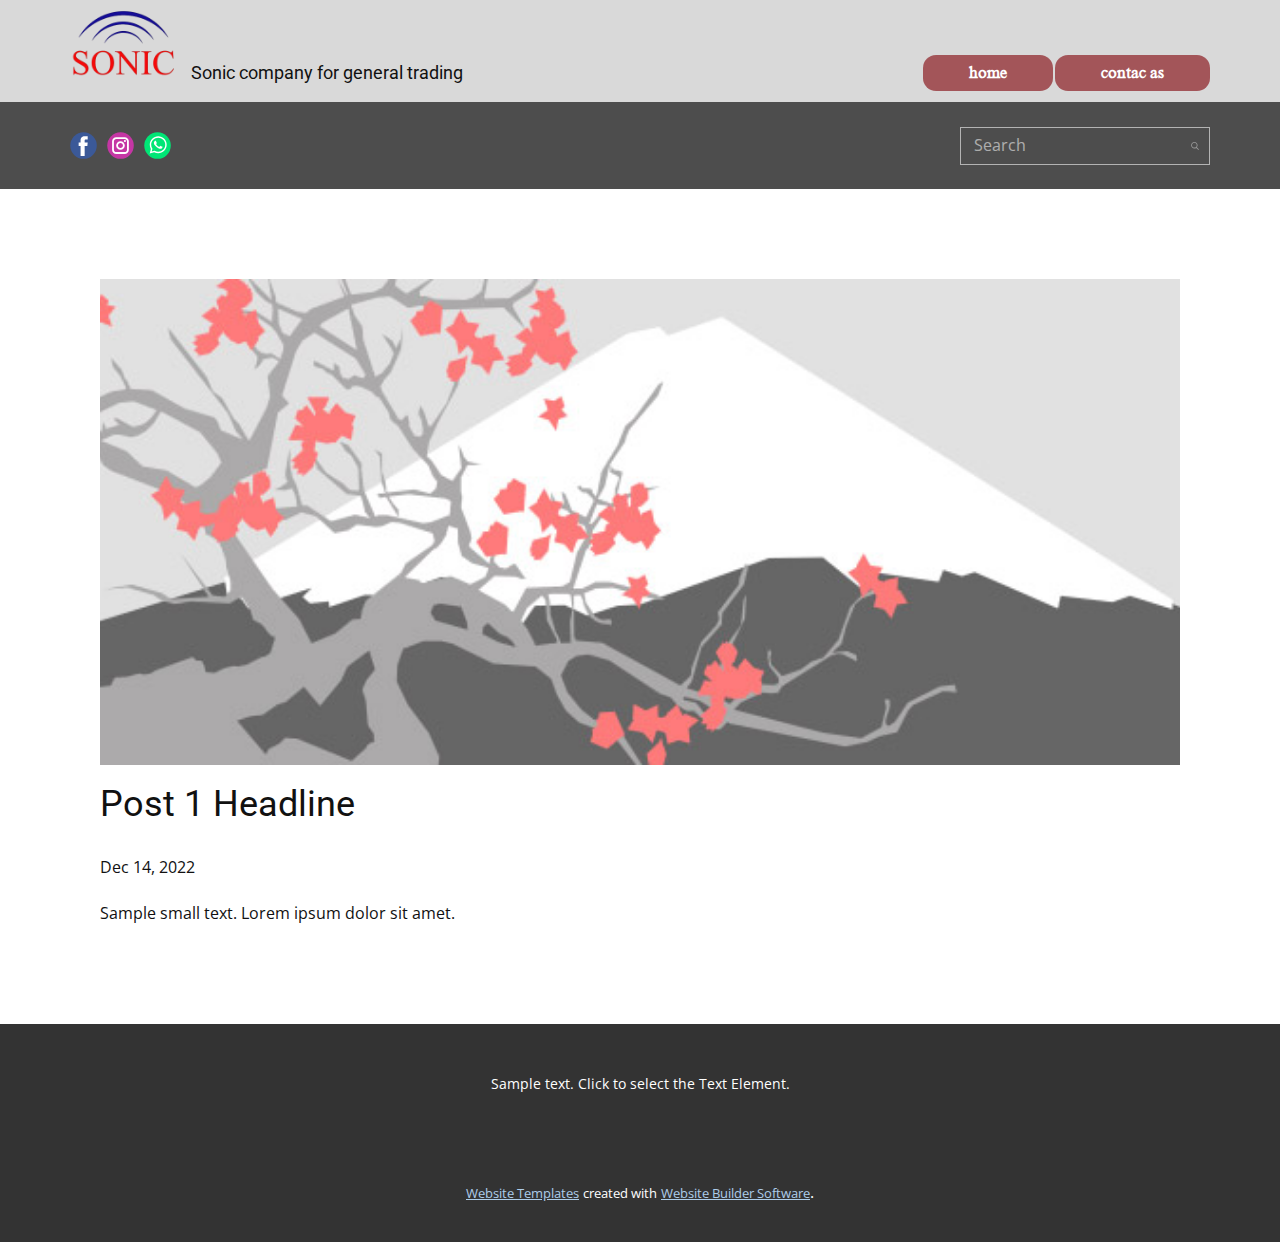
<file: Site2/blog/post.html>
<!DOCTYPE html>
<html style="font-size: 16px;" lang="en"><head>
    <meta name="viewport" content="width=device-width, initial-scale=1.0">
    <meta charset="utf-8">
    <meta name="keywords" content="Post 1 Headline">
    <meta name="description" content="">
    <title>Post 1 Headline</title>
    <link rel="stylesheet" href="../nicepage.css" media="screen">
<link rel="stylesheet" href="../Post-Template.css" media="screen">
    <script class="u-script" type="text/javascript" src="../jquery.js" defer=""></script>
    <script class="u-script" type="text/javascript" src="../nicepage.js" defer=""></script>
    <meta name="generator" content="Nicepage 5.1.5, nicepage.com">
    
    <link id="u-theme-google-font" rel="stylesheet" href="https://fonts.googleapis.com/css?family=Roboto:100,100i,300,300i,400,400i,500,500i,700,700i,900,900i|Open+Sans:300,300i,400,400i,500,500i,600,600i,700,700i,800,800i">
    
    
    <script type="application/ld+json">{
		"@context": "http://schema.org",
		"@type": "Organization",
		"name": "",
		"logo": "images/sonicpng.png",
		"sameAs": [
				"https://facebook.com/name",
				"https://www.instagram.com/name"
		]
}</script>
    <meta name="theme-color" content="#478ac9">
  </head>
  <body class="u-body u-xl-mode" data-lang="en"><header class="u-align-left u-clearfix u-header u-section-row-container" id="sec-001a" data-animation-name="" data-animation-duration="0" data-animation-delay="0" data-animation-direction=""><div class="u-section-rows">
        <div class="u-grey-15 u-section-row u-section-row-1" id="sec-37e8">
          <div class="u-clearfix u-sheet u-sheet-1">
            <a href="https://nicepage.cc" class="u-image u-logo u-image-1" data-image-width="960" data-image-height="960">
              <img src="../images/sonicpng.png" class="u-logo-image u-logo-image-1" data-image-width="80">
            </a>
            <nav data-position="" class="u-menu u-menu-one-level u-offcanvas u-menu-1">
              <div class="menu-collapse u-custom-font" style="font-size: 1rem; letter-spacing: 0px; font-weight: 700; font-family: timesnewroman;">
                <a class="u-button-style u-custom-active-border-color u-custom-active-color u-custom-border u-custom-border-color u-custom-border-radius u-custom-borders u-custom-color u-custom-hover-border-color u-custom-hover-color u-custom-left-right-menu-spacing u-custom-padding-bottom u-custom-text-active-color u-custom-text-color u-custom-text-hover-color u-custom-top-bottom-menu-spacing u-nav-link" href="#" style="padding: 6px; font-size: calc(1em + 12px);">
                  <svg class="u-svg-link" viewBox="0 0 24 24"><use xmlns:xlink="http://www.w3.org/1999/xlink" xlink:href="#menu-hamburger"></use></svg>
                  <svg class="u-svg-content" version="1.1" id="menu-hamburger" viewBox="0 0 16 16" x="0px" y="0px" xmlns:xlink="http://www.w3.org/1999/xlink" xmlns="http://www.w3.org/2000/svg"><g><rect y="1" width="16" height="2"></rect><rect y="7" width="16" height="2"></rect><rect y="13" width="16" height="2"></rect>
</g></svg>
                </a>
              </div>
              <div class="u-custom-menu u-nav-container">
                <ul class="u-custom-font u-nav u-spacing-2 u-unstyled u-nav-1"><li class="u-nav-item"><a class="u-active-palette-2-dark-1 u-button-style u-hover-palette-2-dark-1 u-nav-link u-palette-2-dark-1 u-radius-13 u-text-active-palette-1-light-3 u-text-hover-grey-90" href="../home.html" style="padding: 10px 46px;">home</a>
</li><li class="u-nav-item"><a class="u-active-palette-2-dark-1 u-button-style u-hover-palette-2-dark-1 u-nav-link u-palette-2-dark-1 u-radius-13 u-text-active-palette-1-light-3 u-text-hover-grey-90" href="../contac-as.html" style="padding: 10px 46px;">contac as</a>
</li></ul>
              </div>
              <div class="u-custom-menu u-nav-container-collapse">
                <div class="u-black u-container-style u-inner-container-layout u-opacity u-opacity-95 u-sidenav">
                  <div class="u-inner-container-layout u-sidenav-overflow">
                    <div class="u-menu-close"></div>
                    <ul class="u-align-center u-hover-palette-1-light-3 u-nav u-popupmenu-items u-unstyled u-nav-2"><li class="u-nav-item"><a class="u-button-style u-nav-link" href="../home.html">home</a>
</li><li class="u-nav-item"><a class="u-button-style u-nav-link" href="../contac-as.html">contac as</a>
</li></ul>
                  </div>
                </div>
                <div class="u-black u-menu-overlay u-opacity u-opacity-70"></div>
              </div>
            </nav>
            <h6 class="u-text u-text-default u-text-1">Sonic company for general trading</h6>
          </div>
          
          
          
          
          
        </div>
        <div class="u-grey-70 u-section-row u-section-row-2" id="sec-46aa">
          <div class="u-clearfix u-sheet u-sheet-2">
            <div class="u-social-icons u-spacing-10 u-social-icons-1">
              <a class="u-social-url" title="facebook" target="_blank" href="https://facebook.com/name"><span class="u-icon u-social-facebook u-social-icon u-icon-1"><svg class="u-svg-link" preserveAspectRatio="xMidYMin slice" viewBox="0 0 112 112" style=""><use xmlns:xlink="http://www.w3.org/1999/xlink" xlink:href="#svg-dc06"></use></svg><svg class="u-svg-content" viewBox="0 0 112 112" x="0" y="0" id="svg-dc06"><circle fill="currentColor" cx="56.1" cy="56.1" r="55"></circle><path fill="#FFFFFF" d="M73.5,31.6h-9.1c-1.4,0-3.6,0.8-3.6,3.9v8.5h12.6L72,58.3H60.8v40.8H43.9V58.3h-8V43.9h8v-9.2
            c0-6.7,3.1-17,17-17h12.5v13.9H73.5z"></path></svg></span>
              </a>
              <a class="u-social-url" title="instagram" target="_blank" href="https://www.instagram.com/name"><span class="u-icon u-social-icon u-social-instagram u-icon-2"><svg class="u-svg-link" preserveAspectRatio="xMidYMin slice" viewBox="0 0 112 112" style=""><use xmlns:xlink="http://www.w3.org/1999/xlink" xlink:href="#svg-2d28"></use></svg><svg class="u-svg-content" viewBox="0 0 112 112" x="0" y="0" id="svg-2d28"><circle fill="currentColor" cx="56.1" cy="56.1" r="55"></circle><path fill="#FFFFFF" d="M55.9,38.2c-9.9,0-17.9,8-17.9,17.9C38,66,46,74,55.9,74c9.9,0,17.9-8,17.9-17.9C73.8,46.2,65.8,38.2,55.9,38.2
            z M55.9,66.4c-5.7,0-10.3-4.6-10.3-10.3c-0.1-5.7,4.6-10.3,10.3-10.3c5.7,0,10.3,4.6,10.3,10.3C66.2,61.8,61.6,66.4,55.9,66.4z"></path><path fill="#FFFFFF" d="M74.3,33.5c-2.3,0-4.2,1.9-4.2,4.2s1.9,4.2,4.2,4.2s4.2-1.9,4.2-4.2S76.6,33.5,74.3,33.5z"></path><path fill="#FFFFFF" d="M73.1,21.3H38.6c-9.7,0-17.5,7.9-17.5,17.5v34.5c0,9.7,7.9,17.6,17.5,17.6h34.5c9.7,0,17.5-7.9,17.5-17.5V38.8
            C90.6,29.1,82.7,21.3,73.1,21.3z M83,73.3c0,5.5-4.5,9.9-9.9,9.9H38.6c-5.5,0-9.9-4.5-9.9-9.9V38.8c0-5.5,4.5-9.9,9.9-9.9h34.5
            c5.5,0,9.9,4.5,9.9,9.9V73.3z"></path></svg></span>
              </a>
              <a class="u-social-url" target="_blank" data-type="Whatsapp" title="Whatsapp" href=""><span class="u-icon u-social-icon u-social-whatsapp u-icon-3"><svg class="u-svg-link" preserveAspectRatio="xMidYMin slice" viewBox="0 0 112 112" style=""><use xmlns:xlink="http://www.w3.org/1999/xlink" xlink:href="#svg-7c01"></use></svg><svg class="u-svg-content" viewBox="0 0 112 112" x="0" y="0" id="svg-7c01"><circle fill="currentColor" cx="56.1" cy="56.1" r="55"></circle><path fill="#FFFFFF" d="M83.8,28.3C77.2,21.7,68.4,18,59,18c-19.3,0-35.1,15.7-35.1,35.1c0,6.2,1.6,12.2,4.7,17.5l-5,18.2L42.2,84
	c5.1,2.8,10.9,4.3,16.8,4.3h0l0,0c19.3,0,35.1-15.7,35.1-35.1C94.1,43.8,90.5,35,83.8,28.3 M59,82.3L59,82.3
	c-5.2,0-10.4-1.4-14.9-4.1l-1.1-0.6l-11,2.9L35,69.8l-0.7-1.1c-2.9-4.6-4.5-10-4.5-15.5C29.8,37,42.9,24,59,24
	c7.8,0,15.1,3,20.6,8.6c5.5,5.5,8.5,12.8,8.5,20.6C88.2,69.2,75.1,82.3,59,82.3 M75,60.5c-0.9-0.4-5.2-2.6-6-2.9
	c-0.8-0.3-1.4-0.4-2,0.4s-2.3,2.9-2.8,3.4c-0.5,0.6-1,0.7-1.9,0.2c-0.9-0.4-3.7-1.4-7.1-4.4c-2.6-2.3-4.4-5.2-4.9-6.1
	c-0.5-0.9-0.1-1.4,0.4-1.8c0.4-0.4,0.9-1,1.3-1.5c0.4-0.5,0.6-0.9,0.9-1.5c0.3-0.6,0.1-1.1-0.1-1.5c-0.2-0.4-2-4.8-2.7-6.5
	c-0.7-1.7-1.4-1.5-2-1.5c-0.5,0-1.1,0-1.7,0c-0.6,0-1.5,0.2-2.3,1.1c-0.8,0.9-3.1,3-3.1,7.3c0,4.3,3.1,8.5,3.6,9.1
	c0.4,0.6,6.2,9.4,15,13.2c2.1,0.9,3.7,1.4,5,1.8c2.1,0.7,4,0.6,5.5,0.3c1.7-0.3,5.2-2.1,5.9-4.2c0.7-2,0.7-3.8,0.5-4.2
	C76.5,61.1,75.9,60.9,75,60.5"></path></svg></span>
              </a>
            </div>
            <form action="#" method="get" class="u-border-1 u-border-grey-30 u-expanded-width-xs u-search u-search-right u-search-1">
              <button class="u-search-button" type="submit">
                <span class="u-search-icon u-spacing-10 u-text-grey-40 u-search-icon-1">
                  <svg class="u-svg-link" preserveAspectRatio="xMidYMin slice" viewBox="0 0 56.966 56.966" style=""><use xmlns:xlink="http://www.w3.org/1999/xlink" xlink:href="#svg-9dab"></use></svg>
                  <svg xmlns="http://www.w3.org/2000/svg" xmlns:xlink="http://www.w3.org/1999/xlink" version="1.1" id="svg-9dab" x="0px" y="0px" viewBox="0 0 56.966 56.966" style="enable-background:new 0 0 56.966 56.966;" xml:space="preserve" class="u-svg-content"><path d="M55.146,51.887L41.588,37.786c3.486-4.144,5.396-9.358,5.396-14.786c0-12.682-10.318-23-23-23s-23,10.318-23,23  s10.318,23,23,23c4.761,0,9.298-1.436,13.177-4.162l13.661,14.208c0.571,0.593,1.339,0.92,2.162,0.92  c0.779,0,1.518-0.297,2.079-0.837C56.255,54.982,56.293,53.08,55.146,51.887z M23.984,6c9.374,0,17,7.626,17,17s-7.626,17-17,17  s-17-7.626-17-17S14.61,6,23.984,6z"></path><g></g><g></g><g></g><g></g><g></g><g></g><g></g><g></g><g></g><g></g><g></g><g></g><g></g><g></g><g></g></svg>
                </span>
              </button>
              <input class="u-search-input" type="search" name="search" value="" placeholder="Search">
            </form>
          </div>
          
          
          
          
          
        </div>
      </div></header>
    <section class="u-align-center u-clearfix u-section-1" id="sec-7681">
      <div class="u-clearfix u-sheet u-valign-middle-md u-valign-middle-sm u-valign-middle-xs u-sheet-1"><!--post_details--><!--post_details_options_json--><!--{"source":""}--><!--/post_details_options_json--><!--blog_post-->
        <div class="u-container-style u-expanded-width u-post-details u-post-details-1">
          <div class="u-container-layout u-valign-middle u-container-layout-1"><!--blog_post_image-->
            <img alt="" class="u-blog-control u-expanded-width u-image u-image-default u-image-1" src="../images/0fd3416c.jpeg"><!--/blog_post_image--><!--blog_post_header-->
            <h2 class="u-blog-control u-text u-text-1">Post 1 Headline</h2><!--/blog_post_header--><!--blog_post_metadata-->
            <div class="u-blog-control u-metadata u-metadata-1"><!--blog_post_metadata_date-->
              <span class="u-meta-date u-meta-icon">Dec 14, 2022</span><!--/blog_post_metadata_date--><!--blog_post_metadata_category-->
              <!--/blog_post_metadata_category--><!--blog_post_metadata_comments-->
              <!--/blog_post_metadata_comments-->
            </div><!--/blog_post_metadata--><!--blog_post_content-->
            <div class="u-align-justify u-blog-control u-post-content u-text u-text-2 fr-view">
  Sample small text. Lorem ipsum dolor sit amet.
  </div><!--/blog_post_content-->
          </div>
        </div><!--/blog_post--><!--/post_details-->
      </div>
    </section>
    
    
    <footer class="u-align-center u-clearfix u-footer u-grey-80 u-footer" id="sec-f54f"><div class="u-clearfix u-sheet u-sheet-1">
        <p class="u-small-text u-text u-text-variant u-text-1">Sample text. Click to select the Text Element.</p>
      </div></footer>
    <section class="u-backlink u-clearfix u-grey-80">
      <a class="u-link" href="https://nicepage.com/website-templates" target="_blank">
        <span>Website Templates</span>
      </a>
      <p class="u-text">
        <span>created with</span>
      </p>
      <a class="u-link" href="" target="_blank">
        <span>Website Builder Software</span>
      </a>. 
    </section>
  
</body></html>
</file>
